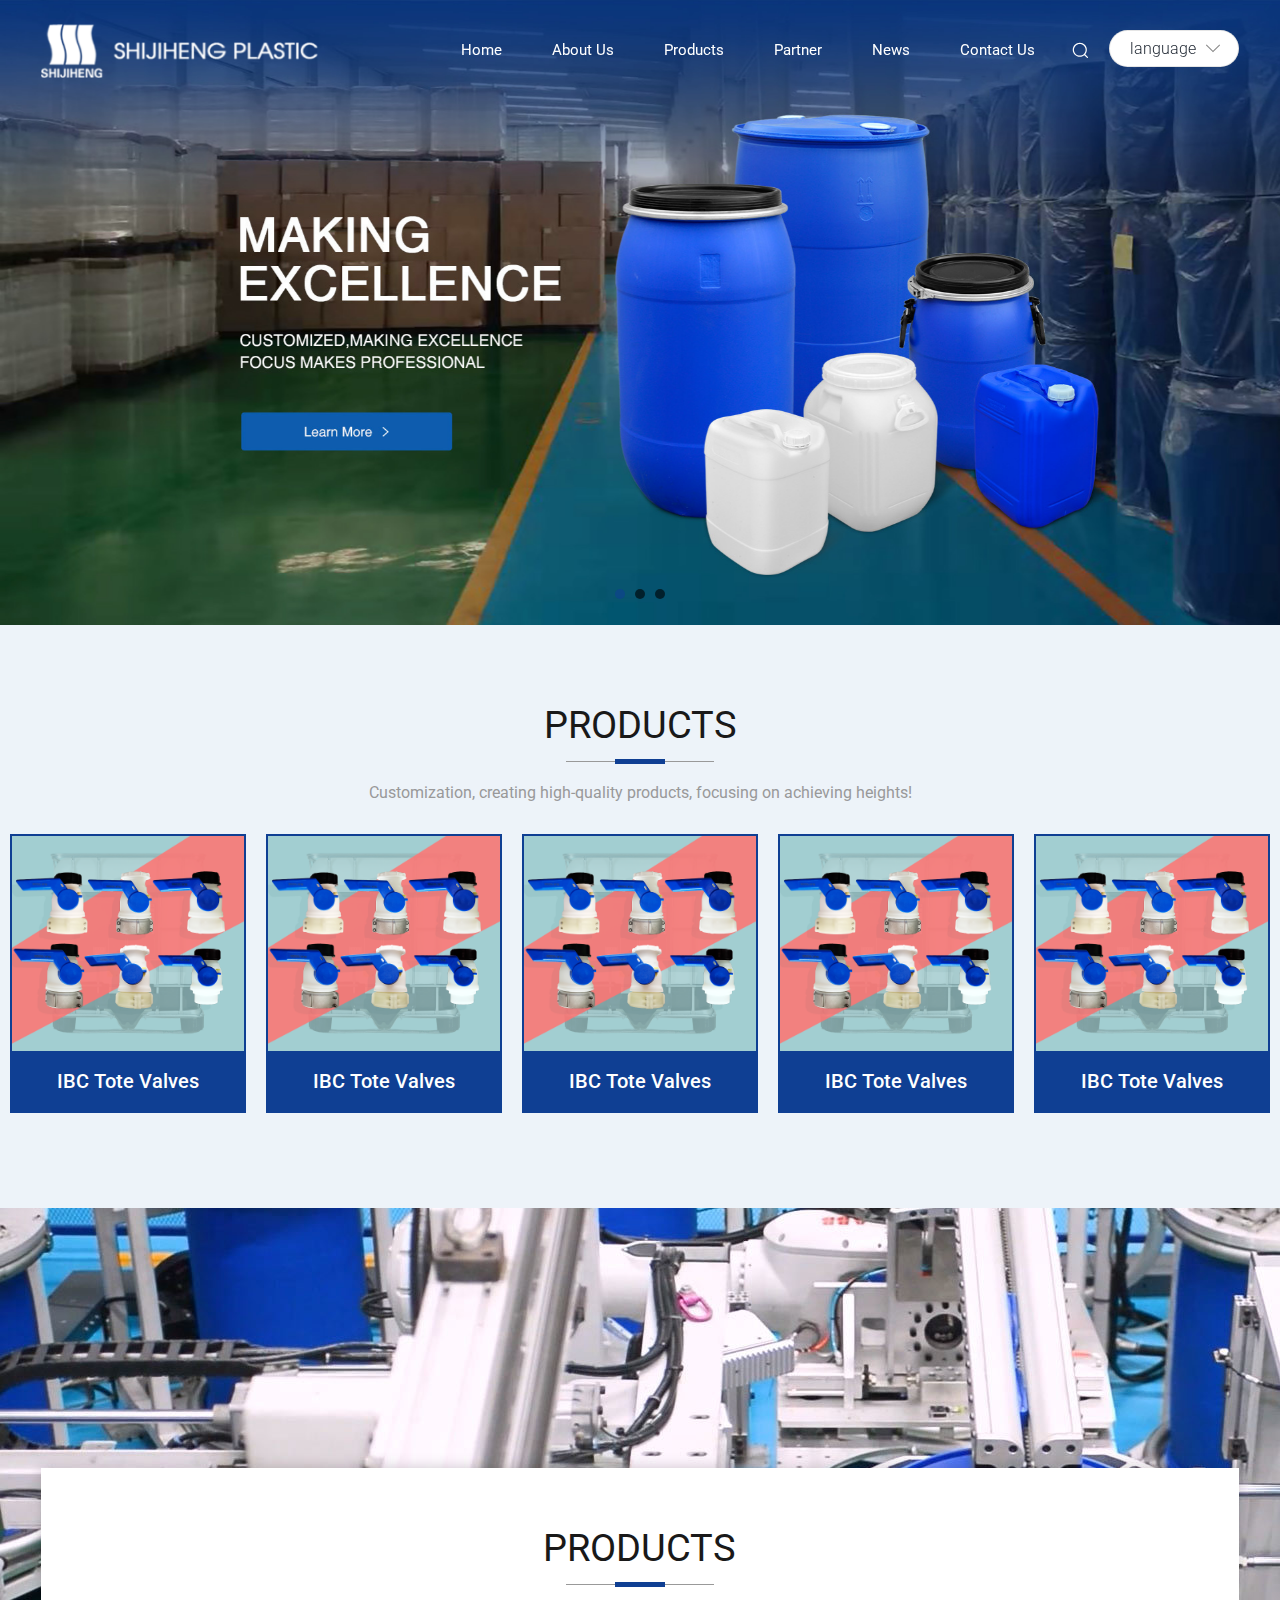
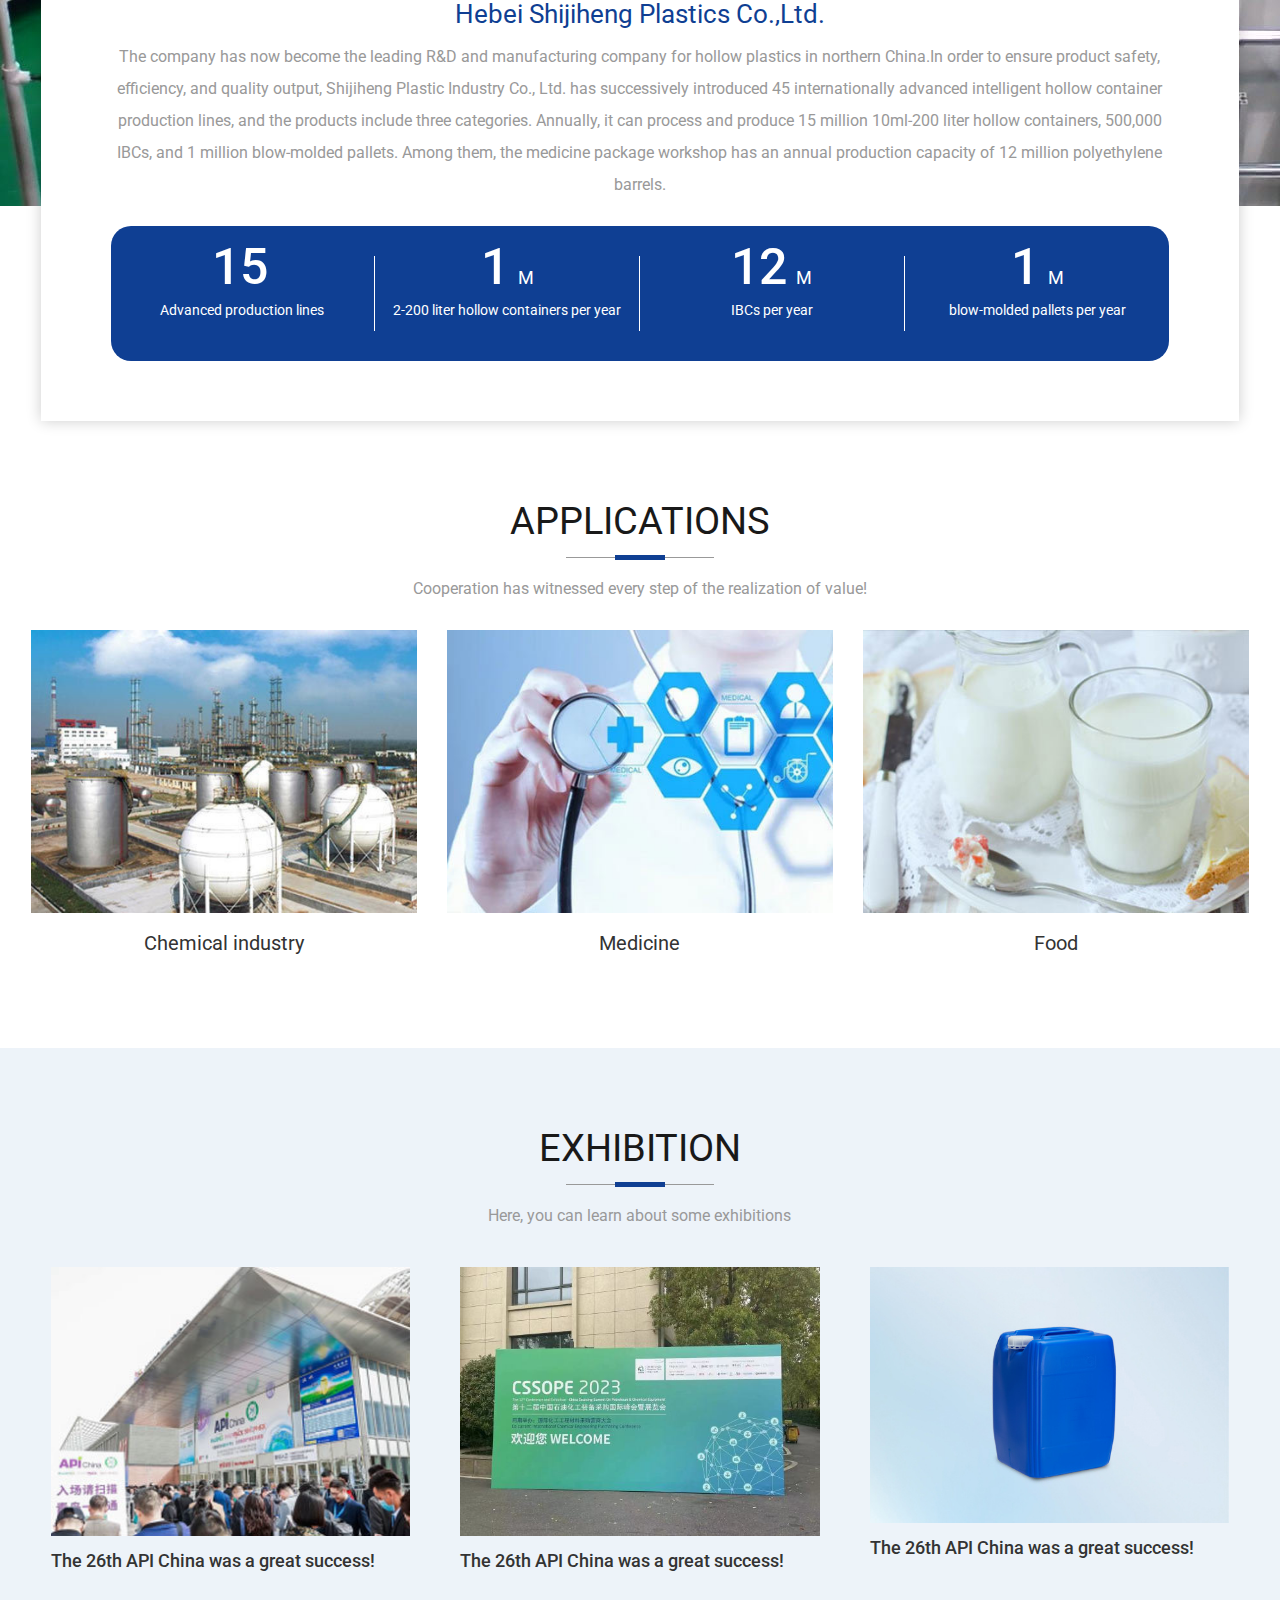
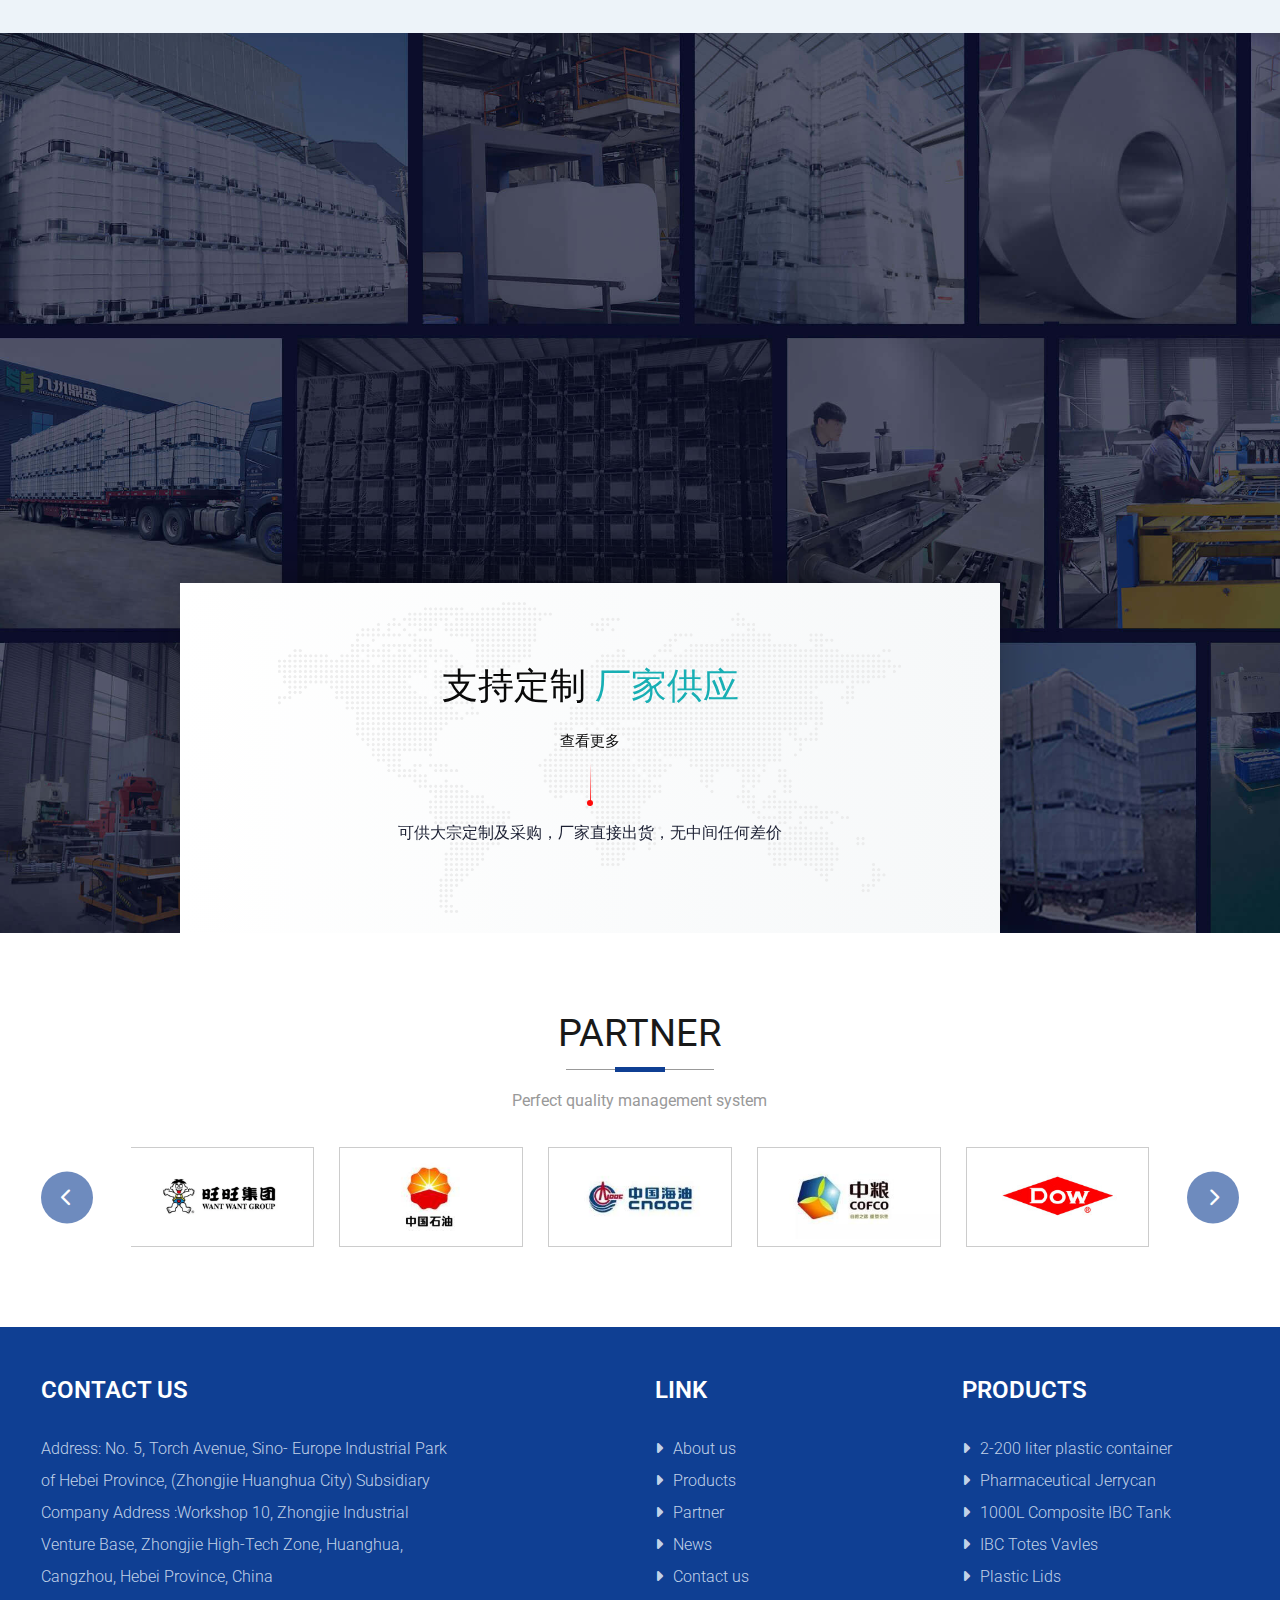
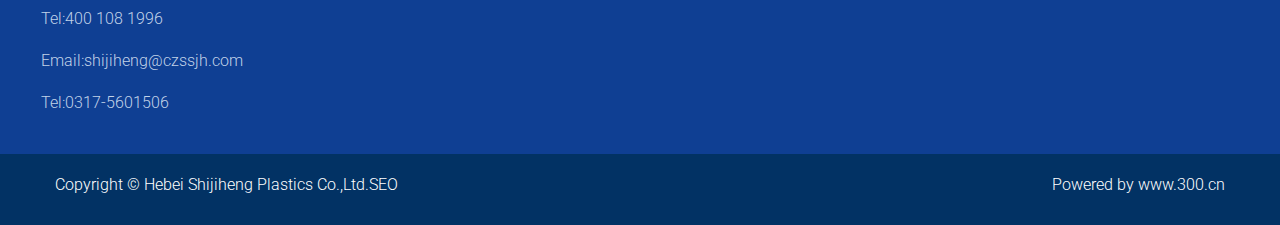
<file: index.html>
<!DOCTYPE html>
<html lang="en">

<head>
    <meta charset="UTF-8">
    <meta http-equiv="X-UA-Compatible" content="IE=edge">
    <meta name="viewport" content="width=device-width, initial-scale=1.0">
    <title>Zonepack English</title>
    <link
        href="https://fonts.googleapis.com/css2?family=Roboto:ital,wght@0,100;0,300;0,400;0,500;0,700;0,900;1,100;1,300;1,400;1,500;1,700;1,900&display=swap"
        rel="stylesheet">
    <link href="css/main.css" rel="stylesheet" />
</head>

<body>
    <header class="header">
        <div class="menu_mb visible-xs visible-sm">
            <button class="nav-toggle">
                <span></span>
            </button>
            <a href="" class="logo_mb">
                <img class="img_logo_mb" src="img/logo.png" alt="" />
            </a> 
            <div class="language_mb">
                <svg t="1706752823909" class="icon" viewBox="0 0 1024 1024" version="1.1" xmlns="http://www.w3.org/2000/svg" p-id="4353" width="32" height="32"><path d="M512 0C229.2 0 0 229.2 0 512s229.2 512 512 512 512-229.2 512-512S794.8 0 512 0zM337.6 924.8c-53.3-22.6-101.3-54.9-142.4-96-41.2-41.2-73.5-89.1-96-142.4C75.8 631.2 64 572.5 64 512c0-29 2.7-57.6 8.1-85.5 6.5 2.5 13.8 3.9 20.9 3.9 9.7 0 19.3-2.4 27.1-7.6 8-5.3 17.3-8.1 26.5-8.1 7.9 0 15.8 2.1 22.8 6.4 8.1 5 13.8 11.6 13.8 22.8 0 81.6 2.8 168.7 76.9 169.9 2.2 0 41.2 14.9 59.8 63.3 2.2 5.6 6.4 7.4 12.2 7.4 11.5 0 29-7.4 47.6-7.4 13.9 0 0 23.6 0 74.5C379.8 802 489 880.1 489 880.1c-0.6 32 0.9 58.5 3.3 79.4-53.5-2.2-105.5-13.9-154.7-34.7z m491.2-96c-41.2 41.2-89.1 73.5-142.4 96-24.4 10.3-49.4 18.4-75 24.1-1.5-0.3-3.2-0.4-5-0.4-3.5 0-7.5 0.5-12 1.7 15.5-65.5 22.9-102.4 54.9-130.2 44-38.2 9.7-80.4-24-80.4-1.9 0-3.9 0.1-5.8 0.4-1.5 0.2-2.8 0.3-4 0.3-22.2 0-7.5-34.9-31.1-36.9-24.8-2.1-57.3-51.4-93.4-68.5-19-9-37.5-33.2-67-34.5h-1.7c-18.6 0-42.3 11.1-54.4 11.1-4.8 0-7.8-1.8-7.8-6.7 0-57.1-5.9-97.7-6.8-113.8-0.4-5.5-2-7.1-1.1-7.1 1.2 0 7.2 3.2 27.8 3.7h0.5c18.6 0 9.7-38.5 28.1-40 0.8-0.1 1.6-0.1 2.4-0.1 16.4 0 47.5 11.8 63.8 11.8 3.4 0 6.1-0.5 7.9-1.7 0.2-0.1 0.4-0.2 0.7-0.2 8.8 0 43.4 86.3 62.8 86.3 8 0 13.4-14.7 13.4-56 0-17.1-9-46.9 0-63.3 35.1-64.2 67.9-116.7 65.1-124.1-0.9-2.3-11.3-4.4-25-4.4-11.7 0-25.7 1.5-38.3 5.6-9.4 3.1 2.8 17.7-10.2 20.8-8.7 2-17.2 2.9-25.2 2.9-38.2 0-65.8-20.3-53.3-39.8 15.9-23.9 72.8-10.6 77.9-58.6 2.3-22.2 4.3-47.2 5.8-68.5 0.5-7.7 6.7-13.7 14.4-14.2 37.2-2.7 41-47 6.2-75.3 37.5 5.4 74.1 15.6 109.2 30.5 53.3 22.6 101.3 54.9 142.4 96 37.4 37.4 67.4 80.3 89.6 127.8-5.7-3.5-11.6-5.2-17.4-5.2-28.3 0-54.2 38.4-38 82-133 102-98.9 173.4-55.5 214 12.8 12 25.4 27.4 36.4 42.7 10.6 14.6 17.2 31.5 21 49.2 1.4 6.4 6.4 9.6 13.7 9.6 11 0 27-7.3 43.1-21.7-22.2 50.3-53.4 95.8-92.7 135.1z" p-id="4354" fill="#ffffff"></path></svg>
                <ul>
                    <li><a href="">English</a></li>
                    <li><a href="">Viet Nam</a></li>
                </ul> 
            </div>
            <a href="" class="search_mb"><svg t="1659579477458" class="icon" viewBox="0 0 1024 1024" version="1.1" xmlns="http://www.w3.org/2000/svg" p-id="2419" width="20" height="20"><path d="M862.609 816.955L726.44 680.785l-0.059-0.056a358.907 358.907 0 0 0 56.43-91.927c18.824-44.507 28.369-91.767 28.369-140.467 0-48.701-9.545-95.96-28.369-140.467-18.176-42.973-44.19-81.56-77.319-114.689-33.13-33.129-71.717-59.144-114.69-77.32-44.507-18.825-91.767-28.37-140.467-28.37-48.701 0-95.96 9.545-140.467 28.37-42.973 18.176-81.56 44.19-114.689 77.32-33.13 33.129-59.144 71.717-77.32 114.689-18.825 44.507-28.37 91.767-28.37 140.467 0 48.7 9.545 95.96 28.37 140.467 18.176 42.974 44.19 81.561 77.32 114.69 33.129 33.129 71.717 59.144 114.689 77.319 44.507 18.824 91.767 28.369 140.467 28.369 48.7 0 95.96-9.545 140.467-28.369 32.78-13.864 62.997-32.303 90.197-54.968 0.063 0.064 0.122 0.132 0.186 0.195l136.169 136.17c6.25 6.25 14.438 9.373 22.628 9.373 8.188 0 16.38-3.125 22.627-9.372 12.496-12.496 12.496-32.758 0-45.254z m-412.274-69.466c-79.907 0-155.031-31.118-211.534-87.62-56.503-56.503-87.62-131.627-87.62-211.534s31.117-155.031 87.62-211.534c56.502-56.503 131.626-87.62 211.534-87.62s155.031 31.117 211.534 87.62c56.502 56.502 87.62 131.626 87.62 211.534s-31.118 155.031-87.62 211.534c-56.503 56.502-131.627 87.62-211.534 87.62z" fill="" p-id="2420"></path></svg></a>
        </div>
        <!-- /menu_mb -->
        <div class="menu_header">
            <div class="header-center">
                <div class="container">
                    <div class="row">
                        <div class="col-lg-3 col-md-3 hidden-sm hidden-xs">
                            <a href="" class="logo_pc">
                                <img src="img/logo.png" alt="" />
                            </a>
                        </div>
                        <div class="col-lg-7 col-md-6 hindden-sm col-xs-9">
                            <div class="menu_main">
                                <nav class="nav is-fixed">
                                    <div class="nav-container">
                                        <ul class="nav-menu menu clearfix">
                                            <li class="menu-item visible-sm visible-xs logo_mb_2">
                                                <a href="#">
                                                    <img src="img/logo.png" alt="" />
                                                </a>
                                            </li>
                                            <li class="menu-item is-active">
                                                <a href="#" class="menu-link">Home</a>
                                            </li>
                                            <li class="menu-item">
                                                <a href="about.html" class="menu-link">About us</a>
                                            </li>
                                            <li class="menu-item has-dropdown">
                                                <a href="product-list.html" class="menu-link">Products</a>
                                                <ul class="nav-dropdown menu">
                                                    <li class="menu-item">
                                                        <a href="product-detail.html" class="menu-link">sản phẩm 1</a>
                                                    </li>
                                                    <li class="menu-item">
                                                        <a href="#" class="menu-link">sản phẩm 2</a>
                                                    </li>
                                                    <li class="menu-item">
                                                        <a href="#" class="menu-link">sản phẩm 3</a>
                                                    </li>
                                                    <li class="menu-item">
                                                        <a href="#" class="menu-link">sản phẩm 4</a>
                                                    </li>
                                                </ul>
                                            </li>
                                            <li class="menu-item">
                                                <a href="partner.html" class="menu-link">Partner</a> 
                                            </li>
                                            <li class="menu-item has-dropdown">
                                                <a href="list-news.html" class="menu-link">News</a>
                                                <ul class="nav-dropdown menu">
                                                    <li class="menu-item">
                                                        <a href="detail-news.html" class="menu-link">Tin tức 1</a>
                                                    </li>
                                                </ul>
                                            </li>
                                            <li class="menu-item">
                                                <a href="contact-us.html" class="menu-link">Contact Us</a>
                                            </li>
                                        </ul>
                                    </div>
                                </nav>
                            </div>
                            <!-- menu main -->
                        </div>
                        <div class="col-lg-2 col-md-3 hidden-sm hidden-xs">
                            <div class="search-language">
                                <div class="search-icon">
                                    <a href=""><svg t="1659579477458" class="icon" viewBox="0 0 1024 1024" version="1.1" xmlns="http://www.w3.org/2000/svg" p-id="2419" width="20" height="20"><path d="M862.609 816.955L726.44 680.785l-0.059-0.056a358.907 358.907 0 0 0 56.43-91.927c18.824-44.507 28.369-91.767 28.369-140.467 0-48.701-9.545-95.96-28.369-140.467-18.176-42.973-44.19-81.56-77.319-114.689-33.13-33.129-71.717-59.144-114.69-77.32-44.507-18.825-91.767-28.37-140.467-28.37-48.701 0-95.96 9.545-140.467 28.37-42.973 18.176-81.56 44.19-114.689 77.32-33.13 33.129-59.144 71.717-77.32 114.689-18.825 44.507-28.37 91.767-28.37 140.467 0 48.7 9.545 95.96 28.37 140.467 18.176 42.974 44.19 81.561 77.32 114.69 33.129 33.129 71.717 59.144 114.689 77.319 44.507 18.824 91.767 28.369 140.467 28.369 48.7 0 95.96-9.545 140.467-28.369 32.78-13.864 62.997-32.303 90.197-54.968 0.063 0.064 0.122 0.132 0.186 0.195l136.169 136.17c6.25 6.25 14.438 9.373 22.628 9.373 8.188 0 16.38-3.125 22.627-9.372 12.496-12.496 12.496-32.758 0-45.254z m-412.274-69.466c-79.907 0-155.031-31.118-211.534-87.62-56.503-56.503-87.62-131.627-87.62-211.534s31.117-155.031 87.62-211.534c56.502-56.503 131.626-87.62 211.534-87.62s155.031 31.117 211.534 87.62c56.502 56.502 87.62 131.626 87.62 211.534s-31.118 155.031-87.62 211.534c-56.503 56.502-131.627 87.62-211.534 87.62z" fill="" p-id="2420"></path></svg></a>
                                </div> 
                                <div class="text-language">
                                    <div class="icon-text-language"> 
                                        <p class="icon-language">
                                            <span>language</span>
                                            <svg t="1637731706730" class="icon p_jtIcon" viewBox="0 0 1024 1024" version="1.1" xmlns="https://www.w3.org/2000/svg" p-id="1724" width="20" height="20"><path d="M185.884 327.55 146.3 367.133 512.021 732.779 877.7 367.133 838.117 327.55 511.997 653.676Z" p-id="1725" fill="#8a8a8a"></path></svg>
                                        </p> 
                                        <ul>
                                            <li><a href="">English</a></li>
                                            <li><a href="">Viet Nam</a></li>
                                        </ul>  
                                    </div>  
                                </div>
                            </div>
                        </div>
                    </div>
                </div>
            </div>
        </div>
        <!--slide-->
    </header>
    <!-- end header --> 
    <div id="box-slider">
         <div class="slider owl-carousel owl-theme">
            <div class="item">
                <a href=""><img class="w_100" src="img/slider-1.jpg" alt=""></a> 
            </div>
            <div class="item">
                <a href=""><img class="w_100" src="img/slider-2.jpg" alt=""></a> 
            </div>
            <div class="item">
                <a href=""><img class="w_100" src="img/slider-3.jpg" alt=""></a> 
            </div>
         </div>  
    </div>
    <!-- end slider --> 

    <div id="products">
        <div class="container-fuild">
            <div class="row mg-10">
                <div class="col-md-12 col-xs-12 pdd-10">
                    <h2 class="heading-home">
                        PRODUCTS
                    </h2>
                    <p class="dsc-home">Customization, creating high-quality products, focusing on achieving heights!</p>
                </div>
                <div class="col-md-2 col-sm-6 col-xs-12 col-20 pdd-10">
                    <div class="box-product">
                        <div class="img-box">
                            <a href=""><img src="img/product-1.png" alt=""></a>
                        </div> 
                        <h3><a href="">IBC Tote Valves</a></h3>
                    </div>
                </div>
                <div class="col-md-2 col-sm-6 col-xs-12 col-20 pdd-10">
                    <div class="box-product">
                        <div class="img-box">
                            <a href=""><img src="img/product-1.png" alt=""></a>
                        </div> 
                        <h3><a href="">IBC Tote Valves</a></h3>
                    </div>
                </div>
                <div class="col-md-2 col-sm-6 col-xs-12 col-20 pdd-10">
                    <div class="box-product">
                        <div class="img-box">
                            <a href=""><img src="img/product-1.png" alt=""></a>
                        </div> 
                        <h3><a href="">IBC Tote Valves</a></h3>
                    </div>
                </div>
                <div class="col-md-2 col-sm-6 col-xs-12 col-20 pdd-10">
                    <div class="box-product">
                        <div class="img-box">
                            <a href=""><img src="img/product-1.png" alt=""></a>
                        </div> 
                        <h3><a href="">IBC Tote Valves</a></h3>
                    </div>
                </div>
                <div class="col-md-2 col-sm-6 col-xs-12 col-20 pdd-10">
                    <div class="box-product">
                        <div class="img-box">
                            <a href=""><img src="img/product-1.png" alt=""></a>
                        </div> 
                        <h3><a href="">IBC Tote Valves</a></h3>
                    </div>
                </div>
            </div> 
        </div>
    </div>
    <!-- end products --> 
    <div id="product-number">
        <div class="container">
            <div class="row">
                <div class="col-md-12">
                    <div class="box-number">
                        <h2 class="heading-home">PRODUCTS</h2>
                        <h3 class="title-number"><a href="">Hebei Shijiheng Plastics Co.,Ltd.</a></h3> 
                        <p class="dsc-home">
                            The company has now become the leading R&D and manufacturing company for hollow plastics in northern China.In order to ensure product safety, efficiency, and quality output, Shijiheng Plastic Industry Co., Ltd. has successively introduced 45 internationally advanced intelligent hollow container production lines, and the products include three categories. Annually, it can process and produce 15 million 10ml-200 liter hollow containers, 500,000 IBCs, and 1 million blow-molded pallets. Among them, the medicine package workshop has an annual production capacity of 12 million polyethylene barrels. 
                        </p>
                        <div class="count-number">
                            <div class="row">
                                <div class="col-md-3 col-sm-6 col-xs-12 line-col">
                                    <div class="item-number">
                                        <div class="number">
                                            <span class="count">60</span> <span class="sub-text"></span>
                                            <p class="text-count">Advanced production lines</p>
                                        </div>
                                    </div>
                                </div>
                                <div class="col-md-3 col-sm-6 col-xs-12 line-col">
                                    <div class="item-number">
                                        <div class="number">
                                            <span class="count">3</span> <span class="sub-text">M</span>
                                            <p class="text-count">2-200 liter hollow containers per year</p>
                                        </div>
                                    </div>
                                </div>
                                <div class="col-md-3 col-sm-6 col-xs-12 line-col">
                                    <div class="item-number">
                                        <div class="number">
                                            <span class="count">50</span> <span class="sub-text">M</span>
                                            <p class="text-count">IBCs per year </p>
                                        </div>
                                    </div>
                                </div>
                                <div class="col-md-3 col-sm-6 col-xs-12">
                                    <div class="item-number">
                                        <div class="number">
                                            <span class="count">1</span> <span class="sub-text">M</span>
                                            <p class="text-count">blow-molded pallets per year</p>
                                        </div>
                                    </div>
                                </div>
                            </div> 
                        </div> 
                    </div>
                </div>
            </div>
        </div>
    </div>
    <!-- end products number-->
    <div id="applycation">
        <div class="container">
            <div class="row mg-25">
                <div class="col-md-12 col-25">
                    <h2 class="heading-home">
                        APPLICATIONS
                    </h2>
                    <p class="dsc-home">Cooperation has witnessed every step of the realization of value!</p>
                </div>
                <div class="col-md-4 col-sm-4 col-xs-12 col-25">
                    <div class="searvice">
                        <div class="img-service">
                            <a href=""><img src="img/application.jpg" alt=""></a>
                        </div> 
                        <h4 class="name-service"><a href="">Chemical industry</a></h4>
                    </div>
                </div>
                <div class="col-md-4 col-sm-4 col-xs-12 col-25">
                    <div class="searvice">
                        <div class="img-service">
                            <a href=""><img src="img/application-2.jpg" alt=""></a>
                        </div> 
                        <h4 class="name-service"><a href="">Medicine</a></h4>
                    </div>
                </div>
                <div class="col-md-4 col-sm-4 col-xs-12 col-25">
                    <div class="searvice">
                        <div class="img-service">
                            <a href=""><img src="img/application-3.jpg" alt=""></a>
                        </div> 
                        <h4 class="name-service"><a href="">Food</a></h4>
                    </div>
                </div>
            </div>
        </div>
    </div>
    <!-- end applycation-->
    <div id="exhibition">
        <div class="container">
            <div class="row">
                <div class="col-md-12">
                    <h2 class="heading-home">
                        EXHIBITION
                    </h2>
                    <p class="dsc-home">Here, you can learn about some exhibitions</p>
                </div>
                <div class="col-md-4 col-sm-4 col-xs-12">
                    <div class="item-exhibition">
                        <div class="img-exhibition">
                            <a href=""><img src="img/exhibition-1.jpg" alt=""></a>
                        </div>
                        <h3 class="name-item"><a href="">The 26th API China was a great success! </a></h3>
                        <div class="date-exhibition">
                            <span>08 - 09</span>
                        </div>
                    </div>
                </div>
                <div class="col-md-4 col-sm-4 col-xs-12">
                    <div class="item-exhibition">
                        <div class="img-exhibition">
                            <a href=""><img src="img/exhibition-2.jpg" alt=""></a>
                        </div>
                        <h3 class="name-item"><a href="">The 26th API China was a great success! </a></h3>
                        <div class="date-exhibition">
                            <span>08 - 09</span>
                        </div>
                    </div>
                </div>
                <div class="col-md-4 col-sm-4 col-xs-12">
                    <div class="item-exhibition">
                        <div class="img-exhibition">
                            <a href=""><img src="img/exhibition-3.jpg" alt=""></a>
                        </div>
                        <h3 class="name-item"><a href="">The 26th API China was a great success! </a></h3>
                        <div class="date-exhibition">
                            <span>08 - 09</span>
                        </div>
                    </div>
                </div>
            </div>
        </div>
    </div>
    <div class="service_main block">
        <div class="pin-spacer">
            <div class="home_service">
                <div class="home_trans">
                    <div class="home_customer"></div>
                </div>
                <div class="customer_box">
                    <div class="customer_tit">
                        <h2 class="customer_h">支持定制 <span>厂家供应</span></h2>
                        <p class="customer_p" onclick="location='/article/list/16'">查看更多</p>
                    </div>
                    <div class="customer_intro">
                        <p>可供大宗定制及采购，厂家直接出货，无中间任何差价</p>
                    </div>
                </div>
            </div>
        </div>
    </div>
    <div id="partner">
        <div class="container">
            <div class="row">
                <div class="col-md-12">
                    <h2 class="heading-home">
                        PARTNER
                    </h2>
                    <p class="dsc-home">Perfect quality management system</p>
                    <div class="slider-dt owl-carousel owl-theme">
                        <div class="item">
                            <a href=""><img src="img/dt-1.png" alt=""></a>
                        </div>
                        <div class="item">
                            <a href=""><img src="img/dt-2.jpg" alt=""></a>
                        </div>
                        <div class="item">
                            <a href=""><img src="img/dt-3.jpg" alt=""></a>
                        </div>
                        <div class="item">
                            <a href=""><img src="img/dt-4.jpg" alt=""></a>
                        </div>
                        <div class="item">
                            <a href=""><img src="img/dt-5.jpg" alt=""></a>
                        </div>
                        <div class="item">
                            <a href=""><img src="img/dt-6.jpg" alt=""></a>
                        </div>
                        <div class="item">
                            <a href=""><img src="img/dt-7.jpg" alt=""></a>
                        </div>
                    </div>
                </div>
            </div>
        </div>
    </div>
    <footer id="footer">
        <div class="container">
            <div class="row">
                <div class="col-md-6 col-sm-6 col-xs-12">
                    <h4 class="title-f">
                        CONTACT US
                    </h4>
                    <div class="box-f">
                        <p>Address: No. 5, Torch Avenue, Sino- Europe Industrial Park of Hebei Province, (Zhongjie Huanghua City)
                        Subsidiary Company  Address :Workshop 10,  Zhongjie Industrial Venture Base, Zhongjie High-Tech Zone,
                        Huanghua, Cangzhou, Hebei Province, China</p>
                        <p>Tel:400 108 1996</p>
                        <p>Email:shijiheng@czssjh.com</p>
                        <p>Tel:0317-5601506</p>
                    </div>
                </div>
                <div class="col-md-3 col-sm-3 col-xs-12">
                    <h4 class="title-f">
                        LINK
                    </h4>
                    <div class="box-f">
                        <ul class="list-f">
                            <li><a href=""><i class="fa fa-caret-right" aria-hidden="true"></i>About us</a></li>
                            <li><a href=""><i class="fa fa-caret-right" aria-hidden="true"></i>Products</a></li>
                            <li><a href=""><i class="fa fa-caret-right" aria-hidden="true"></i>Partner</a></li>
                            <li><a href=""><i class="fa fa-caret-right" aria-hidden="true"></i>News</a></li>
                            <li><a href=""><i class="fa fa-caret-right" aria-hidden="true"></i>Contact us</a></li>
                        </ul>
                    </div>
                </div>
                <div class="col-md-3 col-sm-3 col-xs-12">
                    <h4 class="title-f">
                        PRODUCTS
                    </h4>
                    <div class="box-f">
                        <ul class="list-f">
                            <li><a href=""><i class="fa fa-caret-right" aria-hidden="true"></i>2-200 liter plastic container</a></li>
                            <li><a href=""><i class="fa fa-caret-right" aria-hidden="true"></i>Pharmaceutical Jerrycan </a></li>
                            <li><a href=""><i class="fa fa-caret-right" aria-hidden="true"></i>1000L Composite IBC Tank</a></li>
                            <li><a href=""><i class="fa fa-caret-right" aria-hidden="true"></i>IBC Totes Vavles</a></li>
                            <li><a href=""><i class="fa fa-caret-right" aria-hidden="true"></i>Plastic Lids</a></li>
                        </ul>
                    </div>
                </div>
            </div>
        </div>
    </footer>
    <div class="copyright">
        <div class="container">
            <div class="row">
                <div class="col-md-6 col-sm-6 col-xs-12">
                    <p>Copyright © Hebei Shijiheng Plastics Co.,Ltd.SEO</p>
                </div>
                <div class="col-md-6 col-sm-6 col-xs-12">
                    <p class="right-f"><a href="">Powered by www.300.cn</a></p>
                </div>
            </div>
        </div> 
    </div>
</body>
<script type="text/javascript" src="js/jquery-1.11.1.min.js"></script>
<script type="text/javascript" src="js/bootstrap.min.js"></script>
<script type="text/javascript" src="js/owl.carousel.js"></script>
<script type="text/javascript" src="js/wow.min.js"></script>
<script type="text/javascript" src="js/common.js"></script>

</html>
</file>
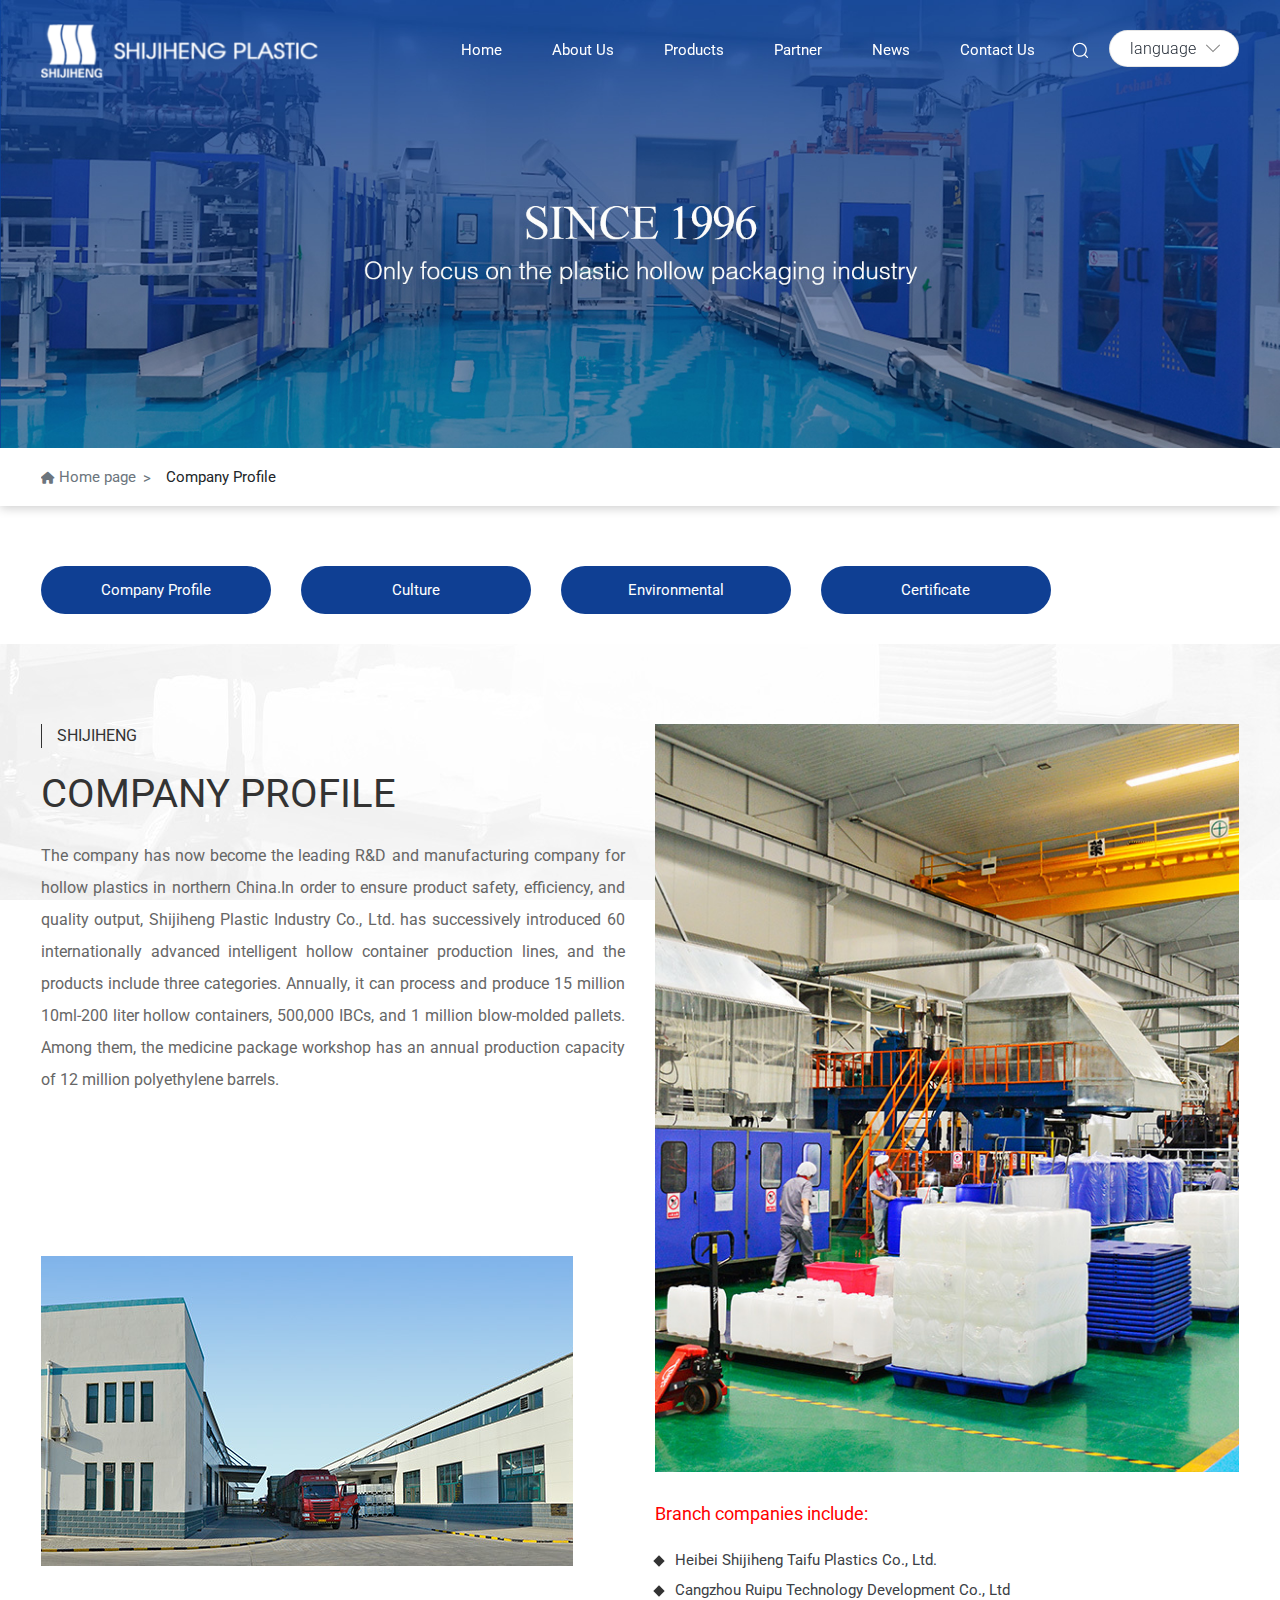
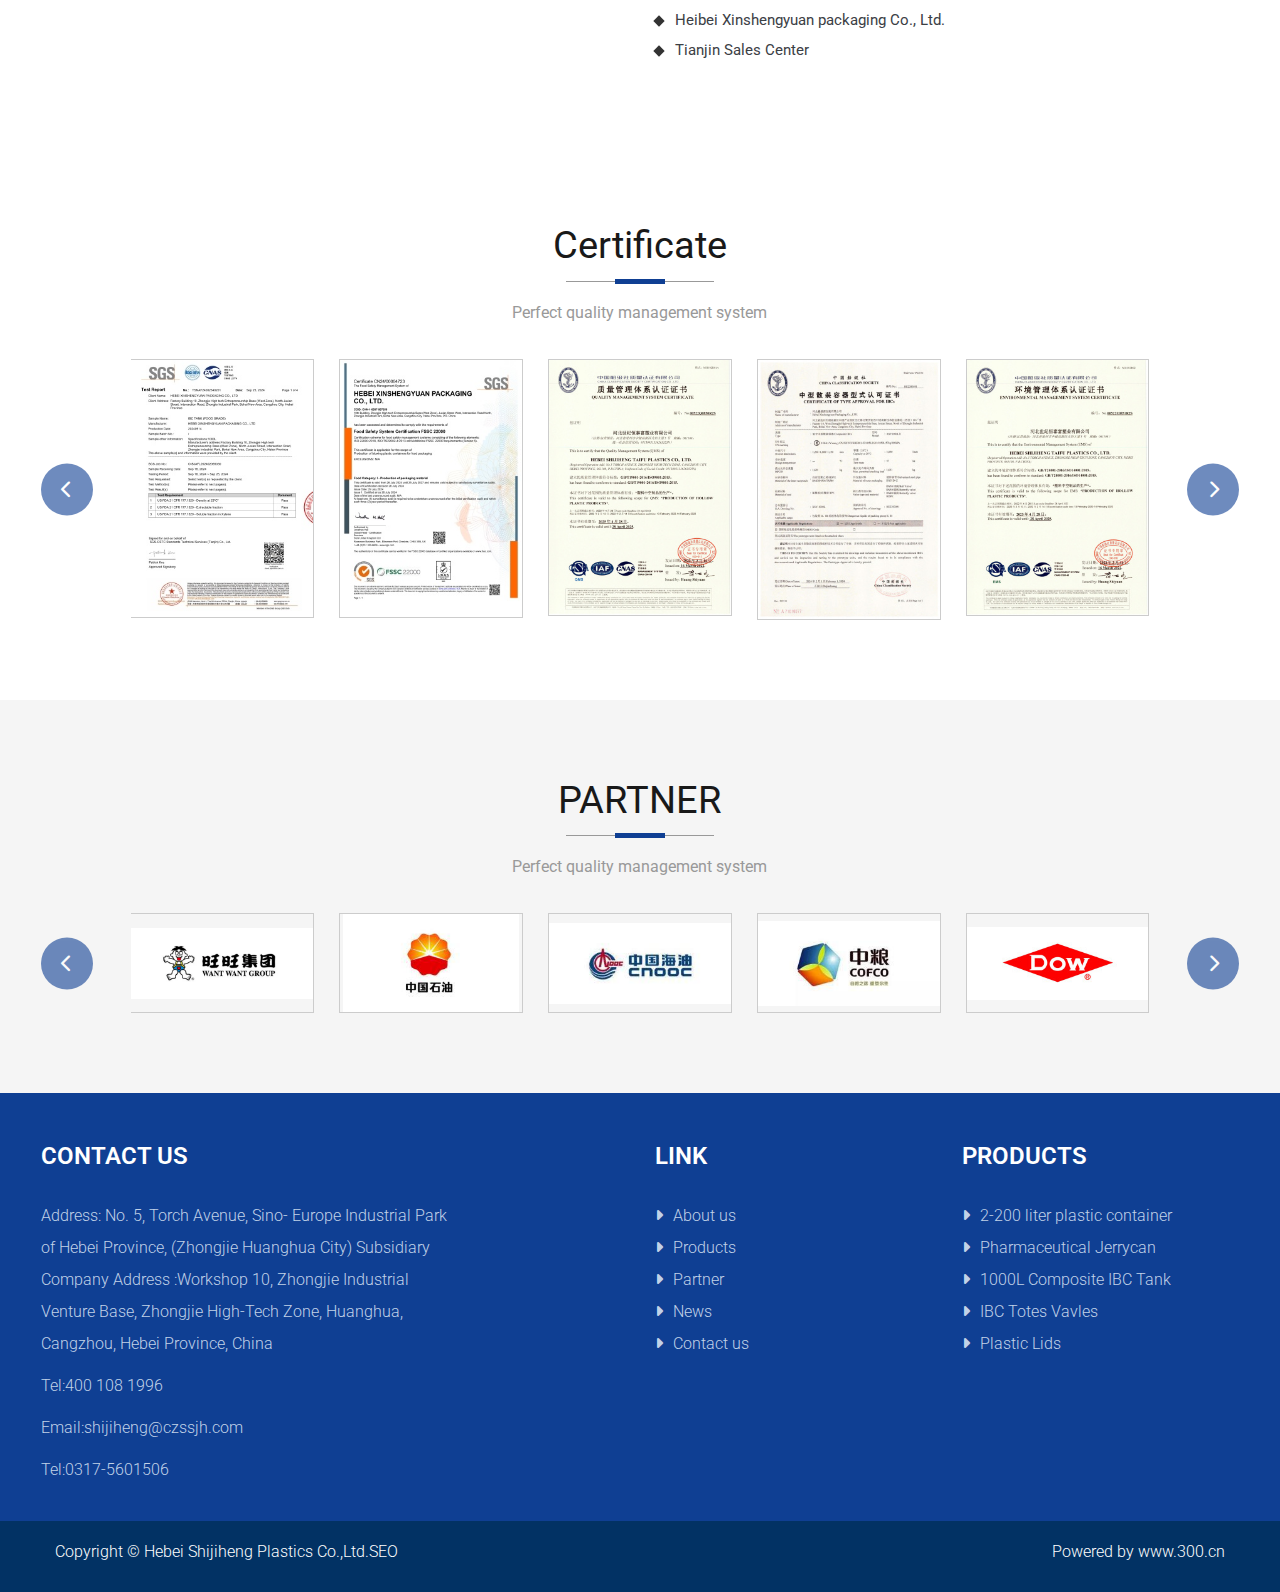
<file: about.html>
<!DOCTYPE html>
<html lang="en">

<head>
    <meta charset="UTF-8">
    <meta http-equiv="X-UA-Compatible" content="IE=edge">
    <meta name="viewport" content="width=device-width, initial-scale=1.0">
    <title>Zonepack English</title>
    <link
        href="https://fonts.googleapis.com/css2?family=Roboto:ital,wght@0,100;0,300;0,400;0,500;0,700;0,900;1,100;1,300;1,400;1,500;1,700;1,900&display=swap"
        rel="stylesheet">
    <link href="css/main.css" rel="stylesheet" />
</head>

<body>
    <header class="header">
        <div class="menu_mb visible-xs visible-sm">
            <button class="nav-toggle">
                <span></span>
            </button>
            <a href="" class="logo_mb">
                <img class="img_logo_mb" src="img/logo.png" alt="" />
            </a> 
            <div class="language_mb">
                <svg t="1706752823909" class="icon" viewBox="0 0 1024 1024" version="1.1" xmlns="http://www.w3.org/2000/svg" p-id="4353" width="32" height="32"><path d="M512 0C229.2 0 0 229.2 0 512s229.2 512 512 512 512-229.2 512-512S794.8 0 512 0zM337.6 924.8c-53.3-22.6-101.3-54.9-142.4-96-41.2-41.2-73.5-89.1-96-142.4C75.8 631.2 64 572.5 64 512c0-29 2.7-57.6 8.1-85.5 6.5 2.5 13.8 3.9 20.9 3.9 9.7 0 19.3-2.4 27.1-7.6 8-5.3 17.3-8.1 26.5-8.1 7.9 0 15.8 2.1 22.8 6.4 8.1 5 13.8 11.6 13.8 22.8 0 81.6 2.8 168.7 76.9 169.9 2.2 0 41.2 14.9 59.8 63.3 2.2 5.6 6.4 7.4 12.2 7.4 11.5 0 29-7.4 47.6-7.4 13.9 0 0 23.6 0 74.5C379.8 802 489 880.1 489 880.1c-0.6 32 0.9 58.5 3.3 79.4-53.5-2.2-105.5-13.9-154.7-34.7z m491.2-96c-41.2 41.2-89.1 73.5-142.4 96-24.4 10.3-49.4 18.4-75 24.1-1.5-0.3-3.2-0.4-5-0.4-3.5 0-7.5 0.5-12 1.7 15.5-65.5 22.9-102.4 54.9-130.2 44-38.2 9.7-80.4-24-80.4-1.9 0-3.9 0.1-5.8 0.4-1.5 0.2-2.8 0.3-4 0.3-22.2 0-7.5-34.9-31.1-36.9-24.8-2.1-57.3-51.4-93.4-68.5-19-9-37.5-33.2-67-34.5h-1.7c-18.6 0-42.3 11.1-54.4 11.1-4.8 0-7.8-1.8-7.8-6.7 0-57.1-5.9-97.7-6.8-113.8-0.4-5.5-2-7.1-1.1-7.1 1.2 0 7.2 3.2 27.8 3.7h0.5c18.6 0 9.7-38.5 28.1-40 0.8-0.1 1.6-0.1 2.4-0.1 16.4 0 47.5 11.8 63.8 11.8 3.4 0 6.1-0.5 7.9-1.7 0.2-0.1 0.4-0.2 0.7-0.2 8.8 0 43.4 86.3 62.8 86.3 8 0 13.4-14.7 13.4-56 0-17.1-9-46.9 0-63.3 35.1-64.2 67.9-116.7 65.1-124.1-0.9-2.3-11.3-4.4-25-4.4-11.7 0-25.7 1.5-38.3 5.6-9.4 3.1 2.8 17.7-10.2 20.8-8.7 2-17.2 2.9-25.2 2.9-38.2 0-65.8-20.3-53.3-39.8 15.9-23.9 72.8-10.6 77.9-58.6 2.3-22.2 4.3-47.2 5.8-68.5 0.5-7.7 6.7-13.7 14.4-14.2 37.2-2.7 41-47 6.2-75.3 37.5 5.4 74.1 15.6 109.2 30.5 53.3 22.6 101.3 54.9 142.4 96 37.4 37.4 67.4 80.3 89.6 127.8-5.7-3.5-11.6-5.2-17.4-5.2-28.3 0-54.2 38.4-38 82-133 102-98.9 173.4-55.5 214 12.8 12 25.4 27.4 36.4 42.7 10.6 14.6 17.2 31.5 21 49.2 1.4 6.4 6.4 9.6 13.7 9.6 11 0 27-7.3 43.1-21.7-22.2 50.3-53.4 95.8-92.7 135.1z" p-id="4354" fill="#ffffff"></path></svg>
                <ul>
                    <li><a href="">English</a></li>
                    <li><a href="">Viet Nam</a></li>
                </ul> 
            </div>
            <a href="" class="search_mb"><svg t="1659579477458" class="icon" viewBox="0 0 1024 1024" version="1.1" xmlns="http://www.w3.org/2000/svg" p-id="2419" width="20" height="20"><path d="M862.609 816.955L726.44 680.785l-0.059-0.056a358.907 358.907 0 0 0 56.43-91.927c18.824-44.507 28.369-91.767 28.369-140.467 0-48.701-9.545-95.96-28.369-140.467-18.176-42.973-44.19-81.56-77.319-114.689-33.13-33.129-71.717-59.144-114.69-77.32-44.507-18.825-91.767-28.37-140.467-28.37-48.701 0-95.96 9.545-140.467 28.37-42.973 18.176-81.56 44.19-114.689 77.32-33.13 33.129-59.144 71.717-77.32 114.689-18.825 44.507-28.37 91.767-28.37 140.467 0 48.7 9.545 95.96 28.37 140.467 18.176 42.974 44.19 81.561 77.32 114.69 33.129 33.129 71.717 59.144 114.689 77.319 44.507 18.824 91.767 28.369 140.467 28.369 48.7 0 95.96-9.545 140.467-28.369 32.78-13.864 62.997-32.303 90.197-54.968 0.063 0.064 0.122 0.132 0.186 0.195l136.169 136.17c6.25 6.25 14.438 9.373 22.628 9.373 8.188 0 16.38-3.125 22.627-9.372 12.496-12.496 12.496-32.758 0-45.254z m-412.274-69.466c-79.907 0-155.031-31.118-211.534-87.62-56.503-56.503-87.62-131.627-87.62-211.534s31.117-155.031 87.62-211.534c56.502-56.503 131.626-87.62 211.534-87.62s155.031 31.117 211.534 87.62c56.502 56.502 87.62 131.626 87.62 211.534s-31.118 155.031-87.62 211.534c-56.503 56.502-131.627 87.62-211.534 87.62z" fill="" p-id="2420"></path></svg></a>
        </div>
        <!-- /menu_mb -->
        <div class="menu_header">
            <div class="header-center">
                <div class="container">
                    <div class="row">
                        <div class="col-lg-3 col-md-3 hidden-sm hidden-xs">
                            <a href="" class="logo_pc">
                                <img src="img/logo.png" alt="" />
                            </a>
                        </div>
                        <div class="col-lg-7 col-md-6 hindden-sm col-xs-9">
                            <div class="menu_main">
                                <nav class="nav is-fixed">
                                    <div class="nav-container">
                                        <ul class="nav-menu menu clearfix">
                                            <li class="menu-item visible-sm visible-xs logo_mb_2">
                                                <a href="#">
                                                    <img src="img/logo.png" alt="" />
                                                </a>
                                            </li>
                                            <li class="menu-item is-active">
                                                <a href="#" class="menu-link">Home</a>
                                            </li>
                                            <li class="menu-item">
                                                <a href="about.html" class="menu-link">About us</a>
                                            </li>
                                            <li class="menu-item has-dropdown">
                                                <a href="product-list.html" class="menu-link">Products</a>
                                                <ul class="nav-dropdown menu">
                                                    <li class="menu-item">
                                                        <a href="product-detail.html" class="menu-link">sản phẩm 1</a>
                                                    </li>
                                                    <li class="menu-item">
                                                        <a href="#" class="menu-link">sản phẩm 2</a>
                                                    </li>
                                                    <li class="menu-item">
                                                        <a href="#" class="menu-link">sản phẩm 3</a>
                                                    </li>
                                                    <li class="menu-item">
                                                        <a href="#" class="menu-link">sản phẩm 4</a>
                                                    </li>
                                                </ul>
                                            </li>
                                            <li class="menu-item">
                                                <a href="partner.html" class="menu-link">Partner</a> 
                                            </li>
                                            <li class="menu-item has-dropdown">
                                                <a href="list-news.html" class="menu-link">News</a>
                                                <ul class="nav-dropdown menu">
                                                    <li class="menu-item">
                                                        <a href="detail-news.html" class="menu-link">Tin tức 1</a>
                                                    </li>
                                                </ul>
                                            </li>
                                            <li class="menu-item">
                                                <a href="contact-us.html" class="menu-link">Contact Us</a>
                                            </li>
                                        </ul>
                                    </div>
                                </nav>
                            </div>
                            <!-- menu main -->
                        </div>
                        <div class="col-lg-2 col-md-3 hidden-sm hidden-xs">
                            <div class="search-language">
                                <div class="search-icon">
                                    <a href=""><svg t="1659579477458" class="icon" viewBox="0 0 1024 1024" version="1.1" xmlns="http://www.w3.org/2000/svg" p-id="2419" width="20" height="20"><path d="M862.609 816.955L726.44 680.785l-0.059-0.056a358.907 358.907 0 0 0 56.43-91.927c18.824-44.507 28.369-91.767 28.369-140.467 0-48.701-9.545-95.96-28.369-140.467-18.176-42.973-44.19-81.56-77.319-114.689-33.13-33.129-71.717-59.144-114.69-77.32-44.507-18.825-91.767-28.37-140.467-28.37-48.701 0-95.96 9.545-140.467 28.37-42.973 18.176-81.56 44.19-114.689 77.32-33.13 33.129-59.144 71.717-77.32 114.689-18.825 44.507-28.37 91.767-28.37 140.467 0 48.7 9.545 95.96 28.37 140.467 18.176 42.974 44.19 81.561 77.32 114.69 33.129 33.129 71.717 59.144 114.689 77.319 44.507 18.824 91.767 28.369 140.467 28.369 48.7 0 95.96-9.545 140.467-28.369 32.78-13.864 62.997-32.303 90.197-54.968 0.063 0.064 0.122 0.132 0.186 0.195l136.169 136.17c6.25 6.25 14.438 9.373 22.628 9.373 8.188 0 16.38-3.125 22.627-9.372 12.496-12.496 12.496-32.758 0-45.254z m-412.274-69.466c-79.907 0-155.031-31.118-211.534-87.62-56.503-56.503-87.62-131.627-87.62-211.534s31.117-155.031 87.62-211.534c56.502-56.503 131.626-87.62 211.534-87.62s155.031 31.117 211.534 87.62c56.502 56.502 87.62 131.626 87.62 211.534s-31.118 155.031-87.62 211.534c-56.503 56.502-131.627 87.62-211.534 87.62z" fill="" p-id="2420"></path></svg></a>
                                </div> 
                                <div class="text-language">
                                    <div class="icon-text-language"> 
                                        <p class="icon-language">
                                            <span>language</span>
                                            <svg t="1637731706730" class="icon p_jtIcon" viewBox="0 0 1024 1024" version="1.1" xmlns="https://www.w3.org/2000/svg" p-id="1724" width="20" height="20"><path d="M185.884 327.55 146.3 367.133 512.021 732.779 877.7 367.133 838.117 327.55 511.997 653.676Z" p-id="1725" fill="#8a8a8a"></path></svg>
                                        </p> 
                                        <ul>
                                            <li><a href="">English</a></li>
                                            <li><a href="">Viet Nam</a></li>
                                        </ul>  
                                    </div>  
                                </div>
                            </div>
                        </div>
                    </div>
                </div>
            </div>
        </div>
        <!--slide-->
    </header>
    <!-- end header --> 
    <div id="banner_top">
        <img src="img/banner-about.jpg" alt="">
    </div>
    <!-- end banner_top --> 

    <div id="back_link">
        <div class="container">
            <div class="row">
                <div class="col-md-12">
                    <ul class="list_back">
                        <li><a href=""><i class="fa fa-home" aria-hidden="true"></i> Home page</a></li>
                        <li><a href="">Company Profile</a></li>
                    </ul>
                </div>
            </div>
        </div>
    </div> 
    <div id="cat_news">
        <div class="container">
            <div class="row">
                <div class="col-md-12">
                    <ul class="list-cat_news">
                        <li><a href="">Company Profile</a></li>
                        <li><a href="">Culture</a></li>
                        <li><a href="">Environmental</a></li>
                        <li><a href="">Certificate</a></li>
                    </ul>
                </div>
            </div>
        </div> 
    </div> 
    <div id="profile">
        <div class="container">
            <div class="row">
                <div class="col-md-6">
                    <div class="left-profile">
                        <p class="sub-header-about">SHIJIHENG</p>
                        <p class="header-about">COMPANY PROFILE</p>
                        <p>
                            The company has now become the leading R&D and manufacturing company for hollow plastics in northern China.In order to ensure product safety, efficiency, and quality output, Shijiheng Plastic Industry Co., Ltd. has successively introduced 60 internationally advanced intelligent hollow container production lines, and the products include three categories. Annually, it can process and produce 15 million 10ml-200 liter hollow containers, 500,000 IBCs, and 1 million blow-molded pallets. Among them, the medicine package workshop has an annual production capacity of 12 million polyethylene barrels.
                        </p>
                        <img src="img/left-about.jpg" alt="">
                    </div> 
                </div>
                <div class="col-md-6">
                    <div class="right-profile">
                        <img src="img/right-about.jpg" alt="">
                        <p class="title-right-about">Branch companies include:</p>
                        <ul class="list-right-about">
                            <li>Heibei Shijiheng Taifu Plastics Co., Ltd.</li>
                            <li>Cangzhou Ruipu Technology Development Co., Ltd</li>
                            <li>Heibei Xinshengyuan packaging Co., Ltd.</li>
                            <li>Tianjin Sales Center</li>
                        </ul>
                    </div>
                </div>
            </div>
        </div>
    </div>
    <div id="partner" class="Chungchi">
        <div class="container">
            <div class="row">
                <div class="col-md-12">
                    <h2 class="heading-home">
                        Certificate
                    </h2>
                    <p class="dsc-home">Perfect quality management system</p>
                    <div class="slider-chungchi slider-dt owl-carousel owl-theme">
                        <div class="item">
                            <a href=""><img src="img/chungchi1.jpg" alt=""></a>
                        </div>
                        <div class="item">
                            <a href=""><img src="img/chungchi2.jpg" alt=""></a>
                        </div>
                        <div class="item">
                            <a href=""><img src="img/chungchi3.jpg" alt=""></a>
                        </div>
                        <div class="item">
                            <a href=""><img src="img/chungchi4.jpg" alt=""></a>
                        </div>
                        <div class="item">
                            <a href=""><img src="img/chungchi5.jpg" alt=""></a>
                        </div>
                        <div class="item">
                            <a href=""><img src="img/chungchi6.jpg" alt=""></a>
                        </div> 
                    </div>
                </div>
            </div>
        </div>
    </div>
    <div id="partner" class="partner-about">
        <div class="container">
            <div class="row">
                <div class="col-md-12">
                    <h2 class="heading-home">
                        PARTNER
                    </h2>
                    <p class="dsc-home">Perfect quality management system</p>
                    <div class="slider-dt owl-carousel owl-theme">
                        <div class="item">
                            <a href=""><img src="img/dt-1.png" alt=""></a>
                        </div>
                        <div class="item">
                            <a href=""><img src="img/dt-2.jpg" alt=""></a>
                        </div>
                        <div class="item">
                            <a href=""><img src="img/dt-3.jpg" alt=""></a>
                        </div>
                        <div class="item">
                            <a href=""><img src="img/dt-4.jpg" alt=""></a>
                        </div>
                        <div class="item">
                            <a href=""><img src="img/dt-5.jpg" alt=""></a>
                        </div>
                        <div class="item">
                            <a href=""><img src="img/dt-6.jpg" alt=""></a>
                        </div>
                        <div class="item">
                            <a href=""><img src="img/dt-7.jpg" alt=""></a>
                        </div>
                    </div>
                </div>
            </div>
        </div>
    </div>
    <footer id="footer">
        <div class="container">
            <div class="row">
                <div class="col-md-6 col-sm-6 col-xs-12">
                    <h4 class="title-f">
                        CONTACT US
                    </h4>
                    <div class="box-f">
                        <p>Address: No. 5, Torch Avenue, Sino- Europe Industrial Park of Hebei Province, (Zhongjie Huanghua City)
                        Subsidiary Company  Address :Workshop 10,  Zhongjie Industrial Venture Base, Zhongjie High-Tech Zone,
                        Huanghua, Cangzhou, Hebei Province, China</p>
                        <p>Tel:400 108 1996</p>
                        <p>Email:shijiheng@czssjh.com</p>
                        <p>Tel:0317-5601506</p>
                    </div>
                </div>
                <div class="col-md-3 col-sm-3 col-xs-12">
                    <h4 class="title-f">
                        LINK
                    </h4>
                    <div class="box-f">
                        <ul class="list-f">
                            <li><a href=""><i class="fa fa-caret-right" aria-hidden="true"></i>About us</a></li>
                            <li><a href=""><i class="fa fa-caret-right" aria-hidden="true"></i>Products</a></li>
                            <li><a href=""><i class="fa fa-caret-right" aria-hidden="true"></i>Partner</a></li>
                            <li><a href=""><i class="fa fa-caret-right" aria-hidden="true"></i>News</a></li>
                            <li><a href=""><i class="fa fa-caret-right" aria-hidden="true"></i>Contact us</a></li>
                        </ul>
                    </div>
                </div>
                <div class="col-md-3 col-sm-3 col-xs-12">
                    <h4 class="title-f">
                        PRODUCTS
                    </h4>
                    <div class="box-f">
                        <ul class="list-f">
                            <li><a href=""><i class="fa fa-caret-right" aria-hidden="true"></i>2-200 liter plastic container</a></li>
                            <li><a href=""><i class="fa fa-caret-right" aria-hidden="true"></i>Pharmaceutical Jerrycan </a></li>
                            <li><a href=""><i class="fa fa-caret-right" aria-hidden="true"></i>1000L Composite IBC Tank</a></li>
                            <li><a href=""><i class="fa fa-caret-right" aria-hidden="true"></i>IBC Totes Vavles</a></li>
                            <li><a href=""><i class="fa fa-caret-right" aria-hidden="true"></i>Plastic Lids</a></li>
                        </ul>
                    </div>
                </div>
            </div>
        </div>
    </footer>
    <div class="copyright">
        <div class="container">
            <div class="row">
                <div class="col-md-6 col-sm-6 col-xs-12">
                    <p>Copyright © Hebei Shijiheng Plastics Co.,Ltd.SEO</p>
                </div>
                <div class="col-md-6 col-sm-6 col-xs-12">
                    <p class="right-f"><a href="">Powered by www.300.cn</a></p>
                </div>
            </div>
        </div> 
    </div>
</body>
<script type="text/javascript" src="js/jquery-1.11.1.min.js"></script>
<script type="text/javascript" src="js/bootstrap.min.js"></script>
<script type="text/javascript" src="js/owl.carousel.js"></script>
<script type="text/javascript" src="js/wow.min.js"></script>
<script type="text/javascript" src="js/common.js"></script>

</html>
</file>
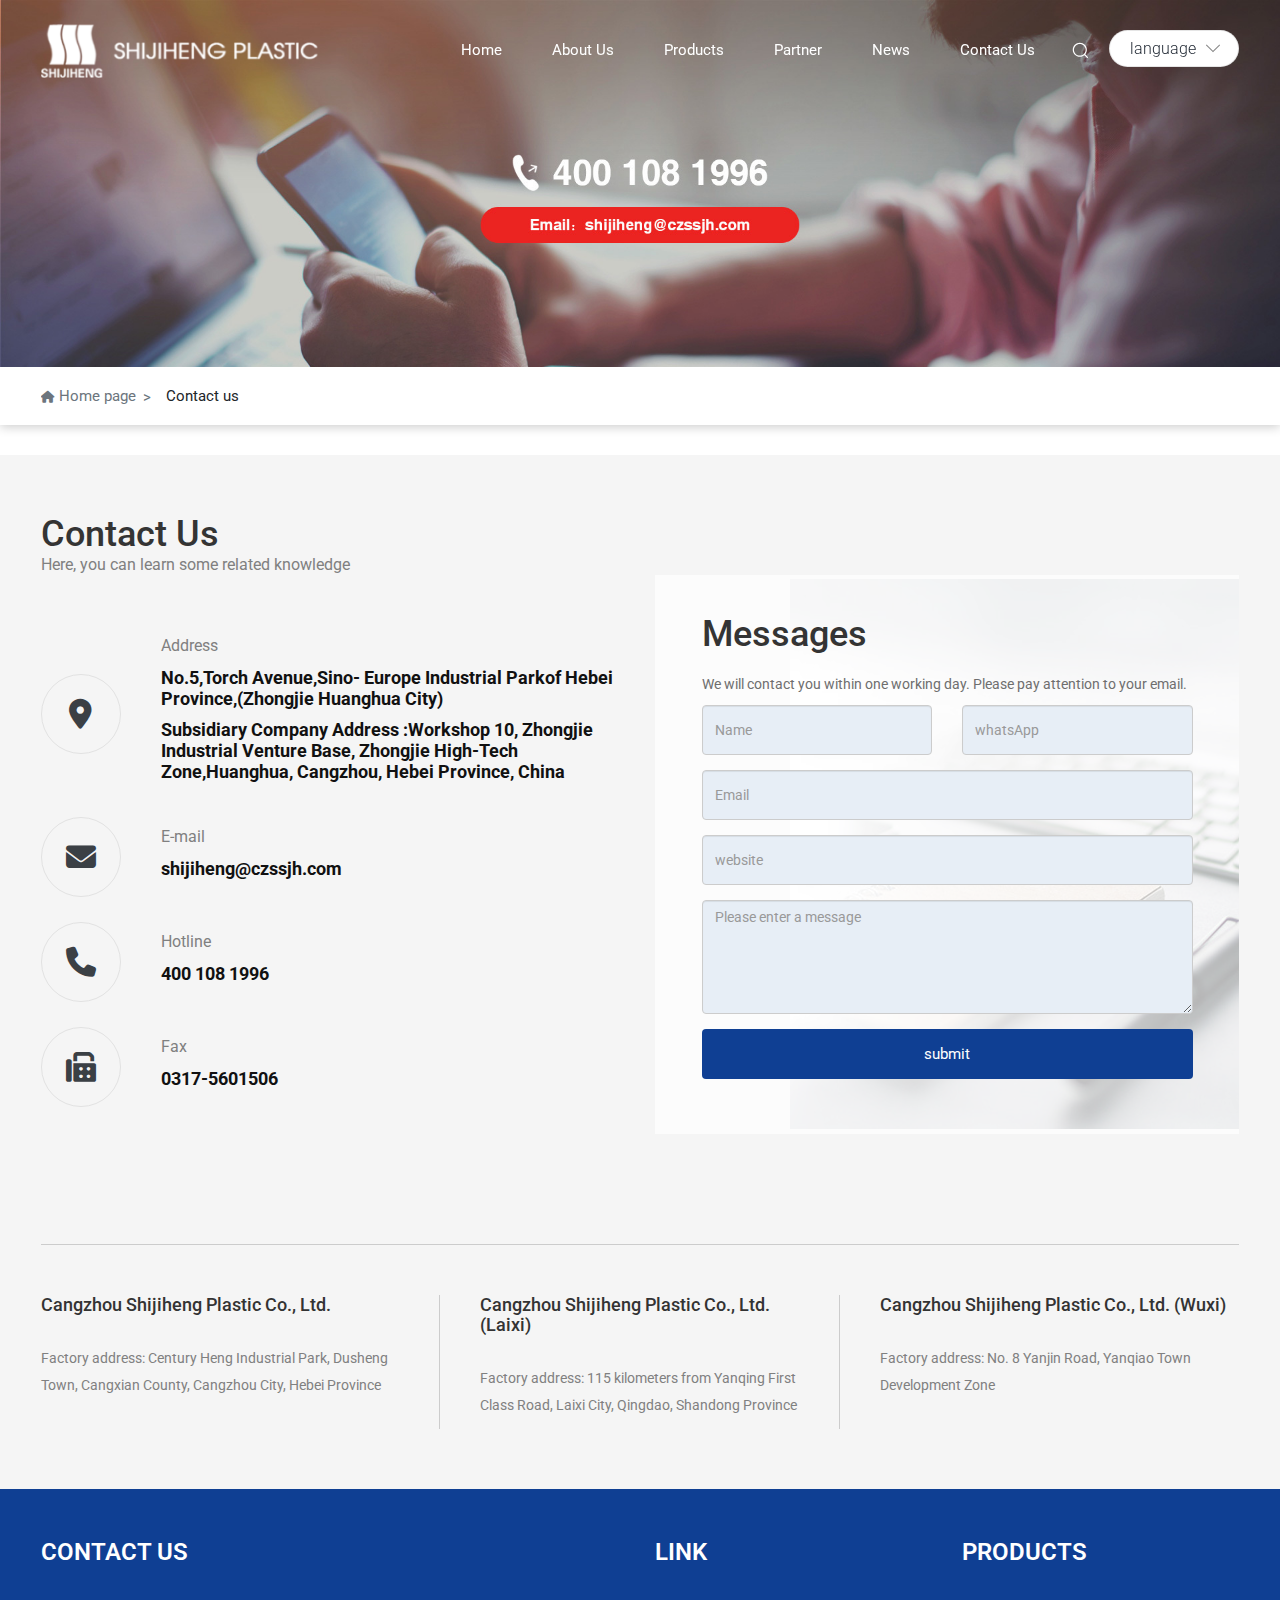
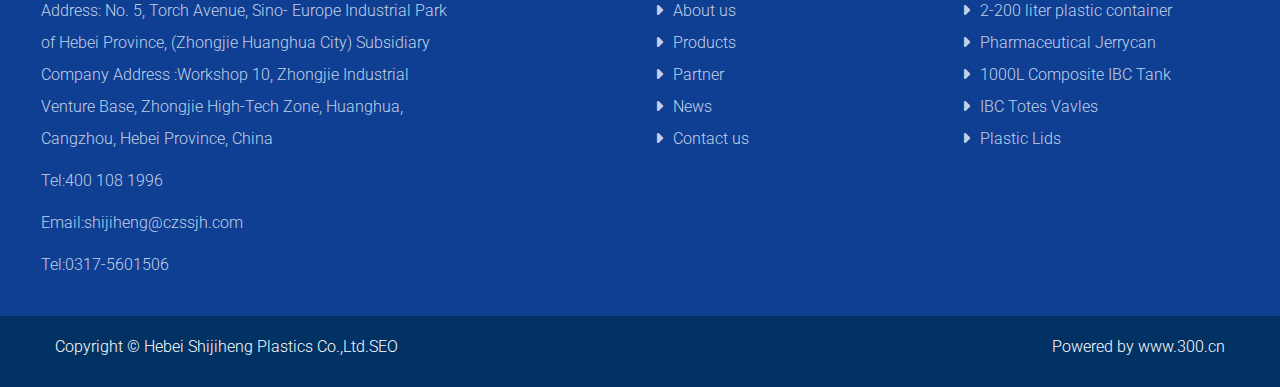
<file: contact-us.html>
<!DOCTYPE html>
<html lang="en">

<head>
    <meta charset="UTF-8">
    <meta http-equiv="X-UA-Compatible" content="IE=edge">
    <meta name="viewport" content="width=device-width, initial-scale=1.0">
    <title>Zonepack English</title>
    <link
        href="https://fonts.googleapis.com/css2?family=Roboto:ital,wght@0,100;0,300;0,400;0,500;0,700;0,900;1,100;1,300;1,400;1,500;1,700;1,900&display=swap"
        rel="stylesheet">
    <link href="css/main.css" rel="stylesheet" />
</head>

<body>
    <header class="header">
        <div class="menu_mb visible-xs visible-sm">
            <button class="nav-toggle">
                <span></span>
            </button>
            <a href="" class="logo_mb">
                <img class="img_logo_mb" src="img/logo.png" alt="" />
            </a> 
            <div class="language_mb">
                <svg t="1706752823909" class="icon" viewBox="0 0 1024 1024" version="1.1" xmlns="http://www.w3.org/2000/svg" p-id="4353" width="32" height="32"><path d="M512 0C229.2 0 0 229.2 0 512s229.2 512 512 512 512-229.2 512-512S794.8 0 512 0zM337.6 924.8c-53.3-22.6-101.3-54.9-142.4-96-41.2-41.2-73.5-89.1-96-142.4C75.8 631.2 64 572.5 64 512c0-29 2.7-57.6 8.1-85.5 6.5 2.5 13.8 3.9 20.9 3.9 9.7 0 19.3-2.4 27.1-7.6 8-5.3 17.3-8.1 26.5-8.1 7.9 0 15.8 2.1 22.8 6.4 8.1 5 13.8 11.6 13.8 22.8 0 81.6 2.8 168.7 76.9 169.9 2.2 0 41.2 14.9 59.8 63.3 2.2 5.6 6.4 7.4 12.2 7.4 11.5 0 29-7.4 47.6-7.4 13.9 0 0 23.6 0 74.5C379.8 802 489 880.1 489 880.1c-0.6 32 0.9 58.5 3.3 79.4-53.5-2.2-105.5-13.9-154.7-34.7z m491.2-96c-41.2 41.2-89.1 73.5-142.4 96-24.4 10.3-49.4 18.4-75 24.1-1.5-0.3-3.2-0.4-5-0.4-3.5 0-7.5 0.5-12 1.7 15.5-65.5 22.9-102.4 54.9-130.2 44-38.2 9.7-80.4-24-80.4-1.9 0-3.9 0.1-5.8 0.4-1.5 0.2-2.8 0.3-4 0.3-22.2 0-7.5-34.9-31.1-36.9-24.8-2.1-57.3-51.4-93.4-68.5-19-9-37.5-33.2-67-34.5h-1.7c-18.6 0-42.3 11.1-54.4 11.1-4.8 0-7.8-1.8-7.8-6.7 0-57.1-5.9-97.7-6.8-113.8-0.4-5.5-2-7.1-1.1-7.1 1.2 0 7.2 3.2 27.8 3.7h0.5c18.6 0 9.7-38.5 28.1-40 0.8-0.1 1.6-0.1 2.4-0.1 16.4 0 47.5 11.8 63.8 11.8 3.4 0 6.1-0.5 7.9-1.7 0.2-0.1 0.4-0.2 0.7-0.2 8.8 0 43.4 86.3 62.8 86.3 8 0 13.4-14.7 13.4-56 0-17.1-9-46.9 0-63.3 35.1-64.2 67.9-116.7 65.1-124.1-0.9-2.3-11.3-4.4-25-4.4-11.7 0-25.7 1.5-38.3 5.6-9.4 3.1 2.8 17.7-10.2 20.8-8.7 2-17.2 2.9-25.2 2.9-38.2 0-65.8-20.3-53.3-39.8 15.9-23.9 72.8-10.6 77.9-58.6 2.3-22.2 4.3-47.2 5.8-68.5 0.5-7.7 6.7-13.7 14.4-14.2 37.2-2.7 41-47 6.2-75.3 37.5 5.4 74.1 15.6 109.2 30.5 53.3 22.6 101.3 54.9 142.4 96 37.4 37.4 67.4 80.3 89.6 127.8-5.7-3.5-11.6-5.2-17.4-5.2-28.3 0-54.2 38.4-38 82-133 102-98.9 173.4-55.5 214 12.8 12 25.4 27.4 36.4 42.7 10.6 14.6 17.2 31.5 21 49.2 1.4 6.4 6.4 9.6 13.7 9.6 11 0 27-7.3 43.1-21.7-22.2 50.3-53.4 95.8-92.7 135.1z" p-id="4354" fill="#ffffff"></path></svg>
                <ul>
                    <li><a href="">English</a></li>
                    <li><a href="">Viet Nam</a></li>
                </ul> 
            </div>
            <a href="" class="search_mb"><svg t="1659579477458" class="icon" viewBox="0 0 1024 1024" version="1.1" xmlns="http://www.w3.org/2000/svg" p-id="2419" width="20" height="20"><path d="M862.609 816.955L726.44 680.785l-0.059-0.056a358.907 358.907 0 0 0 56.43-91.927c18.824-44.507 28.369-91.767 28.369-140.467 0-48.701-9.545-95.96-28.369-140.467-18.176-42.973-44.19-81.56-77.319-114.689-33.13-33.129-71.717-59.144-114.69-77.32-44.507-18.825-91.767-28.37-140.467-28.37-48.701 0-95.96 9.545-140.467 28.37-42.973 18.176-81.56 44.19-114.689 77.32-33.13 33.129-59.144 71.717-77.32 114.689-18.825 44.507-28.37 91.767-28.37 140.467 0 48.7 9.545 95.96 28.37 140.467 18.176 42.974 44.19 81.561 77.32 114.69 33.129 33.129 71.717 59.144 114.689 77.319 44.507 18.824 91.767 28.369 140.467 28.369 48.7 0 95.96-9.545 140.467-28.369 32.78-13.864 62.997-32.303 90.197-54.968 0.063 0.064 0.122 0.132 0.186 0.195l136.169 136.17c6.25 6.25 14.438 9.373 22.628 9.373 8.188 0 16.38-3.125 22.627-9.372 12.496-12.496 12.496-32.758 0-45.254z m-412.274-69.466c-79.907 0-155.031-31.118-211.534-87.62-56.503-56.503-87.62-131.627-87.62-211.534s31.117-155.031 87.62-211.534c56.502-56.503 131.626-87.62 211.534-87.62s155.031 31.117 211.534 87.62c56.502 56.502 87.62 131.626 87.62 211.534s-31.118 155.031-87.62 211.534c-56.503 56.502-131.627 87.62-211.534 87.62z" fill="" p-id="2420"></path></svg></a>
        </div>
        <!-- /menu_mb -->
        <div class="menu_header">
            <div class="header-center">
                <div class="container">
                    <div class="row">
                        <div class="col-lg-3 col-md-3 hidden-sm hidden-xs">
                            <a href="" class="logo_pc">
                                <img src="img/logo.png" alt="" />
                            </a>
                        </div>
                        <div class="col-lg-7 col-md-6 hindden-sm col-xs-9">
                            <div class="menu_main">
                                <nav class="nav is-fixed">
                                    <div class="nav-container">
                                        <ul class="nav-menu menu clearfix">
                                            <li class="menu-item visible-sm visible-xs logo_mb_2">
                                                <a href="#">
                                                    <img src="img/logo.png" alt="" />
                                                </a>
                                            </li>
                                            <li class="menu-item is-active">
                                                <a href="#" class="menu-link">Home</a>
                                            </li>
                                            <li class="menu-item">
                                                <a href="about.html" class="menu-link">About us</a>
                                            </li>
                                            <li class="menu-item has-dropdown">
                                                <a href="product-list.html" class="menu-link">Products</a>
                                                <ul class="nav-dropdown menu">
                                                    <li class="menu-item">
                                                        <a href="product-detail.html" class="menu-link">sản phẩm 1</a>
                                                    </li>
                                                    <li class="menu-item">
                                                        <a href="#" class="menu-link">sản phẩm 2</a>
                                                    </li>
                                                    <li class="menu-item">
                                                        <a href="#" class="menu-link">sản phẩm 3</a>
                                                    </li>
                                                    <li class="menu-item">
                                                        <a href="#" class="menu-link">sản phẩm 4</a>
                                                    </li>
                                                </ul>
                                            </li>
                                            <li class="menu-item">
                                                <a href="partner.html" class="menu-link">Partner</a> 
                                            </li>
                                            <li class="menu-item has-dropdown">
                                                <a href="list-news.html" class="menu-link">News</a>
                                                <ul class="nav-dropdown menu">
                                                    <li class="menu-item">
                                                        <a href="detail-news.html" class="menu-link">Tin tức 1</a>
                                                    </li>
                                                </ul>
                                            </li>
                                            <li class="menu-item">
                                                <a href="contact-us.html" class="menu-link">Contact Us</a>
                                            </li>
                                        </ul>
                                    </div>
                                </nav>
                            </div>
                            <!-- menu main -->
                        </div>
                        <div class="col-lg-2 col-md-3 hidden-sm hidden-xs">
                            <div class="search-language">
                                <div class="search-icon">
                                    <a href=""><svg t="1659579477458" class="icon" viewBox="0 0 1024 1024" version="1.1" xmlns="http://www.w3.org/2000/svg" p-id="2419" width="20" height="20"><path d="M862.609 816.955L726.44 680.785l-0.059-0.056a358.907 358.907 0 0 0 56.43-91.927c18.824-44.507 28.369-91.767 28.369-140.467 0-48.701-9.545-95.96-28.369-140.467-18.176-42.973-44.19-81.56-77.319-114.689-33.13-33.129-71.717-59.144-114.69-77.32-44.507-18.825-91.767-28.37-140.467-28.37-48.701 0-95.96 9.545-140.467 28.37-42.973 18.176-81.56 44.19-114.689 77.32-33.13 33.129-59.144 71.717-77.32 114.689-18.825 44.507-28.37 91.767-28.37 140.467 0 48.7 9.545 95.96 28.37 140.467 18.176 42.974 44.19 81.561 77.32 114.69 33.129 33.129 71.717 59.144 114.689 77.319 44.507 18.824 91.767 28.369 140.467 28.369 48.7 0 95.96-9.545 140.467-28.369 32.78-13.864 62.997-32.303 90.197-54.968 0.063 0.064 0.122 0.132 0.186 0.195l136.169 136.17c6.25 6.25 14.438 9.373 22.628 9.373 8.188 0 16.38-3.125 22.627-9.372 12.496-12.496 12.496-32.758 0-45.254z m-412.274-69.466c-79.907 0-155.031-31.118-211.534-87.62-56.503-56.503-87.62-131.627-87.62-211.534s31.117-155.031 87.62-211.534c56.502-56.503 131.626-87.62 211.534-87.62s155.031 31.117 211.534 87.62c56.502 56.502 87.62 131.626 87.62 211.534s-31.118 155.031-87.62 211.534c-56.503 56.502-131.627 87.62-211.534 87.62z" fill="" p-id="2420"></path></svg></a>
                                </div> 
                                <div class="text-language">
                                    <div class="icon-text-language"> 
                                        <p class="icon-language">
                                            <span>language</span>
                                            <svg t="1637731706730" class="icon p_jtIcon" viewBox="0 0 1024 1024" version="1.1" xmlns="https://www.w3.org/2000/svg" p-id="1724" width="20" height="20"><path d="M185.884 327.55 146.3 367.133 512.021 732.779 877.7 367.133 838.117 327.55 511.997 653.676Z" p-id="1725" fill="#8a8a8a"></path></svg>
                                        </p> 
                                        <ul>
                                            <li><a href="">English</a></li>
                                            <li><a href="">Viet Nam</a></li>
                                        </ul>  
                                    </div>  
                                </div>
                            </div>
                        </div>
                    </div>
                </div>
            </div>
        </div>
        <!--slide-->
    </header>
    <!-- end header --> 
    <div id="banner_top">
        <img src="img/banner-contact.jpg" alt="">
    </div>
    <!-- end banner_top --> 

    <div id="back_link">
        <div class="container">
            <div class="row">
                <div class="col-md-12">
                    <ul class="list_back">
                        <li><a href=""><i class="fa fa-home" aria-hidden="true"></i> Home page</a></li>
                        <li><a href="">Contact us</a></li>
                    </ul>
                </div>
            </div>
        </div>
    </div>   
    <div id="content-contact">
        <div class="container">
            <div class="row">
                <div class="col-md-6 col-sm-12 col-xs-12">
                    <div class="left-contact">
                        <h3>Contact Us</h3>
                        <p>Here, you can learn some related knowledge</p>
                         <ul class="address-contact">
                            <li>
                                <div class="icon">
                                    <i class="fa-solid fa-location-dot"></i>
                                </div>
                                <div class="text-contact">
                                    <span>Address</span>
                                    <p>No.5,Torch Avenue,Sino- Europe Industrial Parkof Hebei Province,(Zhongjie Huanghua City)</p>
                                    <p>Subsidiary Company  Address :Workshop 10,  Zhongjie Industrial Venture Base, Zhongjie High-Tech Zone,Huanghua, Cangzhou, Hebei Province, China</p>
                                </div>
                            </li>
                            <li>
                                <div class="icon">
                                    <i class="fa fa-envelope" aria-hidden="true"></i>
                                    
                                </div>
                                <div class="text-contact">
                                    <span>E-mail</span>
                                    <p>shijiheng@czssjh.com</p>
                                </div>
                            </li>
                            <li>
                                <div class="icon">
                                    <i class="fa fa-phone" aria-hidden="true"></i>
                                </div>
                                <div class="text-contact">
                                    <span>Hotline</span>
                                    <p>400 108 1996</p>
                                </div>
                            </li>
                            <li>
                                <div class="icon">
                                    <i class="fa fa-fax" aria-hidden="true"></i>
                                </div>
                                <div class="text-contact">
                                   <span>Fax</span>
                                   <p>0317-5601506</p>
                                </div>
                            </li>
                         </ul>   
                    </div> 
                </div>
                <div class="col-md-6 col-sm-12 col-xs-12">
                    <div class="right-contact">
                        <div class="item-contact">
                            <form action="">
                                <div class="contact">
                                    <h3>Messages</h3>
                                    <p>We will contact you within one working day. Please pay attention to your email.</p> 
                                    <div class="row">
                                        <div class="col-md-6 col-sm-6 col-xs-12">
                                            <div class="form-group"> 
                                                <input type="text" class="form-control" placeholder="Name">
                                            </div>
                                        </div>
                                        <div class="col-md-6 col-sm-6 col-xs-12">
                                            <div class="form-group"> 
                                                <input type="text" class="form-control" placeholder="whatsApp">
                                            </div>
                                        </div>
                                        <div class="col-md-12 col-sm-12 col-xs-12">
                                            <div class="form-group"> 
                                                <input type="text" class="form-control" placeholder="Email">
                                            </div>
                                        </div>
                                        <div class="col-md-12 col-sm-12 col-xs-12">
                                            <div class="form-group"> 
                                                <input type="text" class="form-control" placeholder="website">
                                            </div>
                                        </div>
                                        <div class="col-md-12 col-sm-12 col-xs-12">
                                            <div class="form-group"> 
                                                <textarea class="form-control" rows="5" placeholder="Please enter a message"></textarea>
                                            </div>
                                        </div>
                                        <div class="col-md-12 col-sm-12 col-xs-12">
                                            <div class="form-group"> 
                                                <button>submit</button>
                                            </div>
                                        </div>
                                    </div>
                                </div> 
                            </form>
                        </div> 
                    </div>
                </div>
                <div class="col-md-12 col-sm-12 col-xs-12">
                    <ul class="list-contact">
                        <li>
                            <h4>Cangzhou Shijiheng Plastic Co., Ltd.</h4>
                            <p>Factory address: Century Heng Industrial Park, Dusheng Town, Cangxian County, Cangzhou City, Hebei Province</p>
                        </li>
                        <li>
                            <h4>Cangzhou Shijiheng Plastic Co., Ltd. (Laixi)</h4>
                            <p>Factory address: 115 kilometers from Yanqing First Class Road, Laixi City, Qingdao, Shandong Province</p>
                        </li>
                        <li>
                            <h4>Cangzhou Shijiheng Plastic Co., Ltd. (Wuxi)</h4>
                            <p>Factory address: No. 8 Yanjin Road, Yanqiao Town Development Zone</p>
                        </li>
                        
                    </ul>
                </div>
            </div>
        </div>
    </div> 
    <footer id="footer">
        <div class="container">
            <div class="row">
                <div class="col-md-6 col-sm-6 col-xs-12">
                    <h4 class="title-f">
                        CONTACT US
                    </h4>
                    <div class="box-f">
                        <p>Address: No. 5, Torch Avenue, Sino- Europe Industrial Park of Hebei Province, (Zhongjie Huanghua City)
                        Subsidiary Company  Address :Workshop 10,  Zhongjie Industrial Venture Base, Zhongjie High-Tech Zone,
                        Huanghua, Cangzhou, Hebei Province, China</p>
                        <p>Tel:400 108 1996</p>
                        <p>Email:shijiheng@czssjh.com</p>
                        <p>Tel:0317-5601506</p>
                    </div>
                </div>
                <div class="col-md-3 col-sm-3 col-xs-12">
                    <h4 class="title-f">
                        LINK
                    </h4>
                    <div class="box-f">
                        <ul class="list-f">
                            <li><a href=""><i class="fa fa-caret-right" aria-hidden="true"></i>About us</a></li>
                            <li><a href=""><i class="fa fa-caret-right" aria-hidden="true"></i>Products</a></li>
                            <li><a href=""><i class="fa fa-caret-right" aria-hidden="true"></i>Partner</a></li>
                            <li><a href=""><i class="fa fa-caret-right" aria-hidden="true"></i>News</a></li>
                            <li><a href=""><i class="fa fa-caret-right" aria-hidden="true"></i>Contact us</a></li>
                        </ul>
                    </div>
                </div>
                <div class="col-md-3 col-sm-3 col-xs-12">
                    <h4 class="title-f">
                        PRODUCTS
                    </h4>
                    <div class="box-f">
                        <ul class="list-f">
                            <li><a href=""><i class="fa fa-caret-right" aria-hidden="true"></i>2-200 liter plastic container</a></li>
                            <li><a href=""><i class="fa fa-caret-right" aria-hidden="true"></i>Pharmaceutical Jerrycan </a></li>
                            <li><a href=""><i class="fa fa-caret-right" aria-hidden="true"></i>1000L Composite IBC Tank</a></li>
                            <li><a href=""><i class="fa fa-caret-right" aria-hidden="true"></i>IBC Totes Vavles</a></li>
                            <li><a href=""><i class="fa fa-caret-right" aria-hidden="true"></i>Plastic Lids</a></li>
                        </ul>
                    </div>
                </div>
            </div>
        </div>
    </footer>
    <div class="copyright">
        <div class="container">
            <div class="row">
                <div class="col-md-6 col-sm-6 col-xs-12">
                    <p>Copyright © Hebei Shijiheng Plastics Co.,Ltd.SEO</p>
                </div>
                <div class="col-md-6 col-sm-6 col-xs-12">
                    <p class="right-f"><a href="">Powered by www.300.cn</a></p>
                </div>
            </div>
        </div> 
    </div>
</body>
<script type="text/javascript" src="js/jquery-1.11.1.min.js"></script>
<script type="text/javascript" src="js/bootstrap.min.js"></script>
<script type="text/javascript" src="js/owl.carousel.js"></script>
<script type="text/javascript" src="js/wow.min.js"></script>
<script type="text/javascript" src="js/common.js"></script>

</html>
</file>
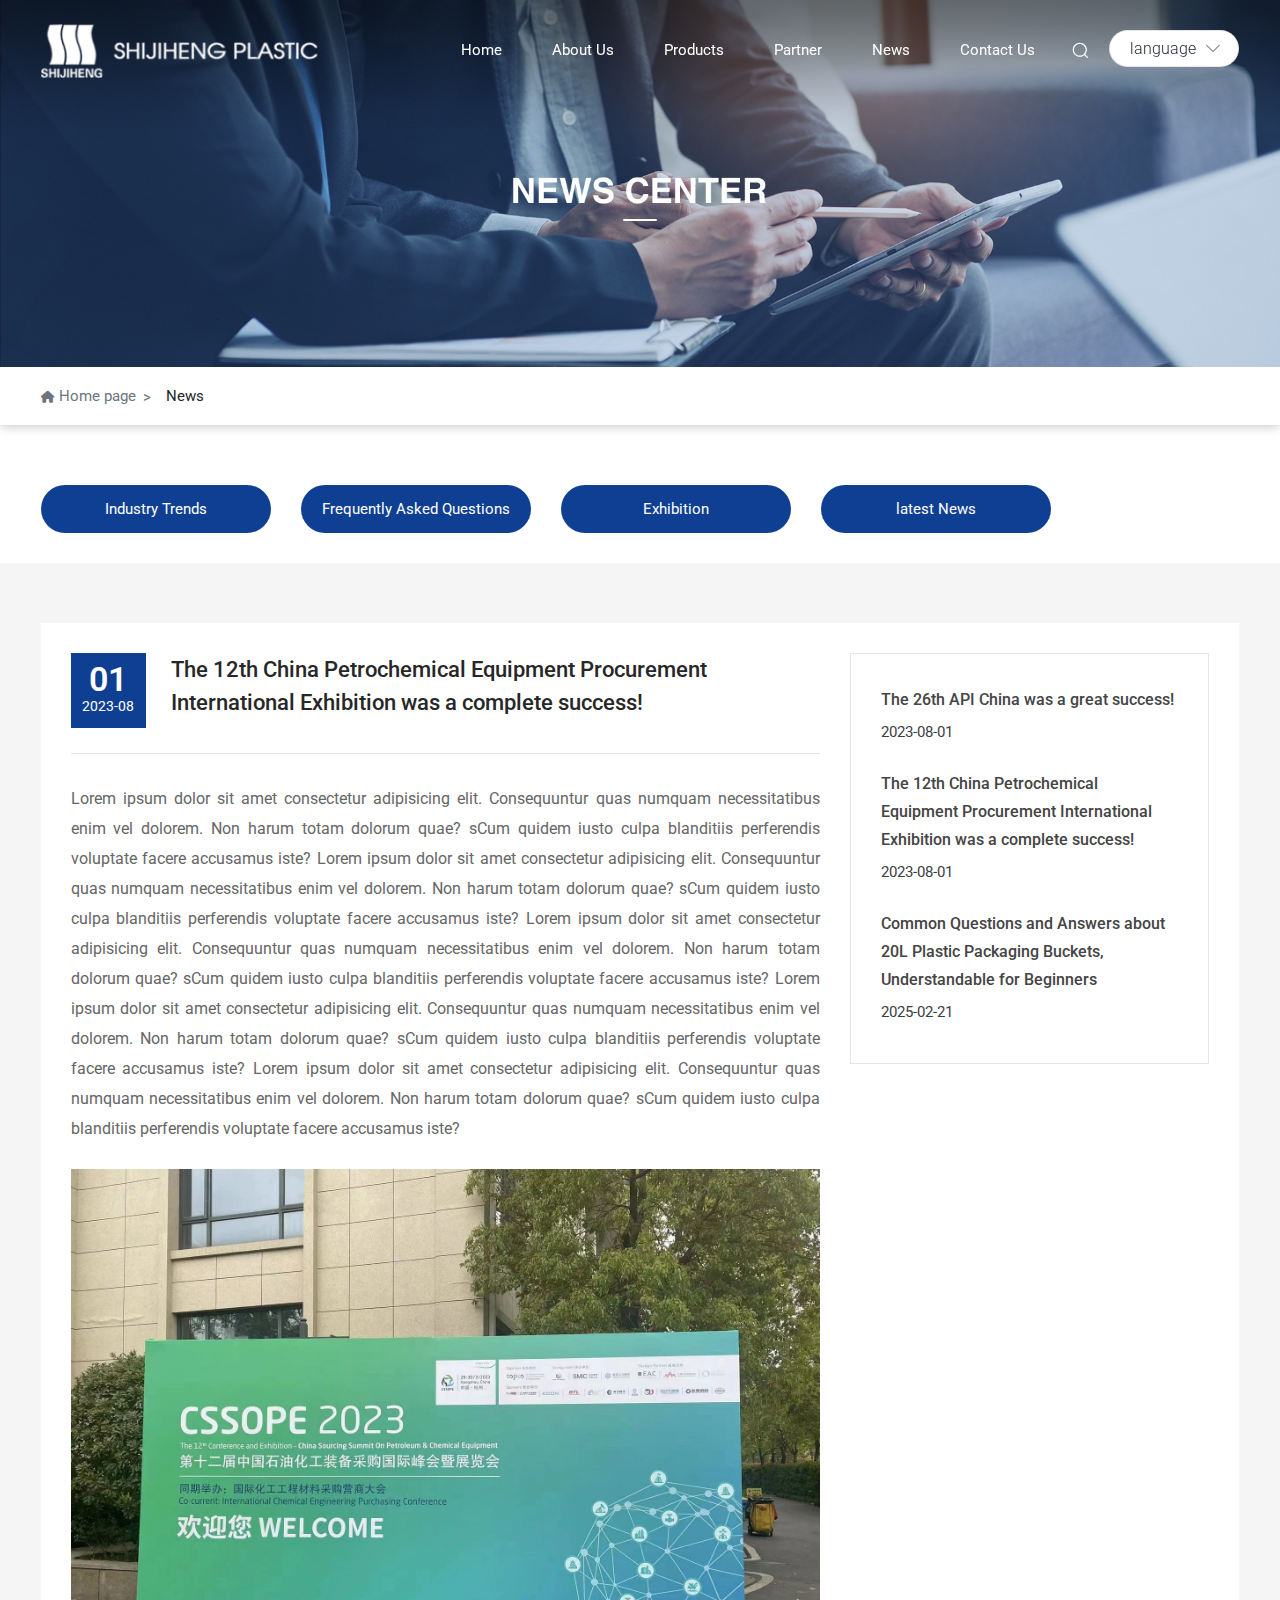
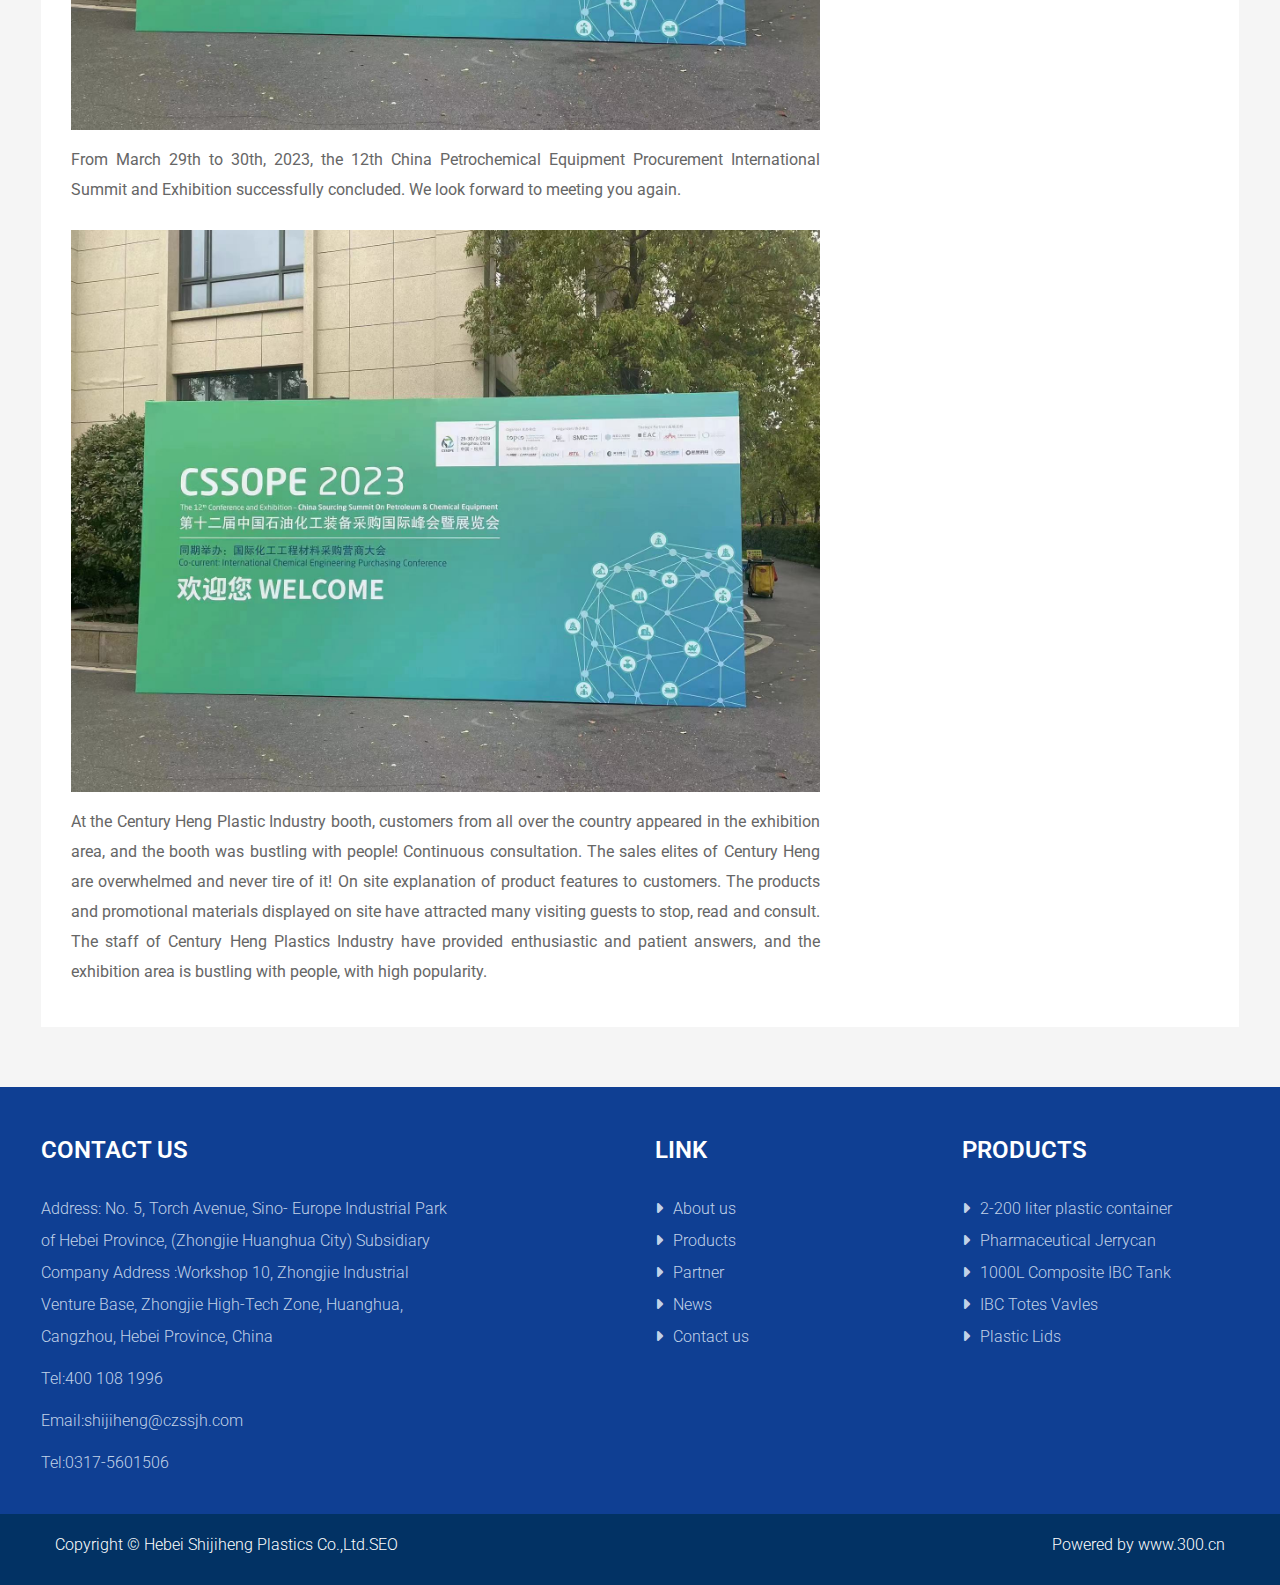
<file: detail-news.html>
<!DOCTYPE html>
<html lang="en">

<head>
    <meta charset="UTF-8">
    <meta http-equiv="X-UA-Compatible" content="IE=edge">
    <meta name="viewport" content="width=device-width, initial-scale=1.0">
    <title>Zonepack English</title>
    <link
        href="https://fonts.googleapis.com/css2?family=Roboto:ital,wght@0,100;0,300;0,400;0,500;0,700;0,900;1,100;1,300;1,400;1,500;1,700;1,900&display=swap"
        rel="stylesheet">
    <link href="css/main.css" rel="stylesheet" />
</head>

<body>
    <header class="header">
        <div class="menu_mb visible-xs visible-sm">
            <button class="nav-toggle">
                <span></span>
            </button>
            <a href="" class="logo_mb">
                <img class="img_logo_mb" src="img/logo.png" alt="" />
            </a> 
            <div class="language_mb">
                <svg t="1706752823909" class="icon" viewBox="0 0 1024 1024" version="1.1" xmlns="http://www.w3.org/2000/svg" p-id="4353" width="32" height="32"><path d="M512 0C229.2 0 0 229.2 0 512s229.2 512 512 512 512-229.2 512-512S794.8 0 512 0zM337.6 924.8c-53.3-22.6-101.3-54.9-142.4-96-41.2-41.2-73.5-89.1-96-142.4C75.8 631.2 64 572.5 64 512c0-29 2.7-57.6 8.1-85.5 6.5 2.5 13.8 3.9 20.9 3.9 9.7 0 19.3-2.4 27.1-7.6 8-5.3 17.3-8.1 26.5-8.1 7.9 0 15.8 2.1 22.8 6.4 8.1 5 13.8 11.6 13.8 22.8 0 81.6 2.8 168.7 76.9 169.9 2.2 0 41.2 14.9 59.8 63.3 2.2 5.6 6.4 7.4 12.2 7.4 11.5 0 29-7.4 47.6-7.4 13.9 0 0 23.6 0 74.5C379.8 802 489 880.1 489 880.1c-0.6 32 0.9 58.5 3.3 79.4-53.5-2.2-105.5-13.9-154.7-34.7z m491.2-96c-41.2 41.2-89.1 73.5-142.4 96-24.4 10.3-49.4 18.4-75 24.1-1.5-0.3-3.2-0.4-5-0.4-3.5 0-7.5 0.5-12 1.7 15.5-65.5 22.9-102.4 54.9-130.2 44-38.2 9.7-80.4-24-80.4-1.9 0-3.9 0.1-5.8 0.4-1.5 0.2-2.8 0.3-4 0.3-22.2 0-7.5-34.9-31.1-36.9-24.8-2.1-57.3-51.4-93.4-68.5-19-9-37.5-33.2-67-34.5h-1.7c-18.6 0-42.3 11.1-54.4 11.1-4.8 0-7.8-1.8-7.8-6.7 0-57.1-5.9-97.7-6.8-113.8-0.4-5.5-2-7.1-1.1-7.1 1.2 0 7.2 3.2 27.8 3.7h0.5c18.6 0 9.7-38.5 28.1-40 0.8-0.1 1.6-0.1 2.4-0.1 16.4 0 47.5 11.8 63.8 11.8 3.4 0 6.1-0.5 7.9-1.7 0.2-0.1 0.4-0.2 0.7-0.2 8.8 0 43.4 86.3 62.8 86.3 8 0 13.4-14.7 13.4-56 0-17.1-9-46.9 0-63.3 35.1-64.2 67.9-116.7 65.1-124.1-0.9-2.3-11.3-4.4-25-4.4-11.7 0-25.7 1.5-38.3 5.6-9.4 3.1 2.8 17.7-10.2 20.8-8.7 2-17.2 2.9-25.2 2.9-38.2 0-65.8-20.3-53.3-39.8 15.9-23.9 72.8-10.6 77.9-58.6 2.3-22.2 4.3-47.2 5.8-68.5 0.5-7.7 6.7-13.7 14.4-14.2 37.2-2.7 41-47 6.2-75.3 37.5 5.4 74.1 15.6 109.2 30.5 53.3 22.6 101.3 54.9 142.4 96 37.4 37.4 67.4 80.3 89.6 127.8-5.7-3.5-11.6-5.2-17.4-5.2-28.3 0-54.2 38.4-38 82-133 102-98.9 173.4-55.5 214 12.8 12 25.4 27.4 36.4 42.7 10.6 14.6 17.2 31.5 21 49.2 1.4 6.4 6.4 9.6 13.7 9.6 11 0 27-7.3 43.1-21.7-22.2 50.3-53.4 95.8-92.7 135.1z" p-id="4354" fill="#ffffff"></path></svg>
                <ul>
                    <li><a href="">English</a></li>
                    <li><a href="">Viet Nam</a></li>
                </ul> 
            </div>
            <a href="" class="search_mb"><svg t="1659579477458" class="icon" viewBox="0 0 1024 1024" version="1.1" xmlns="http://www.w3.org/2000/svg" p-id="2419" width="20" height="20"><path d="M862.609 816.955L726.44 680.785l-0.059-0.056a358.907 358.907 0 0 0 56.43-91.927c18.824-44.507 28.369-91.767 28.369-140.467 0-48.701-9.545-95.96-28.369-140.467-18.176-42.973-44.19-81.56-77.319-114.689-33.13-33.129-71.717-59.144-114.69-77.32-44.507-18.825-91.767-28.37-140.467-28.37-48.701 0-95.96 9.545-140.467 28.37-42.973 18.176-81.56 44.19-114.689 77.32-33.13 33.129-59.144 71.717-77.32 114.689-18.825 44.507-28.37 91.767-28.37 140.467 0 48.7 9.545 95.96 28.37 140.467 18.176 42.974 44.19 81.561 77.32 114.69 33.129 33.129 71.717 59.144 114.689 77.319 44.507 18.824 91.767 28.369 140.467 28.369 48.7 0 95.96-9.545 140.467-28.369 32.78-13.864 62.997-32.303 90.197-54.968 0.063 0.064 0.122 0.132 0.186 0.195l136.169 136.17c6.25 6.25 14.438 9.373 22.628 9.373 8.188 0 16.38-3.125 22.627-9.372 12.496-12.496 12.496-32.758 0-45.254z m-412.274-69.466c-79.907 0-155.031-31.118-211.534-87.62-56.503-56.503-87.62-131.627-87.62-211.534s31.117-155.031 87.62-211.534c56.502-56.503 131.626-87.62 211.534-87.62s155.031 31.117 211.534 87.62c56.502 56.502 87.62 131.626 87.62 211.534s-31.118 155.031-87.62 211.534c-56.503 56.502-131.627 87.62-211.534 87.62z" fill="" p-id="2420"></path></svg></a>
        </div>
        <!-- /menu_mb -->
        <div class="menu_header">
            <div class="header-center">
                <div class="container">
                    <div class="row">
                        <div class="col-lg-3 col-md-3 hidden-sm hidden-xs">
                            <a href="" class="logo_pc">
                                <img src="img/logo.png" alt="" />
                            </a>
                        </div>
                        <div class="col-lg-7 col-md-6 hindden-sm col-xs-9">
                            <div class="menu_main">
                                <nav class="nav is-fixed">
                                    <div class="nav-container">
                                        <ul class="nav-menu menu clearfix">
                                            <li class="menu-item visible-sm visible-xs logo_mb_2">
                                                <a href="#">
                                                    <img src="img/logo.png" alt="" />
                                                </a>
                                            </li>
                                            <li class="menu-item is-active">
                                                <a href="#" class="menu-link">Home</a>
                                            </li>
                                            <li class="menu-item">
                                                <a href="about.html" class="menu-link">About us</a>
                                            </li>
                                            <li class="menu-item has-dropdown">
                                                <a href="product-list.html" class="menu-link">Products</a>
                                                <ul class="nav-dropdown menu">
                                                    <li class="menu-item">
                                                        <a href="product-detail.html" class="menu-link">sản phẩm 1</a>
                                                    </li>
                                                    <li class="menu-item">
                                                        <a href="#" class="menu-link">sản phẩm 2</a>
                                                    </li>
                                                    <li class="menu-item">
                                                        <a href="#" class="menu-link">sản phẩm 3</a>
                                                    </li>
                                                    <li class="menu-item">
                                                        <a href="#" class="menu-link">sản phẩm 4</a>
                                                    </li>
                                                </ul>
                                            </li>
                                            <li class="menu-item">
                                                <a href="partner.html" class="menu-link">Partner</a> 
                                            </li>
                                            <li class="menu-item has-dropdown">
                                                <a href="list-news.html" class="menu-link">News</a>
                                                <ul class="nav-dropdown menu">
                                                    <li class="menu-item">
                                                        <a href="detail-news.html" class="menu-link">Tin tức 1</a>
                                                    </li>
                                                </ul>
                                            </li>
                                            <li class="menu-item">
                                                <a href="contact-us.html" class="menu-link">Contact Us</a>
                                            </li>
                                        </ul>
                                    </div>
                                </nav>
                            </div>
                            <!-- menu main -->
                        </div>
                        <div class="col-lg-2 col-md-3 hidden-sm hidden-xs">
                            <div class="search-language">
                                <div class="search-icon">
                                    <a href=""><svg t="1659579477458" class="icon" viewBox="0 0 1024 1024" version="1.1" xmlns="http://www.w3.org/2000/svg" p-id="2419" width="20" height="20"><path d="M862.609 816.955L726.44 680.785l-0.059-0.056a358.907 358.907 0 0 0 56.43-91.927c18.824-44.507 28.369-91.767 28.369-140.467 0-48.701-9.545-95.96-28.369-140.467-18.176-42.973-44.19-81.56-77.319-114.689-33.13-33.129-71.717-59.144-114.69-77.32-44.507-18.825-91.767-28.37-140.467-28.37-48.701 0-95.96 9.545-140.467 28.37-42.973 18.176-81.56 44.19-114.689 77.32-33.13 33.129-59.144 71.717-77.32 114.689-18.825 44.507-28.37 91.767-28.37 140.467 0 48.7 9.545 95.96 28.37 140.467 18.176 42.974 44.19 81.561 77.32 114.69 33.129 33.129 71.717 59.144 114.689 77.319 44.507 18.824 91.767 28.369 140.467 28.369 48.7 0 95.96-9.545 140.467-28.369 32.78-13.864 62.997-32.303 90.197-54.968 0.063 0.064 0.122 0.132 0.186 0.195l136.169 136.17c6.25 6.25 14.438 9.373 22.628 9.373 8.188 0 16.38-3.125 22.627-9.372 12.496-12.496 12.496-32.758 0-45.254z m-412.274-69.466c-79.907 0-155.031-31.118-211.534-87.62-56.503-56.503-87.62-131.627-87.62-211.534s31.117-155.031 87.62-211.534c56.502-56.503 131.626-87.62 211.534-87.62s155.031 31.117 211.534 87.62c56.502 56.502 87.62 131.626 87.62 211.534s-31.118 155.031-87.62 211.534c-56.503 56.502-131.627 87.62-211.534 87.62z" fill="" p-id="2420"></path></svg></a>
                                </div> 
                                <div class="text-language">
                                    <div class="icon-text-language"> 
                                        <p class="icon-language">
                                            <span>language</span>
                                            <svg t="1637731706730" class="icon p_jtIcon" viewBox="0 0 1024 1024" version="1.1" xmlns="https://www.w3.org/2000/svg" p-id="1724" width="20" height="20"><path d="M185.884 327.55 146.3 367.133 512.021 732.779 877.7 367.133 838.117 327.55 511.997 653.676Z" p-id="1725" fill="#8a8a8a"></path></svg>
                                        </p> 
                                        <ul>
                                            <li><a href="">English</a></li>
                                            <li><a href="">Viet Nam</a></li>
                                        </ul>  
                                    </div>  
                                </div>
                            </div>
                        </div>
                    </div>
                </div>
            </div>
        </div>
        <!--slide-->
    </header>
    <!-- end header --> 
    <div id="banner_top">
        <img src="img/banner-news.jpg" alt="">
    </div>
    <!-- end banner_top --> 

    <div id="back_link">
        <div class="container">
            <div class="row">
                <div class="col-md-12">
                    <ul class="list_back">
                        <li><a href=""><i class="fa fa-home" aria-hidden="true"></i> Home page</a></li>
                        <li><a href="">News</a></li>
                    </ul>
                </div>
            </div>
        </div>
    </div> 
    <div id="cat_news">
        <div class="container">
            <div class="row">
                <div class="col-md-12">
                    <ul class="list-cat_news">
                        <li><a href="">Industry Trends</a></li>
                        <li><a href="">Frequently Asked Questions</a></li>
                        <li><a href="">Exhibition</a></li>
                        <li><a href="">latest News</a></li>
                    </ul>
                </div>
            </div>
        </div> 
    </div>
    <div id="content-news">
        <div class="container">
            <div class="bg-news-detail">
                <div class="row">
                    <div class="col-md-8 col-sm-7 col-xs-12">
                        <div class="content-detail">
                            <div class="head-detail_news">
                                <div class="date">
                                    <span class="day">01</span>
                                    <span>2023-08</span>
                                </div>
                                <h1>The 12th China Petrochemical Equipment Procurement International Exhibition was a complete success!</h1>
                            </div> 
                            <p>
                                Lorem ipsum dolor sit amet consectetur adipisicing elit. 
                                Consequuntur quas numquam necessitatibus enim vel dolorem. Non harum totam dolorum quae?
                                sCum quidem iusto culpa blanditiis perferendis voluptate facere accusamus iste?
                                Lorem ipsum dolor sit amet consectetur adipisicing elit. 
                                Consequuntur quas numquam necessitatibus enim vel dolorem. Non harum totam dolorum quae?
                                sCum quidem iusto culpa blanditiis perferendis voluptate facere accusamus iste?
                                Lorem ipsum dolor sit amet consectetur adipisicing elit. 
                                Consequuntur quas numquam necessitatibus enim vel dolorem. Non harum totam dolorum quae?
                                sCum quidem iusto culpa blanditiis perferendis voluptate facere accusamus iste?
                                Lorem ipsum dolor sit amet consectetur adipisicing elit. 
                                Consequuntur quas numquam necessitatibus enim vel dolorem. Non harum totam dolorum quae?
                                sCum quidem iusto culpa blanditiis perferendis voluptate facere accusamus iste?
                                Lorem ipsum dolor sit amet consectetur adipisicing elit. 
                                Consequuntur quas numquam necessitatibus enim vel dolorem. Non harum totam dolorum quae?
                                sCum quidem iusto culpa blanditiis perferendis voluptate facere accusamus iste?
                            </p>
                            <img src="img/news-detail.jpg" alt="">
                            <p>From March 29th to 30th, 2023, the 12th China Petrochemical Equipment Procurement International Summit and Exhibition successfully concluded. We look forward to meeting you again.</p>
                            <img src="img/news-detail.jpg" alt="">
                            <p>At the Century Heng Plastic Industry booth, customers from all over the country appeared in the exhibition area, and the booth was bustling with people! Continuous consultation. The sales elites of Century Heng are overwhelmed and never tire of it! On site explanation of product features to customers. The products and promotional materials displayed on site have attracted many visiting guests to stop, read and consult. The staff of Century Heng Plastics Industry have provided enthusiastic and patient answers, and the exhibition area is bustling with people, with high popularity.</p>
                        </div>
                    </div>
                    <div class="col-md-4 col-sm-5 col-xs-12">
                        <ul class="news-sidebar">
                            <li>
                                <h3><a href="">The 26th API China was a great success!</a></h3>
                                <p class="date-sidebar">2023-08-01</p>
                            </li>
                            <li>
                                <h3><a href="">The 12th China Petrochemical Equipment Procurement International Exhibition was a complete success!</a></h3>
                                <p class="date-sidebar">2023-08-01</p>
                            </li>
                            <li>
                                <h3><a href="">Common Questions and Answers about 20L Plastic Packaging Buckets, Understandable for Beginners</a></h3>
                                <p class="date-sidebar">2025-02-21</p>
                            </li>
                        </ul>
                    </div>
                </div> 
            </div>
        </div>
    </div> 
    <footer id="footer">
        <div class="container">
            <div class="row">
                <div class="col-md-6 col-sm-6 col-xs-12">
                    <h4 class="title-f">
                        CONTACT US
                    </h4>
                    <div class="box-f">
                        <p>Address: No. 5, Torch Avenue, Sino- Europe Industrial Park of Hebei Province, (Zhongjie Huanghua City)
                        Subsidiary Company  Address :Workshop 10,  Zhongjie Industrial Venture Base, Zhongjie High-Tech Zone,
                        Huanghua, Cangzhou, Hebei Province, China</p>
                        <p>Tel:400 108 1996</p>
                        <p>Email:shijiheng@czssjh.com</p>
                        <p>Tel:0317-5601506</p>
                    </div>
                </div>
                <div class="col-md-3 col-sm-3 col-xs-12">
                    <h4 class="title-f">
                        LINK
                    </h4>
                    <div class="box-f">
                        <ul class="list-f">
                            <li><a href=""><i class="fa fa-caret-right" aria-hidden="true"></i>About us</a></li>
                            <li><a href=""><i class="fa fa-caret-right" aria-hidden="true"></i>Products</a></li>
                            <li><a href=""><i class="fa fa-caret-right" aria-hidden="true"></i>Partner</a></li>
                            <li><a href=""><i class="fa fa-caret-right" aria-hidden="true"></i>News</a></li>
                            <li><a href=""><i class="fa fa-caret-right" aria-hidden="true"></i>Contact us</a></li>
                        </ul>
                    </div>
                </div>
                <div class="col-md-3 col-sm-3 col-xs-12">
                    <h4 class="title-f">
                        PRODUCTS
                    </h4>
                    <div class="box-f">
                        <ul class="list-f">
                            <li><a href=""><i class="fa fa-caret-right" aria-hidden="true"></i>2-200 liter plastic container</a></li>
                            <li><a href=""><i class="fa fa-caret-right" aria-hidden="true"></i>Pharmaceutical Jerrycan </a></li>
                            <li><a href=""><i class="fa fa-caret-right" aria-hidden="true"></i>1000L Composite IBC Tank</a></li>
                            <li><a href=""><i class="fa fa-caret-right" aria-hidden="true"></i>IBC Totes Vavles</a></li>
                            <li><a href=""><i class="fa fa-caret-right" aria-hidden="true"></i>Plastic Lids</a></li>
                        </ul>
                    </div>
                </div>
            </div>
        </div>
    </footer>
    <div class="copyright">
        <div class="container">
            <div class="row">
                <div class="col-md-6 col-sm-6 col-xs-12">
                    <p>Copyright © Hebei Shijiheng Plastics Co.,Ltd.SEO</p>
                </div>
                <div class="col-md-6 col-sm-6 col-xs-12">
                    <p class="right-f"><a href="">Powered by www.300.cn</a></p>
                </div>
            </div>
        </div> 
    </div>
</body>
<script type="text/javascript" src="js/jquery-1.11.1.min.js"></script>
<script type="text/javascript" src="js/bootstrap.min.js"></script>
<script type="text/javascript" src="js/owl.carousel.js"></script>
<script type="text/javascript" src="js/wow.min.js"></script>
<script type="text/javascript" src="js/common.js"></script>

</html>
</file>
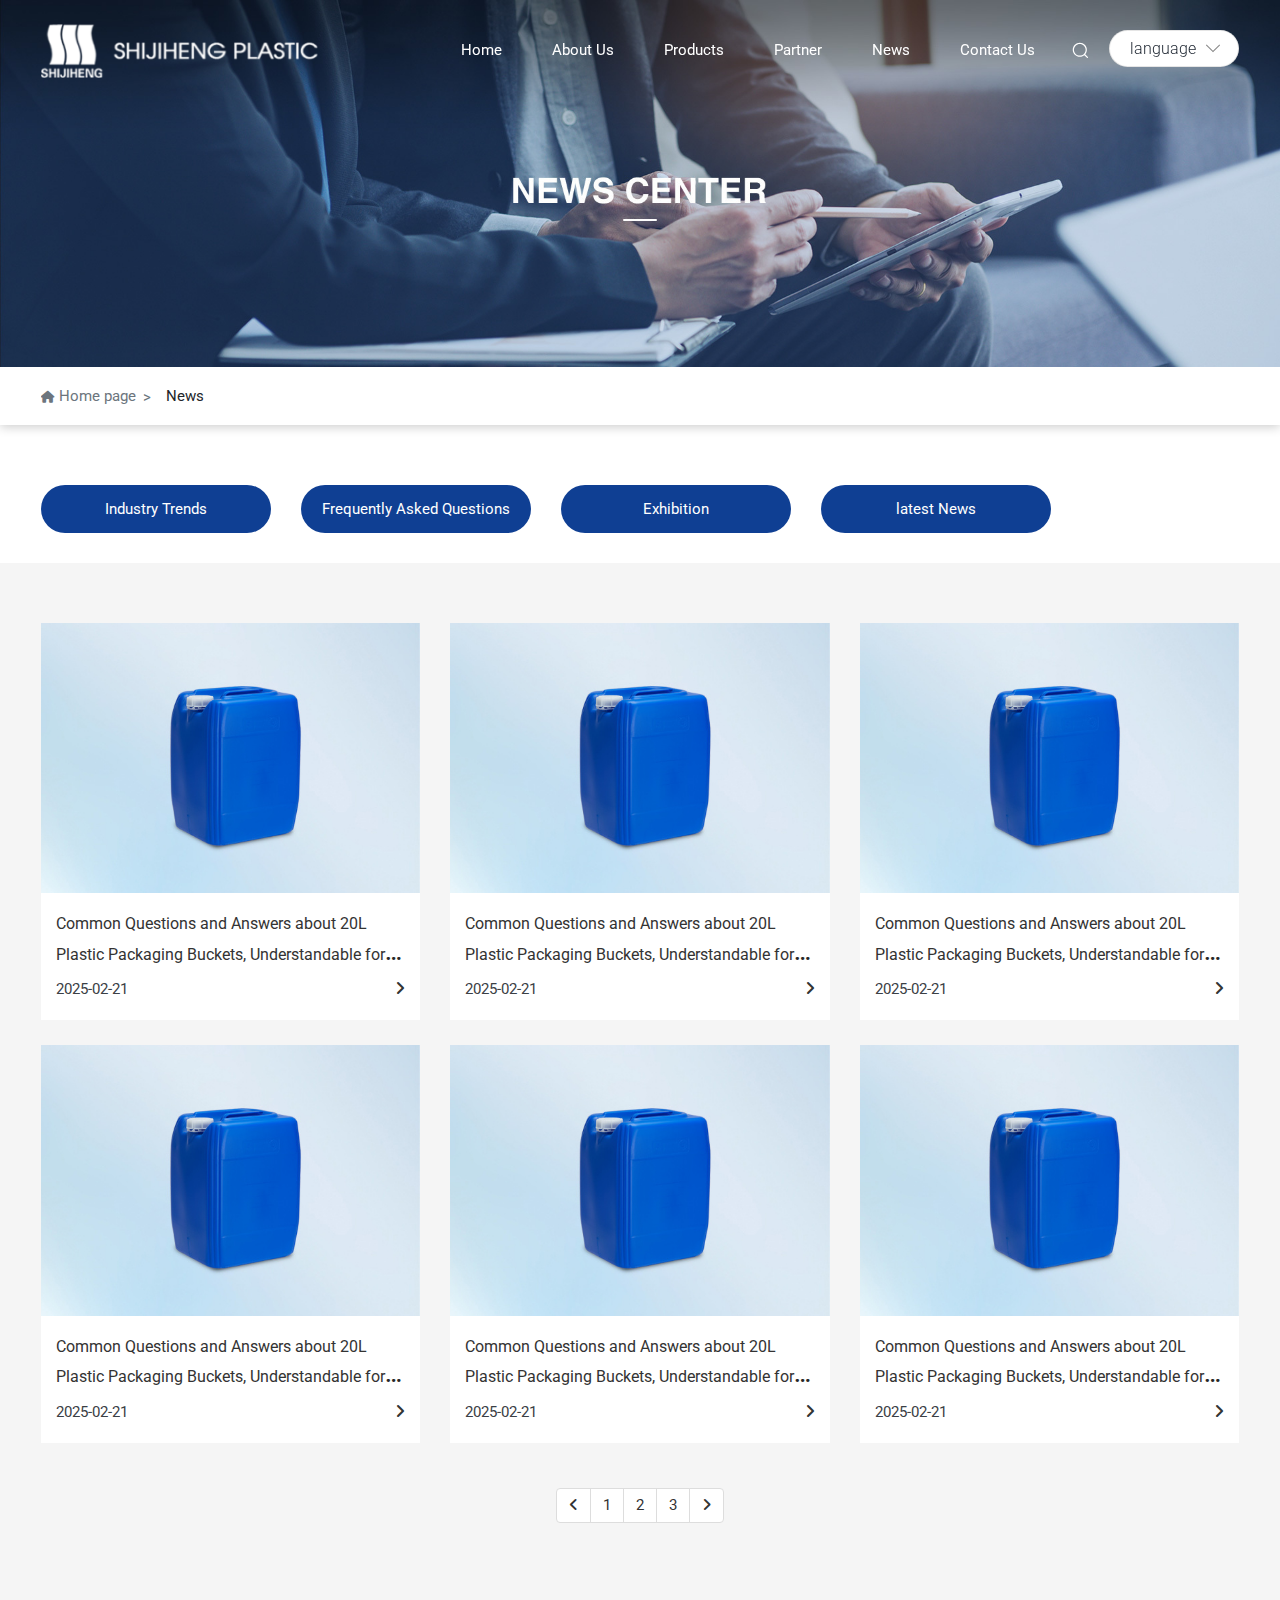
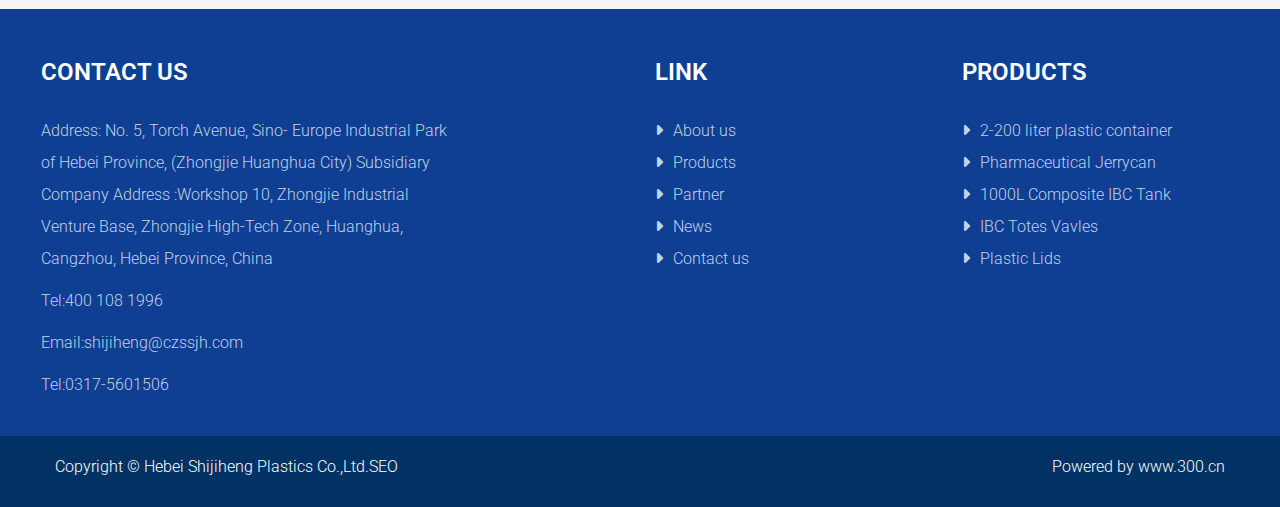
<file: list-news.html>
<!DOCTYPE html>
<html lang="en">

<head>
    <meta charset="UTF-8">
    <meta http-equiv="X-UA-Compatible" content="IE=edge">
    <meta name="viewport" content="width=device-width, initial-scale=1.0">
    <title>Zonepack English</title>
    <link
        href="https://fonts.googleapis.com/css2?family=Roboto:ital,wght@0,100;0,300;0,400;0,500;0,700;0,900;1,100;1,300;1,400;1,500;1,700;1,900&display=swap"
        rel="stylesheet">
    <link href="css/main.css" rel="stylesheet" />
</head>

<body>
    <header class="header">
        <div class="menu_mb visible-xs visible-sm">
            <button class="nav-toggle">
                <span></span>
            </button>
            <a href="" class="logo_mb">
                <img class="img_logo_mb" src="img/logo.png" alt="" />
            </a> 
            <div class="language_mb">
                <svg t="1706752823909" class="icon" viewBox="0 0 1024 1024" version="1.1" xmlns="http://www.w3.org/2000/svg" p-id="4353" width="32" height="32"><path d="M512 0C229.2 0 0 229.2 0 512s229.2 512 512 512 512-229.2 512-512S794.8 0 512 0zM337.6 924.8c-53.3-22.6-101.3-54.9-142.4-96-41.2-41.2-73.5-89.1-96-142.4C75.8 631.2 64 572.5 64 512c0-29 2.7-57.6 8.1-85.5 6.5 2.5 13.8 3.9 20.9 3.9 9.7 0 19.3-2.4 27.1-7.6 8-5.3 17.3-8.1 26.5-8.1 7.9 0 15.8 2.1 22.8 6.4 8.1 5 13.8 11.6 13.8 22.8 0 81.6 2.8 168.7 76.9 169.9 2.2 0 41.2 14.9 59.8 63.3 2.2 5.6 6.4 7.4 12.2 7.4 11.5 0 29-7.4 47.6-7.4 13.9 0 0 23.6 0 74.5C379.8 802 489 880.1 489 880.1c-0.6 32 0.9 58.5 3.3 79.4-53.5-2.2-105.5-13.9-154.7-34.7z m491.2-96c-41.2 41.2-89.1 73.5-142.4 96-24.4 10.3-49.4 18.4-75 24.1-1.5-0.3-3.2-0.4-5-0.4-3.5 0-7.5 0.5-12 1.7 15.5-65.5 22.9-102.4 54.9-130.2 44-38.2 9.7-80.4-24-80.4-1.9 0-3.9 0.1-5.8 0.4-1.5 0.2-2.8 0.3-4 0.3-22.2 0-7.5-34.9-31.1-36.9-24.8-2.1-57.3-51.4-93.4-68.5-19-9-37.5-33.2-67-34.5h-1.7c-18.6 0-42.3 11.1-54.4 11.1-4.8 0-7.8-1.8-7.8-6.7 0-57.1-5.9-97.7-6.8-113.8-0.4-5.5-2-7.1-1.1-7.1 1.2 0 7.2 3.2 27.8 3.7h0.5c18.6 0 9.7-38.5 28.1-40 0.8-0.1 1.6-0.1 2.4-0.1 16.4 0 47.5 11.8 63.8 11.8 3.4 0 6.1-0.5 7.9-1.7 0.2-0.1 0.4-0.2 0.7-0.2 8.8 0 43.4 86.3 62.8 86.3 8 0 13.4-14.7 13.4-56 0-17.1-9-46.9 0-63.3 35.1-64.2 67.9-116.7 65.1-124.1-0.9-2.3-11.3-4.4-25-4.4-11.7 0-25.7 1.5-38.3 5.6-9.4 3.1 2.8 17.7-10.2 20.8-8.7 2-17.2 2.9-25.2 2.9-38.2 0-65.8-20.3-53.3-39.8 15.9-23.9 72.8-10.6 77.9-58.6 2.3-22.2 4.3-47.2 5.8-68.5 0.5-7.7 6.7-13.7 14.4-14.2 37.2-2.7 41-47 6.2-75.3 37.5 5.4 74.1 15.6 109.2 30.5 53.3 22.6 101.3 54.9 142.4 96 37.4 37.4 67.4 80.3 89.6 127.8-5.7-3.5-11.6-5.2-17.4-5.2-28.3 0-54.2 38.4-38 82-133 102-98.9 173.4-55.5 214 12.8 12 25.4 27.4 36.4 42.7 10.6 14.6 17.2 31.5 21 49.2 1.4 6.4 6.4 9.6 13.7 9.6 11 0 27-7.3 43.1-21.7-22.2 50.3-53.4 95.8-92.7 135.1z" p-id="4354" fill="#ffffff"></path></svg>
                <ul>
                    <li><a href="">English</a></li>
                    <li><a href="">Viet Nam</a></li>
                </ul> 
            </div>
            <a href="" class="search_mb"><svg t="1659579477458" class="icon" viewBox="0 0 1024 1024" version="1.1" xmlns="http://www.w3.org/2000/svg" p-id="2419" width="20" height="20"><path d="M862.609 816.955L726.44 680.785l-0.059-0.056a358.907 358.907 0 0 0 56.43-91.927c18.824-44.507 28.369-91.767 28.369-140.467 0-48.701-9.545-95.96-28.369-140.467-18.176-42.973-44.19-81.56-77.319-114.689-33.13-33.129-71.717-59.144-114.69-77.32-44.507-18.825-91.767-28.37-140.467-28.37-48.701 0-95.96 9.545-140.467 28.37-42.973 18.176-81.56 44.19-114.689 77.32-33.13 33.129-59.144 71.717-77.32 114.689-18.825 44.507-28.37 91.767-28.37 140.467 0 48.7 9.545 95.96 28.37 140.467 18.176 42.974 44.19 81.561 77.32 114.69 33.129 33.129 71.717 59.144 114.689 77.319 44.507 18.824 91.767 28.369 140.467 28.369 48.7 0 95.96-9.545 140.467-28.369 32.78-13.864 62.997-32.303 90.197-54.968 0.063 0.064 0.122 0.132 0.186 0.195l136.169 136.17c6.25 6.25 14.438 9.373 22.628 9.373 8.188 0 16.38-3.125 22.627-9.372 12.496-12.496 12.496-32.758 0-45.254z m-412.274-69.466c-79.907 0-155.031-31.118-211.534-87.62-56.503-56.503-87.62-131.627-87.62-211.534s31.117-155.031 87.62-211.534c56.502-56.503 131.626-87.62 211.534-87.62s155.031 31.117 211.534 87.62c56.502 56.502 87.62 131.626 87.62 211.534s-31.118 155.031-87.62 211.534c-56.503 56.502-131.627 87.62-211.534 87.62z" fill="" p-id="2420"></path></svg></a>
        </div>
        <!-- /menu_mb -->
        <div class="menu_header">
            <div class="header-center">
                <div class="container">
                    <div class="row">
                        <div class="col-lg-3 col-md-3 hidden-sm hidden-xs">
                            <a href="" class="logo_pc">
                                <img src="img/logo.png" alt="" />
                            </a>
                        </div>
                        <div class="col-lg-7 col-md-6 hindden-sm col-xs-9">
                            <div class="menu_main">
                                <nav class="nav is-fixed">
                                    <div class="nav-container">
                                        <ul class="nav-menu menu clearfix">
                                            <li class="menu-item visible-sm visible-xs logo_mb_2">
                                                <a href="#">
                                                    <img src="img/logo.png" alt="" />
                                                </a>
                                            </li>
                                            <li class="menu-item is-active">
                                                <a href="#" class="menu-link">Home</a>
                                            </li>
                                            <li class="menu-item">
                                                <a href="about.html" class="menu-link">About us</a>
                                            </li>
                                            <li class="menu-item has-dropdown">
                                                <a href="product-list.html" class="menu-link">Products</a>
                                                <ul class="nav-dropdown menu">
                                                    <li class="menu-item">
                                                        <a href="product-detail.html" class="menu-link">sản phẩm 1</a>
                                                    </li>
                                                    <li class="menu-item">
                                                        <a href="#" class="menu-link">sản phẩm 2</a>
                                                    </li>
                                                    <li class="menu-item">
                                                        <a href="#" class="menu-link">sản phẩm 3</a>
                                                    </li>
                                                    <li class="menu-item">
                                                        <a href="#" class="menu-link">sản phẩm 4</a>
                                                    </li>
                                                </ul>
                                            </li>
                                            <li class="menu-item">
                                                <a href="partner.html" class="menu-link">Partner</a> 
                                            </li>
                                            <li class="menu-item has-dropdown">
                                                <a href="list-news.html" class="menu-link">News</a>
                                                <ul class="nav-dropdown menu">
                                                    <li class="menu-item">
                                                        <a href="detail-news.html" class="menu-link">Tin tức 1</a>
                                                    </li>
                                                </ul>
                                            </li>
                                            <li class="menu-item">
                                                <a href="contact-us.html" class="menu-link">Contact Us</a>
                                            </li>
                                        </ul>
                                    </div>
                                </nav>
                            </div>
                            <!-- menu main -->
                        </div>
                        <div class="col-lg-2 col-md-3 hidden-sm hidden-xs">
                            <div class="search-language">
                                <div class="search-icon">
                                    <a href=""><svg t="1659579477458" class="icon" viewBox="0 0 1024 1024" version="1.1" xmlns="http://www.w3.org/2000/svg" p-id="2419" width="20" height="20"><path d="M862.609 816.955L726.44 680.785l-0.059-0.056a358.907 358.907 0 0 0 56.43-91.927c18.824-44.507 28.369-91.767 28.369-140.467 0-48.701-9.545-95.96-28.369-140.467-18.176-42.973-44.19-81.56-77.319-114.689-33.13-33.129-71.717-59.144-114.69-77.32-44.507-18.825-91.767-28.37-140.467-28.37-48.701 0-95.96 9.545-140.467 28.37-42.973 18.176-81.56 44.19-114.689 77.32-33.13 33.129-59.144 71.717-77.32 114.689-18.825 44.507-28.37 91.767-28.37 140.467 0 48.7 9.545 95.96 28.37 140.467 18.176 42.974 44.19 81.561 77.32 114.69 33.129 33.129 71.717 59.144 114.689 77.319 44.507 18.824 91.767 28.369 140.467 28.369 48.7 0 95.96-9.545 140.467-28.369 32.78-13.864 62.997-32.303 90.197-54.968 0.063 0.064 0.122 0.132 0.186 0.195l136.169 136.17c6.25 6.25 14.438 9.373 22.628 9.373 8.188 0 16.38-3.125 22.627-9.372 12.496-12.496 12.496-32.758 0-45.254z m-412.274-69.466c-79.907 0-155.031-31.118-211.534-87.62-56.503-56.503-87.62-131.627-87.62-211.534s31.117-155.031 87.62-211.534c56.502-56.503 131.626-87.62 211.534-87.62s155.031 31.117 211.534 87.62c56.502 56.502 87.62 131.626 87.62 211.534s-31.118 155.031-87.62 211.534c-56.503 56.502-131.627 87.62-211.534 87.62z" fill="" p-id="2420"></path></svg></a>
                                </div> 
                                <div class="text-language">
                                    <div class="icon-text-language"> 
                                        <p class="icon-language">
                                            <span>language</span>
                                            <svg t="1637731706730" class="icon p_jtIcon" viewBox="0 0 1024 1024" version="1.1" xmlns="https://www.w3.org/2000/svg" p-id="1724" width="20" height="20"><path d="M185.884 327.55 146.3 367.133 512.021 732.779 877.7 367.133 838.117 327.55 511.997 653.676Z" p-id="1725" fill="#8a8a8a"></path></svg>
                                        </p> 
                                        <ul>
                                            <li><a href="">English</a></li>
                                            <li><a href="">Viet Nam</a></li>
                                        </ul>  
                                    </div>  
                                </div>
                            </div>
                        </div>
                    </div>
                </div>
            </div>
        </div>
        <!--slide-->
    </header>
    <!-- end header --> 
    <div id="banner_top">
        <img src="img/banner-news.jpg" alt="">
    </div>
    <!-- end banner_top --> 

    <div id="back_link">
        <div class="container">
            <div class="row">
                <div class="col-md-12">
                    <ul class="list_back">
                        <li><a href=""><i class="fa fa-home" aria-hidden="true"></i> Home page</a></li>
                        <li><a href="">News</a></li>
                    </ul>
                </div>
            </div>
        </div>
    </div> 
    <div id="cat_news">
        <div class="container">
            <div class="row">
                <div class="col-md-12">
                    <ul class="list-cat_news">
                        <li><a href="">Industry Trends</a></li>
                        <li><a href="">Frequently Asked Questions</a></li>
                        <li><a href="">Exhibition</a></li>
                        <li><a href="">latest News</a></li>
                    </ul>
                </div>
            </div>
        </div> 
    </div>
    <div id="content-news">
        <div class="container">
            <div class="row">
                <div class="col-md-4 col-sm-4 col-xs-12">
                    <div class="item-news">
                        <a href=""><img src="img/news-1.jpg" alt=""></a>
                        <h3 class="name-new_item">
                            <a href="">Common Questions and Answers about 20L Plastic Packaging Buckets, Understandable for Beginners</a>
                        </h3>
                        <div class="date-news_item">
                            <span>2025-02-21</span>
                            <a href=""><i class="fa fa-angle-right" aria-hidden="true"></i></a> 
                        </div>
                    </div>
                </div>
                <div class="col-md-4 col-sm-4 col-xs-12">
                    <div class="item-news">
                        <a href=""><img src="img/news-1.jpg" alt=""></a>
                        <h3 class="name-new_item">
                            <a href="">Common Questions and Answers about 20L Plastic Packaging Buckets, Understandable for Beginners</a>
                        </h3>
                        <div class="date-news_item">
                            <span>2025-02-21</span>
                            <a href=""><i class="fa fa-angle-right" aria-hidden="true"></i></a> 
                        </div>
                    </div>
                </div>
                <div class="col-md-4 col-sm-4 col-xs-12">
                    <div class="item-news">
                        <a href=""><img src="img/news-1.jpg" alt=""></a>
                        <h3 class="name-new_item">
                            <a href="">Common Questions and Answers about 20L Plastic Packaging Buckets, Understandable for Beginners</a>
                        </h3>
                        <div class="date-news_item">
                            <span>2025-02-21</span>
                            <a href=""><i class="fa fa-angle-right" aria-hidden="true"></i></a> 
                        </div>
                    </div>
                </div>
                <div class="col-md-4 col-sm-4 col-xs-12">
                    <div class="item-news">
                        <a href=""><img src="img/news-1.jpg" alt=""></a>
                        <h3 class="name-new_item">
                            <a href="">Common Questions and Answers about 20L Plastic Packaging Buckets, Understandable for Beginners</a>
                        </h3>
                        <div class="date-news_item">
                            <span>2025-02-21</span>
                            <a href=""><i class="fa fa-angle-right" aria-hidden="true"></i></a> 
                        </div>
                    </div>
                </div>
                <div class="col-md-4 col-sm-4 col-xs-12">
                    <div class="item-news">
                        <a href=""><img src="img/news-1.jpg" alt=""></a>
                        <h3 class="name-new_item">
                            <a href="">Common Questions and Answers about 20L Plastic Packaging Buckets, Understandable for Beginners</a>
                        </h3>
                        <div class="date-news_item">
                            <span>2025-02-21</span>
                            <a href=""><i class="fa fa-angle-right" aria-hidden="true"></i></a> 
                        </div>
                    </div>
                </div>
                <div class="col-md-4 col-sm-4 col-xs-12">
                    <div class="item-news">
                        <a href=""><img src="img/news-1.jpg" alt=""></a>
                        <h3 class="name-new_item">
                            <a href="">Common Questions and Answers about 20L Plastic Packaging Buckets, Understandable for Beginners</a>
                        </h3>
                        <div class="date-news_item">
                            <span>2025-02-21</span>
                            <a href=""><i class="fa fa-angle-right" aria-hidden="true"></i></a> 
                        </div>
                    </div>
                </div>
                <div class="col-md-12 col-sm-12 col-xs-12 text-center">
                    <ul class="pagination pages-link">
                        <li class="page-item"> 
                          <a href="" class="page-link">
                              <span ><i class="fa fa-angle-left" aria-hidden="true"></i></span> 
                          </a>  
                        </li>
                        <li class="page-item"><a class="page-link" href="#">1</a></li>
                        <li class="page-item"><a class="page-link" href="#">2</a></li>
                        <li class="page-item"><a class="page-link" href="#">3</a></li>
                        <li class="page-item">
                          <a class="page-link" href="#">
                              <span><i class="fa fa-angle-right" aria-hidden="true"></i></span> 
                          </a>
                        </li>
                      </ul>
                </div>
            </div>
        </div>
    </div>
    <footer id="footer">
        <div class="container">
            <div class="row">
                <div class="col-md-6 col-sm-6 col-xs-12">
                    <h4 class="title-f">
                        CONTACT US
                    </h4>
                    <div class="box-f">
                        <p>Address: No. 5, Torch Avenue, Sino- Europe Industrial Park of Hebei Province, (Zhongjie Huanghua City)
                        Subsidiary Company  Address :Workshop 10,  Zhongjie Industrial Venture Base, Zhongjie High-Tech Zone,
                        Huanghua, Cangzhou, Hebei Province, China</p>
                        <p>Tel:400 108 1996</p>
                        <p>Email:shijiheng@czssjh.com</p>
                        <p>Tel:0317-5601506</p>
                    </div>
                </div>
                <div class="col-md-3 col-sm-3 col-xs-12">
                    <h4 class="title-f">
                        LINK
                    </h4>
                    <div class="box-f">
                        <ul class="list-f">
                            <li><a href=""><i class="fa fa-caret-right" aria-hidden="true"></i>About us</a></li>
                            <li><a href=""><i class="fa fa-caret-right" aria-hidden="true"></i>Products</a></li>
                            <li><a href=""><i class="fa fa-caret-right" aria-hidden="true"></i>Partner</a></li>
                            <li><a href=""><i class="fa fa-caret-right" aria-hidden="true"></i>News</a></li>
                            <li><a href=""><i class="fa fa-caret-right" aria-hidden="true"></i>Contact us</a></li>
                        </ul>
                    </div>
                </div>
                <div class="col-md-3 col-sm-3 col-xs-12">
                    <h4 class="title-f">
                        PRODUCTS
                    </h4>
                    <div class="box-f">
                        <ul class="list-f">
                            <li><a href=""><i class="fa fa-caret-right" aria-hidden="true"></i>2-200 liter plastic container</a></li>
                            <li><a href=""><i class="fa fa-caret-right" aria-hidden="true"></i>Pharmaceutical Jerrycan </a></li>
                            <li><a href=""><i class="fa fa-caret-right" aria-hidden="true"></i>1000L Composite IBC Tank</a></li>
                            <li><a href=""><i class="fa fa-caret-right" aria-hidden="true"></i>IBC Totes Vavles</a></li>
                            <li><a href=""><i class="fa fa-caret-right" aria-hidden="true"></i>Plastic Lids</a></li>
                        </ul>
                    </div>
                </div>
            </div>
        </div>
    </footer>
    <div class="copyright">
        <div class="container">
            <div class="row">
                <div class="col-md-6 col-sm-6 col-xs-12">
                    <p>Copyright © Hebei Shijiheng Plastics Co.,Ltd.SEO</p>
                </div>
                <div class="col-md-6 col-sm-6 col-xs-12">
                    <p class="right-f"><a href="">Powered by www.300.cn</a></p>
                </div>
            </div>
        </div> 
    </div>
</body>
<script type="text/javascript" src="js/jquery-1.11.1.min.js"></script>
<script type="text/javascript" src="js/bootstrap.min.js"></script>
<script type="text/javascript" src="js/owl.carousel.js"></script>
<script type="text/javascript" src="js/wow.min.js"></script>
<script type="text/javascript" src="js/common.js"></script>

</html>
</file>
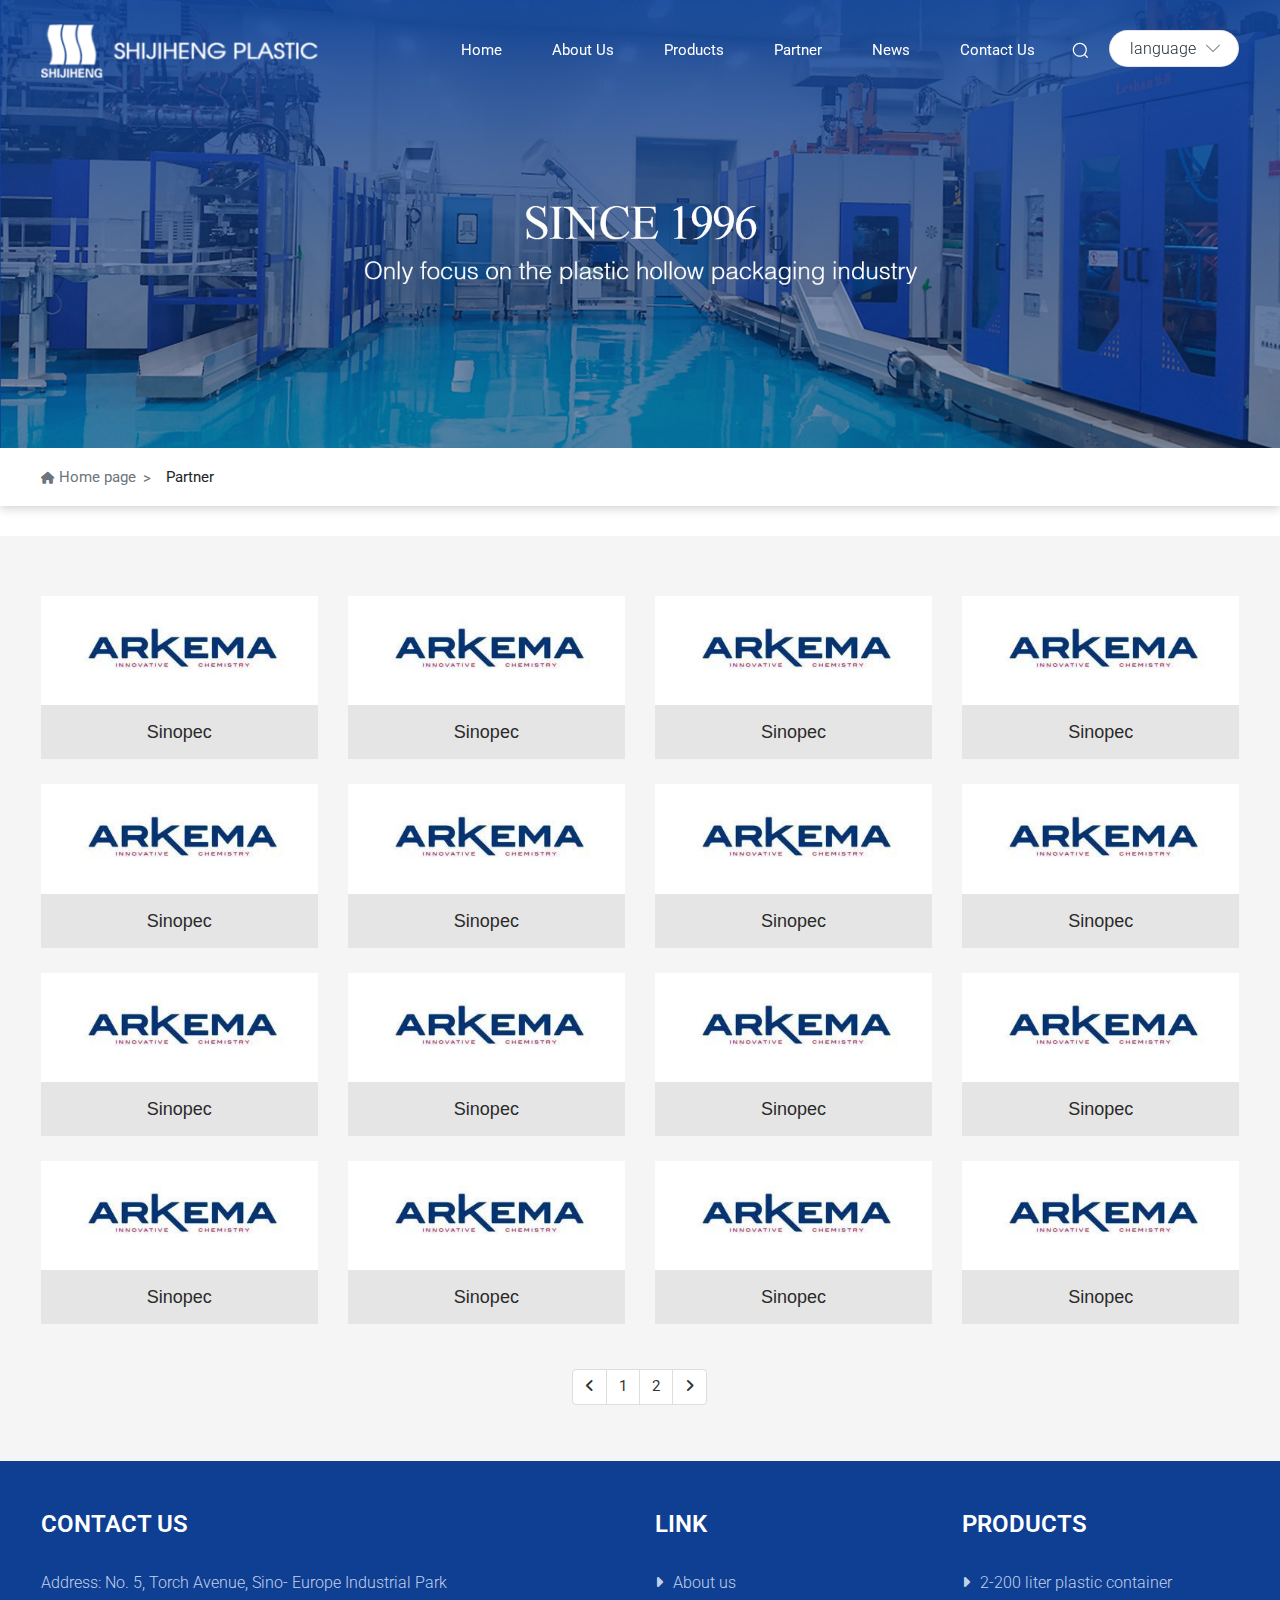
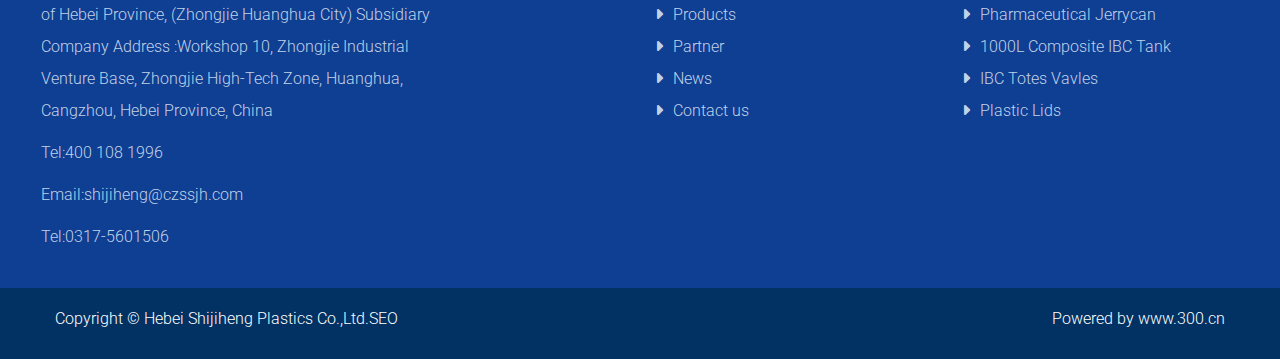
<file: partner.html>
<!DOCTYPE html>
<html lang="en">

<head>
    <meta charset="UTF-8">
    <meta http-equiv="X-UA-Compatible" content="IE=edge">
    <meta name="viewport" content="width=device-width, initial-scale=1.0">
    <title>Zonepack English</title>
    <link
        href="https://fonts.googleapis.com/css2?family=Roboto:ital,wght@0,100;0,300;0,400;0,500;0,700;0,900;1,100;1,300;1,400;1,500;1,700;1,900&display=swap"
        rel="stylesheet">
    <link href="css/main.css" rel="stylesheet" />
</head>

<body>
    <header class="header">
        <div class="menu_mb visible-xs visible-sm">
            <button class="nav-toggle">
                <span></span>
            </button>
            <a href="" class="logo_mb">
                <img class="img_logo_mb" src="img/logo.png" alt="" />
            </a> 
            <div class="language_mb">
                <svg t="1706752823909" class="icon" viewBox="0 0 1024 1024" version="1.1" xmlns="http://www.w3.org/2000/svg" p-id="4353" width="32" height="32"><path d="M512 0C229.2 0 0 229.2 0 512s229.2 512 512 512 512-229.2 512-512S794.8 0 512 0zM337.6 924.8c-53.3-22.6-101.3-54.9-142.4-96-41.2-41.2-73.5-89.1-96-142.4C75.8 631.2 64 572.5 64 512c0-29 2.7-57.6 8.1-85.5 6.5 2.5 13.8 3.9 20.9 3.9 9.7 0 19.3-2.4 27.1-7.6 8-5.3 17.3-8.1 26.5-8.1 7.9 0 15.8 2.1 22.8 6.4 8.1 5 13.8 11.6 13.8 22.8 0 81.6 2.8 168.7 76.9 169.9 2.2 0 41.2 14.9 59.8 63.3 2.2 5.6 6.4 7.4 12.2 7.4 11.5 0 29-7.4 47.6-7.4 13.9 0 0 23.6 0 74.5C379.8 802 489 880.1 489 880.1c-0.6 32 0.9 58.5 3.3 79.4-53.5-2.2-105.5-13.9-154.7-34.7z m491.2-96c-41.2 41.2-89.1 73.5-142.4 96-24.4 10.3-49.4 18.4-75 24.1-1.5-0.3-3.2-0.4-5-0.4-3.5 0-7.5 0.5-12 1.7 15.5-65.5 22.9-102.4 54.9-130.2 44-38.2 9.7-80.4-24-80.4-1.9 0-3.9 0.1-5.8 0.4-1.5 0.2-2.8 0.3-4 0.3-22.2 0-7.5-34.9-31.1-36.9-24.8-2.1-57.3-51.4-93.4-68.5-19-9-37.5-33.2-67-34.5h-1.7c-18.6 0-42.3 11.1-54.4 11.1-4.8 0-7.8-1.8-7.8-6.7 0-57.1-5.9-97.7-6.8-113.8-0.4-5.5-2-7.1-1.1-7.1 1.2 0 7.2 3.2 27.8 3.7h0.5c18.6 0 9.7-38.5 28.1-40 0.8-0.1 1.6-0.1 2.4-0.1 16.4 0 47.5 11.8 63.8 11.8 3.4 0 6.1-0.5 7.9-1.7 0.2-0.1 0.4-0.2 0.7-0.2 8.8 0 43.4 86.3 62.8 86.3 8 0 13.4-14.7 13.4-56 0-17.1-9-46.9 0-63.3 35.1-64.2 67.9-116.7 65.1-124.1-0.9-2.3-11.3-4.4-25-4.4-11.7 0-25.7 1.5-38.3 5.6-9.4 3.1 2.8 17.7-10.2 20.8-8.7 2-17.2 2.9-25.2 2.9-38.2 0-65.8-20.3-53.3-39.8 15.9-23.9 72.8-10.6 77.9-58.6 2.3-22.2 4.3-47.2 5.8-68.5 0.5-7.7 6.7-13.7 14.4-14.2 37.2-2.7 41-47 6.2-75.3 37.5 5.4 74.1 15.6 109.2 30.5 53.3 22.6 101.3 54.9 142.4 96 37.4 37.4 67.4 80.3 89.6 127.8-5.7-3.5-11.6-5.2-17.4-5.2-28.3 0-54.2 38.4-38 82-133 102-98.9 173.4-55.5 214 12.8 12 25.4 27.4 36.4 42.7 10.6 14.6 17.2 31.5 21 49.2 1.4 6.4 6.4 9.6 13.7 9.6 11 0 27-7.3 43.1-21.7-22.2 50.3-53.4 95.8-92.7 135.1z" p-id="4354" fill="#ffffff"></path></svg>
                <ul>
                    <li><a href="">English</a></li>
                    <li><a href="">Viet Nam</a></li>
                </ul> 
            </div>
            <a href="" class="search_mb"><svg t="1659579477458" class="icon" viewBox="0 0 1024 1024" version="1.1" xmlns="http://www.w3.org/2000/svg" p-id="2419" width="20" height="20"><path d="M862.609 816.955L726.44 680.785l-0.059-0.056a358.907 358.907 0 0 0 56.43-91.927c18.824-44.507 28.369-91.767 28.369-140.467 0-48.701-9.545-95.96-28.369-140.467-18.176-42.973-44.19-81.56-77.319-114.689-33.13-33.129-71.717-59.144-114.69-77.32-44.507-18.825-91.767-28.37-140.467-28.37-48.701 0-95.96 9.545-140.467 28.37-42.973 18.176-81.56 44.19-114.689 77.32-33.13 33.129-59.144 71.717-77.32 114.689-18.825 44.507-28.37 91.767-28.37 140.467 0 48.7 9.545 95.96 28.37 140.467 18.176 42.974 44.19 81.561 77.32 114.69 33.129 33.129 71.717 59.144 114.689 77.319 44.507 18.824 91.767 28.369 140.467 28.369 48.7 0 95.96-9.545 140.467-28.369 32.78-13.864 62.997-32.303 90.197-54.968 0.063 0.064 0.122 0.132 0.186 0.195l136.169 136.17c6.25 6.25 14.438 9.373 22.628 9.373 8.188 0 16.38-3.125 22.627-9.372 12.496-12.496 12.496-32.758 0-45.254z m-412.274-69.466c-79.907 0-155.031-31.118-211.534-87.62-56.503-56.503-87.62-131.627-87.62-211.534s31.117-155.031 87.62-211.534c56.502-56.503 131.626-87.62 211.534-87.62s155.031 31.117 211.534 87.62c56.502 56.502 87.62 131.626 87.62 211.534s-31.118 155.031-87.62 211.534c-56.503 56.502-131.627 87.62-211.534 87.62z" fill="" p-id="2420"></path></svg></a>
        </div>
        <!-- /menu_mb -->
        <div class="menu_header">
            <div class="header-center">
                <div class="container">
                    <div class="row">
                        <div class="col-lg-3 col-md-3 hidden-sm hidden-xs">
                            <a href="" class="logo_pc">
                                <img src="img/logo.png" alt="" />
                            </a>
                        </div>
                        <div class="col-lg-7 col-md-6 hindden-sm col-xs-9">
                            <div class="menu_main">
                                <nav class="nav is-fixed">
                                    <div class="nav-container">
                                        <ul class="nav-menu menu clearfix">
                                            <li class="menu-item visible-sm visible-xs logo_mb_2">
                                                <a href="#">
                                                    <img src="img/logo.png" alt="" />
                                                </a>
                                            </li>
                                            <li class="menu-item is-active">
                                                <a href="#" class="menu-link">Home</a>
                                            </li>
                                            <li class="menu-item">
                                                <a href="about.html" class="menu-link">About us</a>
                                            </li>
                                            <li class="menu-item has-dropdown">
                                                <a href="product-list.html" class="menu-link">Products</a>
                                                <ul class="nav-dropdown menu">
                                                    <li class="menu-item">
                                                        <a href="product-detail.html" class="menu-link">sản phẩm 1</a>
                                                    </li>
                                                    <li class="menu-item">
                                                        <a href="#" class="menu-link">sản phẩm 2</a>
                                                    </li>
                                                    <li class="menu-item">
                                                        <a href="#" class="menu-link">sản phẩm 3</a>
                                                    </li>
                                                    <li class="menu-item">
                                                        <a href="#" class="menu-link">sản phẩm 4</a>
                                                    </li>
                                                </ul>
                                            </li>
                                            <li class="menu-item">
                                                <a href="partner.html" class="menu-link">Partner</a> 
                                            </li>
                                            <li class="menu-item has-dropdown">
                                                <a href="list-news.html" class="menu-link">News</a>
                                                <ul class="nav-dropdown menu">
                                                    <li class="menu-item">
                                                        <a href="detail-news.html" class="menu-link">Tin tức 1</a>
                                                    </li>
                                                </ul>
                                            </li>
                                            <li class="menu-item">
                                                <a href="contact-us.html" class="menu-link">Contact Us</a>
                                            </li>
                                        </ul>
                                    </div>
                                </nav>
                            </div>
                            <!-- menu main -->
                        </div>
                        <div class="col-lg-2 col-md-3 hidden-sm hidden-xs">
                            <div class="search-language">
                                <div class="search-icon">
                                    <a href=""><svg t="1659579477458" class="icon" viewBox="0 0 1024 1024" version="1.1" xmlns="http://www.w3.org/2000/svg" p-id="2419" width="20" height="20"><path d="M862.609 816.955L726.44 680.785l-0.059-0.056a358.907 358.907 0 0 0 56.43-91.927c18.824-44.507 28.369-91.767 28.369-140.467 0-48.701-9.545-95.96-28.369-140.467-18.176-42.973-44.19-81.56-77.319-114.689-33.13-33.129-71.717-59.144-114.69-77.32-44.507-18.825-91.767-28.37-140.467-28.37-48.701 0-95.96 9.545-140.467 28.37-42.973 18.176-81.56 44.19-114.689 77.32-33.13 33.129-59.144 71.717-77.32 114.689-18.825 44.507-28.37 91.767-28.37 140.467 0 48.7 9.545 95.96 28.37 140.467 18.176 42.974 44.19 81.561 77.32 114.69 33.129 33.129 71.717 59.144 114.689 77.319 44.507 18.824 91.767 28.369 140.467 28.369 48.7 0 95.96-9.545 140.467-28.369 32.78-13.864 62.997-32.303 90.197-54.968 0.063 0.064 0.122 0.132 0.186 0.195l136.169 136.17c6.25 6.25 14.438 9.373 22.628 9.373 8.188 0 16.38-3.125 22.627-9.372 12.496-12.496 12.496-32.758 0-45.254z m-412.274-69.466c-79.907 0-155.031-31.118-211.534-87.62-56.503-56.503-87.62-131.627-87.62-211.534s31.117-155.031 87.62-211.534c56.502-56.503 131.626-87.62 211.534-87.62s155.031 31.117 211.534 87.62c56.502 56.502 87.62 131.626 87.62 211.534s-31.118 155.031-87.62 211.534c-56.503 56.502-131.627 87.62-211.534 87.62z" fill="" p-id="2420"></path></svg></a>
                                </div> 
                                <div class="text-language">
                                    <div class="icon-text-language"> 
                                        <p class="icon-language">
                                            <span>language</span>
                                            <svg t="1637731706730" class="icon p_jtIcon" viewBox="0 0 1024 1024" version="1.1" xmlns="https://www.w3.org/2000/svg" p-id="1724" width="20" height="20"><path d="M185.884 327.55 146.3 367.133 512.021 732.779 877.7 367.133 838.117 327.55 511.997 653.676Z" p-id="1725" fill="#8a8a8a"></path></svg>
                                        </p> 
                                        <ul>
                                            <li><a href="">English</a></li>
                                            <li><a href="">Viet Nam</a></li>
                                        </ul>  
                                    </div>  
                                </div>
                            </div>
                        </div>
                    </div>
                </div>
            </div>
        </div>
        <!--slide-->
    </header>
    <!-- end header --> 
    <div id="banner_top">
        <img src="img/banner-parner.jpg" alt="">
    </div>
    <!-- end banner_top --> 

    <div id="back_link">
        <div class="container">
            <div class="row">
                <div class="col-md-12">
                    <ul class="list_back">
                        <li><a href=""><i class="fa fa-home" aria-hidden="true"></i> Home page</a></li>
                        <li><a href="">Partner</a></li>
                    </ul>
                </div>
            </div>
        </div>
    </div>  
    <div id="product-list">
        <div class="container">
            <div class="row">
                <div class="col-md-3 col-sm-4 col-xs-12">
                    <div class="item-product">
                        <img src="img/img-partner-1.jpg" alt="">
                        <h2>Sinopec</h2>
                    </div>
                </div> 
                <div class="col-md-3 col-sm-4 col-xs-12">
                    <div class="item-product">
                        <img src="img/img-partner-1.jpg" alt="">
                        <h2>Sinopec</h2>
                    </div>
                </div> 
                <div class="col-md-3 col-sm-4 col-xs-12">
                    <div class="item-product">
                        <img src="img/img-partner-1.jpg" alt="">
                        <h2>Sinopec</h2>
                    </div>
                </div> 
                <div class="col-md-3 col-sm-4 col-xs-12">
                    <div class="item-product">
                        <img src="img/img-partner-1.jpg" alt="">
                        <h2>Sinopec</h2>
                    </div>
                </div> 
                <div class="col-md-3 col-sm-4 col-xs-12">
                    <div class="item-product">
                        <img src="img/img-partner-1.jpg" alt="">
                        <h2>Sinopec</h2>
                    </div>
                </div> 
                <div class="col-md-3 col-sm-4 col-xs-12">
                    <div class="item-product">
                        <img src="img/img-partner-1.jpg" alt="">
                        <h2>Sinopec</h2>
                    </div>
                </div> 
                <div class="col-md-3 col-sm-4 col-xs-12">
                    <div class="item-product">
                        <img src="img/img-partner-1.jpg" alt="">
                        <h2>Sinopec</h2>
                    </div>
                </div> 
                <div class="col-md-3 col-sm-4 col-xs-12">
                    <div class="item-product">
                        <img src="img/img-partner-1.jpg" alt="">
                        <h2>Sinopec</h2>
                    </div>
                </div> 
                <div class="col-md-3 col-sm-4 col-xs-12">
                    <div class="item-product">
                        <img src="img/img-partner-1.jpg" alt="">
                        <h2>Sinopec</h2>
                    </div>
                </div> 
                <div class="col-md-3 col-sm-4 col-xs-12">
                    <div class="item-product">
                        <img src="img/img-partner-1.jpg" alt="">
                        <h2>Sinopec</h2>
                    </div>
                </div> 
                <div class="col-md-3 col-sm-4 col-xs-12">
                    <div class="item-product">
                        <img src="img/img-partner-1.jpg" alt="">
                        <h2>Sinopec</h2>
                    </div>
                </div> 
                <div class="col-md-3 col-sm-4 col-xs-12">
                    <div class="item-product">
                        <img src="img/img-partner-1.jpg" alt="">
                        <h2>Sinopec</h2>
                    </div>
                </div> 
                <div class="col-md-3 col-sm-4 col-xs-12">
                    <div class="item-product">
                        <img src="img/img-partner-1.jpg" alt="">
                        <h2>Sinopec</h2>
                    </div>
                </div> 
                <div class="col-md-3 col-sm-4 col-xs-12">
                    <div class="item-product">
                        <img src="img/img-partner-1.jpg" alt="">
                        <h2>Sinopec</h2>
                    </div>
                </div> 
                <div class="col-md-3 col-sm-4 col-xs-12">
                    <div class="item-product">
                        <img src="img/img-partner-1.jpg" alt="">
                        <h2>Sinopec</h2>
                    </div>
                </div> 
                <div class="col-md-3 col-sm-4 col-xs-12">
                    <div class="item-product">
                        <img src="img/img-partner-1.jpg" alt="">
                        <h2>Sinopec</h2>
                    </div>
                </div> 
                <div class="col-md-12 col-sm-12 col-xs-12 text-center">
                    <ul class="pagination pages-link">
                        <li class="page-item"> 
                          <a href="" class="page-link">
                              <span ><i class="fa fa-angle-left" aria-hidden="true"></i></span> 
                          </a>  
                        </li>
                        <li class="page-item"><a class="page-link" href="#">1</a></li>
                        <li class="page-item"><a class="page-link" href="#">2</a></li> 
                        <li class="page-item">
                          <a class="page-link" href="#">
                              <span><i class="fa fa-angle-right" aria-hidden="true"></i></span> 
                          </a>
                        </li>
                      </ul>
                </div>
            </div>
        </div>
    </div> 
    <footer id="footer">
        <div class="container">
            <div class="row">
                <div class="col-md-6 col-sm-6 col-xs-12">
                    <h4 class="title-f">
                        CONTACT US
                    </h4>
                    <div class="box-f">
                        <p>Address: No. 5, Torch Avenue, Sino- Europe Industrial Park of Hebei Province, (Zhongjie Huanghua City)
                        Subsidiary Company  Address :Workshop 10,  Zhongjie Industrial Venture Base, Zhongjie High-Tech Zone,
                        Huanghua, Cangzhou, Hebei Province, China</p>
                        <p>Tel:400 108 1996</p>
                        <p>Email:shijiheng@czssjh.com</p>
                        <p>Tel:0317-5601506</p>
                    </div>
                </div>
                <div class="col-md-3 col-sm-3 col-xs-12">
                    <h4 class="title-f">
                        LINK
                    </h4>
                    <div class="box-f">
                        <ul class="list-f">
                            <li><a href=""><i class="fa fa-caret-right" aria-hidden="true"></i>About us</a></li>
                            <li><a href=""><i class="fa fa-caret-right" aria-hidden="true"></i>Products</a></li>
                            <li><a href=""><i class="fa fa-caret-right" aria-hidden="true"></i>Partner</a></li>
                            <li><a href=""><i class="fa fa-caret-right" aria-hidden="true"></i>News</a></li>
                            <li><a href=""><i class="fa fa-caret-right" aria-hidden="true"></i>Contact us</a></li>
                        </ul>
                    </div>
                </div>
                <div class="col-md-3 col-sm-3 col-xs-12">
                    <h4 class="title-f">
                        PRODUCTS
                    </h4>
                    <div class="box-f">
                        <ul class="list-f">
                            <li><a href=""><i class="fa fa-caret-right" aria-hidden="true"></i>2-200 liter plastic container</a></li>
                            <li><a href=""><i class="fa fa-caret-right" aria-hidden="true"></i>Pharmaceutical Jerrycan </a></li>
                            <li><a href=""><i class="fa fa-caret-right" aria-hidden="true"></i>1000L Composite IBC Tank</a></li>
                            <li><a href=""><i class="fa fa-caret-right" aria-hidden="true"></i>IBC Totes Vavles</a></li>
                            <li><a href=""><i class="fa fa-caret-right" aria-hidden="true"></i>Plastic Lids</a></li>
                        </ul>
                    </div>
                </div>
            </div>
        </div>
    </footer>
    <div class="copyright">
        <div class="container">
            <div class="row">
                <div class="col-md-6 col-sm-6 col-xs-12">
                    <p>Copyright © Hebei Shijiheng Plastics Co.,Ltd.SEO</p>
                </div>
                <div class="col-md-6 col-sm-6 col-xs-12">
                    <p class="right-f"><a href="">Powered by www.300.cn</a></p>
                </div>
            </div>
        </div> 
    </div>
</body>
<script type="text/javascript" src="js/jquery-1.11.1.min.js"></script>
<script type="text/javascript" src="js/bootstrap.min.js"></script>
<script type="text/javascript" src="js/owl.carousel.js"></script>
<script type="text/javascript" src="js/wow.min.js"></script>
<script type="text/javascript" src="js/common.js"></script>

</html>
</file>
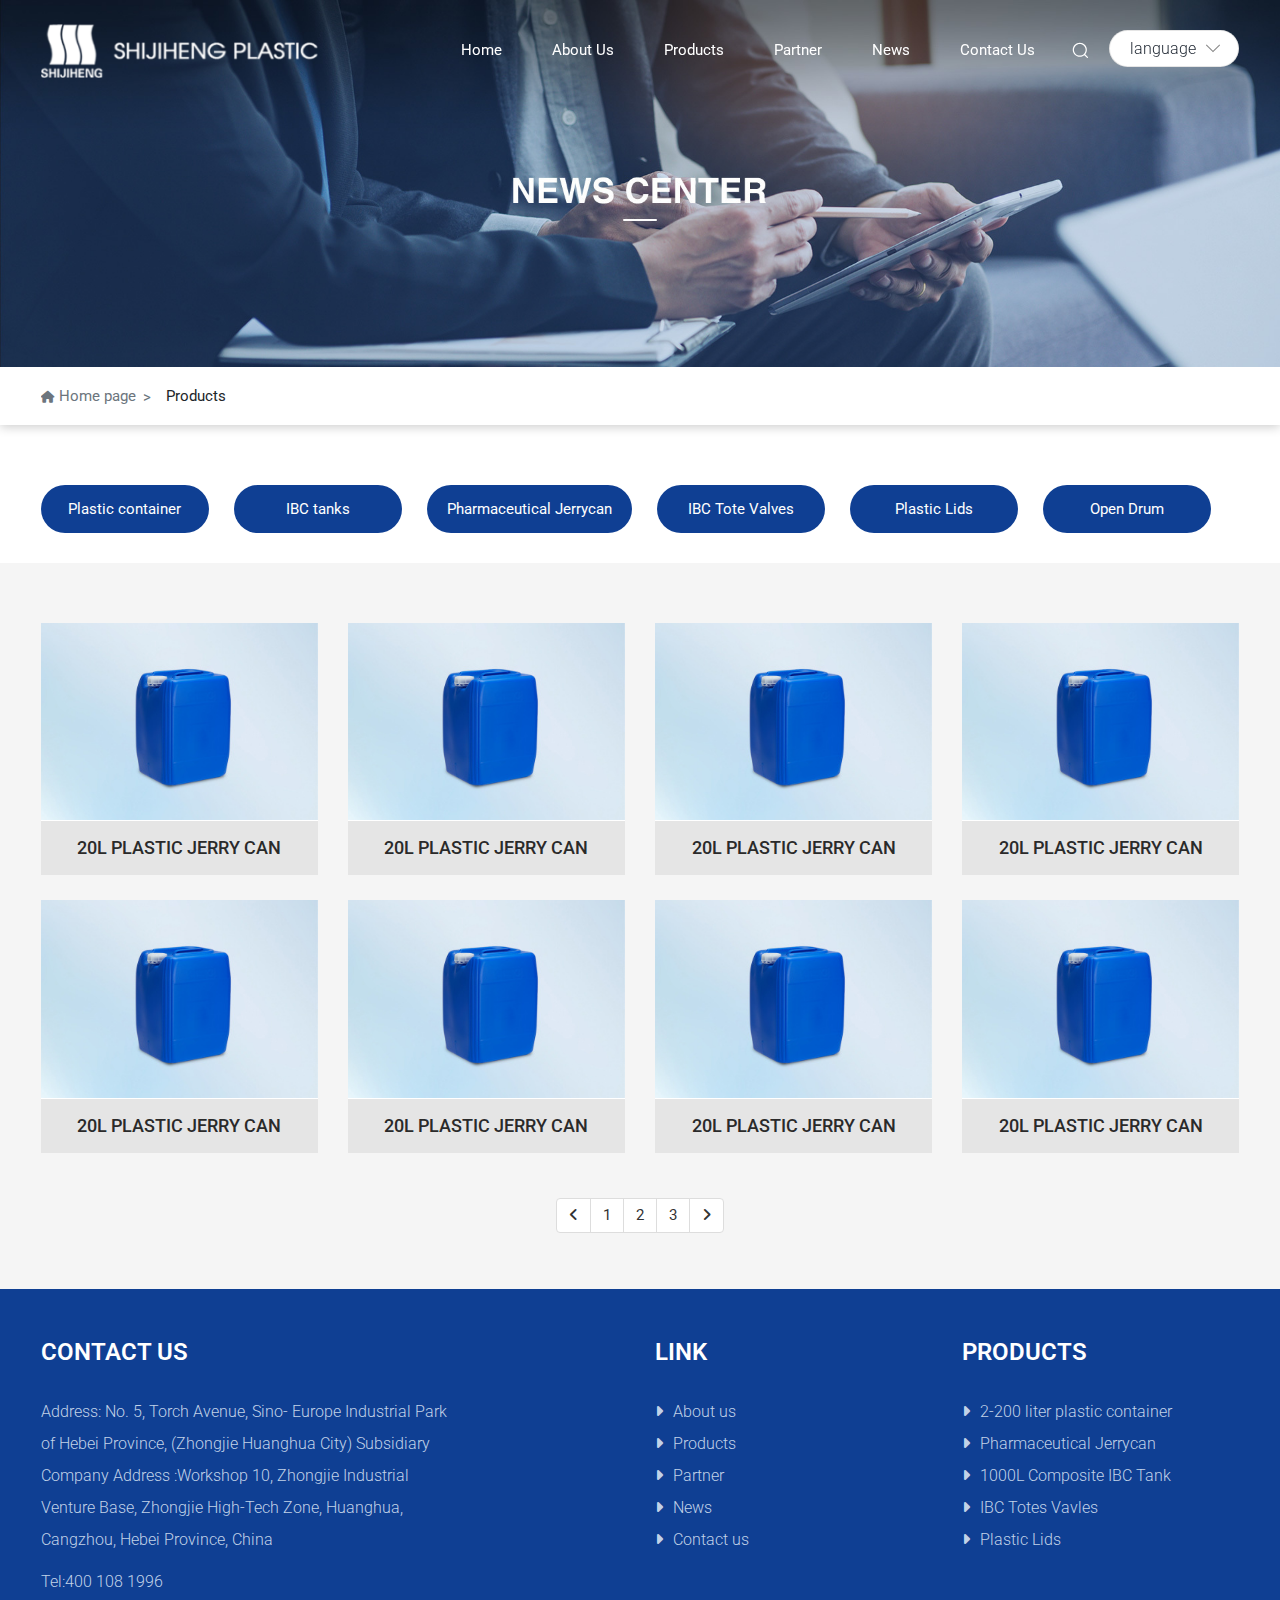
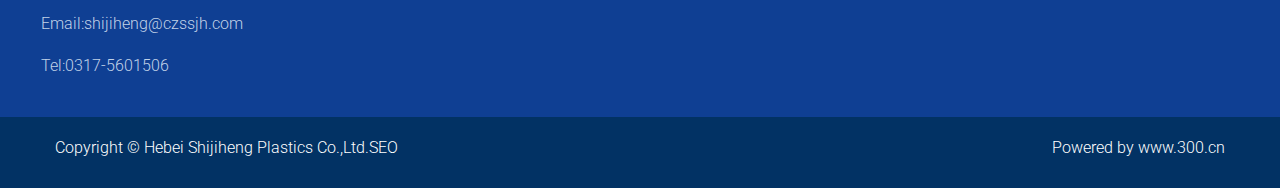
<file: product-list.html>
<!DOCTYPE html>
<html lang="en">

<head>
    <meta charset="UTF-8">
    <meta http-equiv="X-UA-Compatible" content="IE=edge">
    <meta name="viewport" content="width=device-width, initial-scale=1.0">
    <title>Zonepack English</title>
    <link
        href="https://fonts.googleapis.com/css2?family=Roboto:ital,wght@0,100;0,300;0,400;0,500;0,700;0,900;1,100;1,300;1,400;1,500;1,700;1,900&display=swap"
        rel="stylesheet">
    <link href="css/main.css" rel="stylesheet" />
</head>

<body>
    <header class="header">
        <div class="menu_mb visible-xs visible-sm">
            <button class="nav-toggle">
                <span></span>
            </button>
            <a href="" class="logo_mb">
                <img class="img_logo_mb" src="img/logo.png" alt="" />
            </a> 
            <div class="language_mb">
                <svg t="1706752823909" class="icon" viewBox="0 0 1024 1024" version="1.1" xmlns="http://www.w3.org/2000/svg" p-id="4353" width="32" height="32"><path d="M512 0C229.2 0 0 229.2 0 512s229.2 512 512 512 512-229.2 512-512S794.8 0 512 0zM337.6 924.8c-53.3-22.6-101.3-54.9-142.4-96-41.2-41.2-73.5-89.1-96-142.4C75.8 631.2 64 572.5 64 512c0-29 2.7-57.6 8.1-85.5 6.5 2.5 13.8 3.9 20.9 3.9 9.7 0 19.3-2.4 27.1-7.6 8-5.3 17.3-8.1 26.5-8.1 7.9 0 15.8 2.1 22.8 6.4 8.1 5 13.8 11.6 13.8 22.8 0 81.6 2.8 168.7 76.9 169.9 2.2 0 41.2 14.9 59.8 63.3 2.2 5.6 6.4 7.4 12.2 7.4 11.5 0 29-7.4 47.6-7.4 13.9 0 0 23.6 0 74.5C379.8 802 489 880.1 489 880.1c-0.6 32 0.9 58.5 3.3 79.4-53.5-2.2-105.5-13.9-154.7-34.7z m491.2-96c-41.2 41.2-89.1 73.5-142.4 96-24.4 10.3-49.4 18.4-75 24.1-1.5-0.3-3.2-0.4-5-0.4-3.5 0-7.5 0.5-12 1.7 15.5-65.5 22.9-102.4 54.9-130.2 44-38.2 9.7-80.4-24-80.4-1.9 0-3.9 0.1-5.8 0.4-1.5 0.2-2.8 0.3-4 0.3-22.2 0-7.5-34.9-31.1-36.9-24.8-2.1-57.3-51.4-93.4-68.5-19-9-37.5-33.2-67-34.5h-1.7c-18.6 0-42.3 11.1-54.4 11.1-4.8 0-7.8-1.8-7.8-6.7 0-57.1-5.9-97.7-6.8-113.8-0.4-5.5-2-7.1-1.1-7.1 1.2 0 7.2 3.2 27.8 3.7h0.5c18.6 0 9.7-38.5 28.1-40 0.8-0.1 1.6-0.1 2.4-0.1 16.4 0 47.5 11.8 63.8 11.8 3.4 0 6.1-0.5 7.9-1.7 0.2-0.1 0.4-0.2 0.7-0.2 8.8 0 43.4 86.3 62.8 86.3 8 0 13.4-14.7 13.4-56 0-17.1-9-46.9 0-63.3 35.1-64.2 67.9-116.7 65.1-124.1-0.9-2.3-11.3-4.4-25-4.4-11.7 0-25.7 1.5-38.3 5.6-9.4 3.1 2.8 17.7-10.2 20.8-8.7 2-17.2 2.9-25.2 2.9-38.2 0-65.8-20.3-53.3-39.8 15.9-23.9 72.8-10.6 77.9-58.6 2.3-22.2 4.3-47.2 5.8-68.5 0.5-7.7 6.7-13.7 14.4-14.2 37.2-2.7 41-47 6.2-75.3 37.5 5.4 74.1 15.6 109.2 30.5 53.3 22.6 101.3 54.9 142.4 96 37.4 37.4 67.4 80.3 89.6 127.8-5.7-3.5-11.6-5.2-17.4-5.2-28.3 0-54.2 38.4-38 82-133 102-98.9 173.4-55.5 214 12.8 12 25.4 27.4 36.4 42.7 10.6 14.6 17.2 31.5 21 49.2 1.4 6.4 6.4 9.6 13.7 9.6 11 0 27-7.3 43.1-21.7-22.2 50.3-53.4 95.8-92.7 135.1z" p-id="4354" fill="#ffffff"></path></svg>
                <ul>
                    <li><a href="">English</a></li>
                    <li><a href="">Viet Nam</a></li>
                </ul> 
            </div>
            <a href="" class="search_mb"><svg t="1659579477458" class="icon" viewBox="0 0 1024 1024" version="1.1" xmlns="http://www.w3.org/2000/svg" p-id="2419" width="20" height="20"><path d="M862.609 816.955L726.44 680.785l-0.059-0.056a358.907 358.907 0 0 0 56.43-91.927c18.824-44.507 28.369-91.767 28.369-140.467 0-48.701-9.545-95.96-28.369-140.467-18.176-42.973-44.19-81.56-77.319-114.689-33.13-33.129-71.717-59.144-114.69-77.32-44.507-18.825-91.767-28.37-140.467-28.37-48.701 0-95.96 9.545-140.467 28.37-42.973 18.176-81.56 44.19-114.689 77.32-33.13 33.129-59.144 71.717-77.32 114.689-18.825 44.507-28.37 91.767-28.37 140.467 0 48.7 9.545 95.96 28.37 140.467 18.176 42.974 44.19 81.561 77.32 114.69 33.129 33.129 71.717 59.144 114.689 77.319 44.507 18.824 91.767 28.369 140.467 28.369 48.7 0 95.96-9.545 140.467-28.369 32.78-13.864 62.997-32.303 90.197-54.968 0.063 0.064 0.122 0.132 0.186 0.195l136.169 136.17c6.25 6.25 14.438 9.373 22.628 9.373 8.188 0 16.38-3.125 22.627-9.372 12.496-12.496 12.496-32.758 0-45.254z m-412.274-69.466c-79.907 0-155.031-31.118-211.534-87.62-56.503-56.503-87.62-131.627-87.62-211.534s31.117-155.031 87.62-211.534c56.502-56.503 131.626-87.62 211.534-87.62s155.031 31.117 211.534 87.62c56.502 56.502 87.62 131.626 87.62 211.534s-31.118 155.031-87.62 211.534c-56.503 56.502-131.627 87.62-211.534 87.62z" fill="" p-id="2420"></path></svg></a>
        </div>
        <!-- /menu_mb -->
        <div class="menu_header">
            <div class="header-center">
                <div class="container">
                    <div class="row">
                        <div class="col-lg-3 col-md-3 hidden-sm hidden-xs">
                            <a href="" class="logo_pc">
                                <img src="img/logo.png" alt="" />
                            </a>
                        </div>
                        <div class="col-lg-7 col-md-6 hindden-sm col-xs-9">
                            <div class="menu_main">
                                <nav class="nav is-fixed">
                                    <div class="nav-container">
                                        <ul class="nav-menu menu clearfix">
                                            <li class="menu-item visible-sm visible-xs logo_mb_2">
                                                <a href="#">
                                                    <img src="img/logo.png" alt="" />
                                                </a>
                                            </li>
                                            <li class="menu-item is-active">
                                                <a href="#" class="menu-link">Home</a>
                                            </li>
                                            <li class="menu-item">
                                                <a href="about.html" class="menu-link">About us</a>
                                            </li>
                                            <li class="menu-item has-dropdown">
                                                <a href="product-list.html" class="menu-link">Products</a>
                                                <ul class="nav-dropdown menu">
                                                    <li class="menu-item">
                                                        <a href="product-detail.html" class="menu-link">sản phẩm 1</a>
                                                    </li>
                                                    <li class="menu-item">
                                                        <a href="#" class="menu-link">sản phẩm 2</a>
                                                    </li>
                                                    <li class="menu-item">
                                                        <a href="#" class="menu-link">sản phẩm 3</a>
                                                    </li>
                                                    <li class="menu-item">
                                                        <a href="#" class="menu-link">sản phẩm 4</a>
                                                    </li>
                                                </ul>
                                            </li>
                                            <li class="menu-item">
                                                <a href="partner.html" class="menu-link">Partner</a> 
                                            </li>
                                            <li class="menu-item has-dropdown">
                                                <a href="list-news.html" class="menu-link">News</a>
                                                <ul class="nav-dropdown menu">
                                                    <li class="menu-item">
                                                        <a href="detail-news.html" class="menu-link">Tin tức 1</a>
                                                    </li>
                                                </ul>
                                            </li>
                                            <li class="menu-item">
                                                <a href="contact-us.html" class="menu-link">Contact Us</a>
                                            </li>
                                        </ul>
                                    </div>
                                </nav>
                            </div>
                            <!-- menu main -->
                        </div>
                        <div class="col-lg-2 col-md-3 hidden-sm hidden-xs">
                            <div class="search-language">
                                <div class="search-icon">
                                    <a href=""><svg t="1659579477458" class="icon" viewBox="0 0 1024 1024" version="1.1" xmlns="http://www.w3.org/2000/svg" p-id="2419" width="20" height="20"><path d="M862.609 816.955L726.44 680.785l-0.059-0.056a358.907 358.907 0 0 0 56.43-91.927c18.824-44.507 28.369-91.767 28.369-140.467 0-48.701-9.545-95.96-28.369-140.467-18.176-42.973-44.19-81.56-77.319-114.689-33.13-33.129-71.717-59.144-114.69-77.32-44.507-18.825-91.767-28.37-140.467-28.37-48.701 0-95.96 9.545-140.467 28.37-42.973 18.176-81.56 44.19-114.689 77.32-33.13 33.129-59.144 71.717-77.32 114.689-18.825 44.507-28.37 91.767-28.37 140.467 0 48.7 9.545 95.96 28.37 140.467 18.176 42.974 44.19 81.561 77.32 114.69 33.129 33.129 71.717 59.144 114.689 77.319 44.507 18.824 91.767 28.369 140.467 28.369 48.7 0 95.96-9.545 140.467-28.369 32.78-13.864 62.997-32.303 90.197-54.968 0.063 0.064 0.122 0.132 0.186 0.195l136.169 136.17c6.25 6.25 14.438 9.373 22.628 9.373 8.188 0 16.38-3.125 22.627-9.372 12.496-12.496 12.496-32.758 0-45.254z m-412.274-69.466c-79.907 0-155.031-31.118-211.534-87.62-56.503-56.503-87.62-131.627-87.62-211.534s31.117-155.031 87.62-211.534c56.502-56.503 131.626-87.62 211.534-87.62s155.031 31.117 211.534 87.62c56.502 56.502 87.62 131.626 87.62 211.534s-31.118 155.031-87.62 211.534c-56.503 56.502-131.627 87.62-211.534 87.62z" fill="" p-id="2420"></path></svg></a>
                                </div> 
                                <div class="text-language">
                                    <div class="icon-text-language"> 
                                        <p class="icon-language">
                                            <span>language</span>
                                            <svg t="1637731706730" class="icon p_jtIcon" viewBox="0 0 1024 1024" version="1.1" xmlns="https://www.w3.org/2000/svg" p-id="1724" width="20" height="20"><path d="M185.884 327.55 146.3 367.133 512.021 732.779 877.7 367.133 838.117 327.55 511.997 653.676Z" p-id="1725" fill="#8a8a8a"></path></svg>
                                        </p> 
                                        <ul>
                                            <li><a href="">English</a></li>
                                            <li><a href="">Viet Nam</a></li>
                                        </ul>  
                                    </div>  
                                </div>
                            </div>
                        </div>
                    </div>
                </div>
            </div>
        </div>
        <!--slide-->
    </header>
    <!-- end header --> 
    <div id="banner_top">
        <img src="img/banner-news.jpg" alt="">
    </div>
    <!-- end banner_top --> 

    <div id="back_link">
        <div class="container">
            <div class="row">
                <div class="col-md-12">
                    <ul class="list_back">
                        <li><a href=""><i class="fa fa-home" aria-hidden="true"></i> Home page</a></li>
                        <li><a href="">Products</a></li>
                    </ul>
                </div>
            </div>
        </div>
    </div> 
    <div id="cat_news" class="product_cat">
        <div class="container">
            <div class="row">
                <div class="col-md-12">
                    <ul class="list-cat_news">
                        <li><a href="">Plastic container</a></li>
                        <li><a href="">IBC tanks</a></li>
                        <li><a href="">Pharmaceutical Jerrycan</a></li>
                        <li><a href="">IBC Tote Valves</a></li>
                        <li><a href="">Plastic Lids</a></li>
                        <li><a href="">Open Drum</a></li>
                    </ul>
                </div>
            </div>
        </div> 
    </div>
    <div id="product-list">
        <div class="container">
            <div class="row">
                <div class="col-md-3 col-sm-4 col-xs-12">
                    <div class="item-product">
                        <a href=""><img src="img/product.jpg" alt=""></a>
                        <h2><a href="">20L PLASTIC JERRY CAN</a></h2>
                    </div>
                </div> 
                <div class="col-md-3 col-sm-4 col-xs-12">
                    <div class="item-product">
                        <a href=""><img src="img/product.jpg" alt=""></a>
                        <h2><a href="">20L PLASTIC JERRY CAN</a></h2>
                    </div>
                </div> 
                <div class="col-md-3 col-sm-4 col-xs-12">
                    <div class="item-product">
                        <a href=""><img src="img/product.jpg" alt=""></a>
                        <h2><a href="">20L PLASTIC JERRY CAN</a></h2>
                    </div>
                </div> 
                <div class="col-md-3 col-sm-4 col-xs-12">
                    <div class="item-product">
                        <a href=""><img src="img/product.jpg" alt=""></a>
                        <h2><a href="">20L PLASTIC JERRY CAN</a></h2>
                    </div>
                </div> 
                <div class="col-md-3 col-sm-4 col-xs-12">
                    <div class="item-product">
                        <a href=""><img src="img/product.jpg" alt=""></a>
                        <h2><a href="">20L PLASTIC JERRY CAN</a></h2>
                    </div>
                </div> 
                <div class="col-md-3 col-sm-4 col-xs-12">
                    <div class="item-product">
                        <a href=""><img src="img/product.jpg" alt=""></a>
                        <h2><a href="">20L PLASTIC JERRY CAN</a></h2>
                    </div>
                </div> 
                <div class="col-md-3 col-sm-4 col-xs-12">
                    <div class="item-product">
                        <a href=""><img src="img/product.jpg" alt=""></a>
                        <h2><a href="">20L PLASTIC JERRY CAN</a></h2>
                    </div>
                </div> 
                <div class="col-md-3 col-sm-4 col-xs-12">
                    <div class="item-product">
                        <a href=""><img src="img/product.jpg" alt=""></a>
                        <h2><a href="">20L PLASTIC JERRY CAN</a></h2>
                    </div>
                </div> 
                <div class="col-md-12 col-sm-12 col-xs-12 text-center">
                    <ul class="pagination pages-link">
                        <li class="page-item"> 
                          <a href="" class="page-link">
                              <span ><i class="fa fa-angle-left" aria-hidden="true"></i></span> 
                          </a>  
                        </li>
                        <li class="page-item"><a class="page-link" href="#">1</a></li>
                        <li class="page-item"><a class="page-link" href="#">2</a></li>
                        <li class="page-item"><a class="page-link" href="#">3</a></li>
                        <li class="page-item">
                          <a class="page-link" href="#">
                              <span><i class="fa fa-angle-right" aria-hidden="true"></i></span> 
                          </a>
                        </li>
                      </ul>
                </div>
            </div>
        </div>
    </div> 
    <footer id="footer">
        <div class="container">
            <div class="row">
                <div class="col-md-6 col-sm-6 col-xs-12">
                    <h4 class="title-f">
                        CONTACT US
                    </h4>
                    <div class="box-f">
                        <p>Address: No. 5, Torch Avenue, Sino- Europe Industrial Park of Hebei Province, (Zhongjie Huanghua City)
                        Subsidiary Company  Address :Workshop 10,  Zhongjie Industrial Venture Base, Zhongjie High-Tech Zone,
                        Huanghua, Cangzhou, Hebei Province, China</p>
                        <p>Tel:400 108 1996</p>
                        <p>Email:shijiheng@czssjh.com</p>
                        <p>Tel:0317-5601506</p>
                    </div>
                </div>
                <div class="col-md-3 col-sm-3 col-xs-12">
                    <h4 class="title-f">
                        LINK
                    </h4>
                    <div class="box-f">
                        <ul class="list-f">
                            <li><a href=""><i class="fa fa-caret-right" aria-hidden="true"></i>About us</a></li>
                            <li><a href=""><i class="fa fa-caret-right" aria-hidden="true"></i>Products</a></li>
                            <li><a href=""><i class="fa fa-caret-right" aria-hidden="true"></i>Partner</a></li>
                            <li><a href=""><i class="fa fa-caret-right" aria-hidden="true"></i>News</a></li>
                            <li><a href=""><i class="fa fa-caret-right" aria-hidden="true"></i>Contact us</a></li>
                        </ul>
                    </div>
                </div>
                <div class="col-md-3 col-sm-3 col-xs-12">
                    <h4 class="title-f">
                        PRODUCTS
                    </h4>
                    <div class="box-f">
                        <ul class="list-f">
                            <li><a href=""><i class="fa fa-caret-right" aria-hidden="true"></i>2-200 liter plastic container</a></li>
                            <li><a href=""><i class="fa fa-caret-right" aria-hidden="true"></i>Pharmaceutical Jerrycan </a></li>
                            <li><a href=""><i class="fa fa-caret-right" aria-hidden="true"></i>1000L Composite IBC Tank</a></li>
                            <li><a href=""><i class="fa fa-caret-right" aria-hidden="true"></i>IBC Totes Vavles</a></li>
                            <li><a href=""><i class="fa fa-caret-right" aria-hidden="true"></i>Plastic Lids</a></li>
                        </ul>
                    </div>
                </div>
            </div>
        </div>
    </footer>
    <div class="copyright">
        <div class="container">
            <div class="row">
                <div class="col-md-6 col-sm-6 col-xs-12">
                    <p>Copyright © Hebei Shijiheng Plastics Co.,Ltd.SEO</p>
                </div>
                <div class="col-md-6 col-sm-6 col-xs-12">
                    <p class="right-f"><a href="">Powered by www.300.cn</a></p>
                </div>
            </div>
        </div> 
    </div>
</body>
<script type="text/javascript" src="js/jquery-1.11.1.min.js"></script>
<script type="text/javascript" src="js/bootstrap.min.js"></script>
<script type="text/javascript" src="js/owl.carousel.js"></script>
<script type="text/javascript" src="js/wow.min.js"></script>
<script type="text/javascript" src="js/common.js"></script>

</html>
</file>
